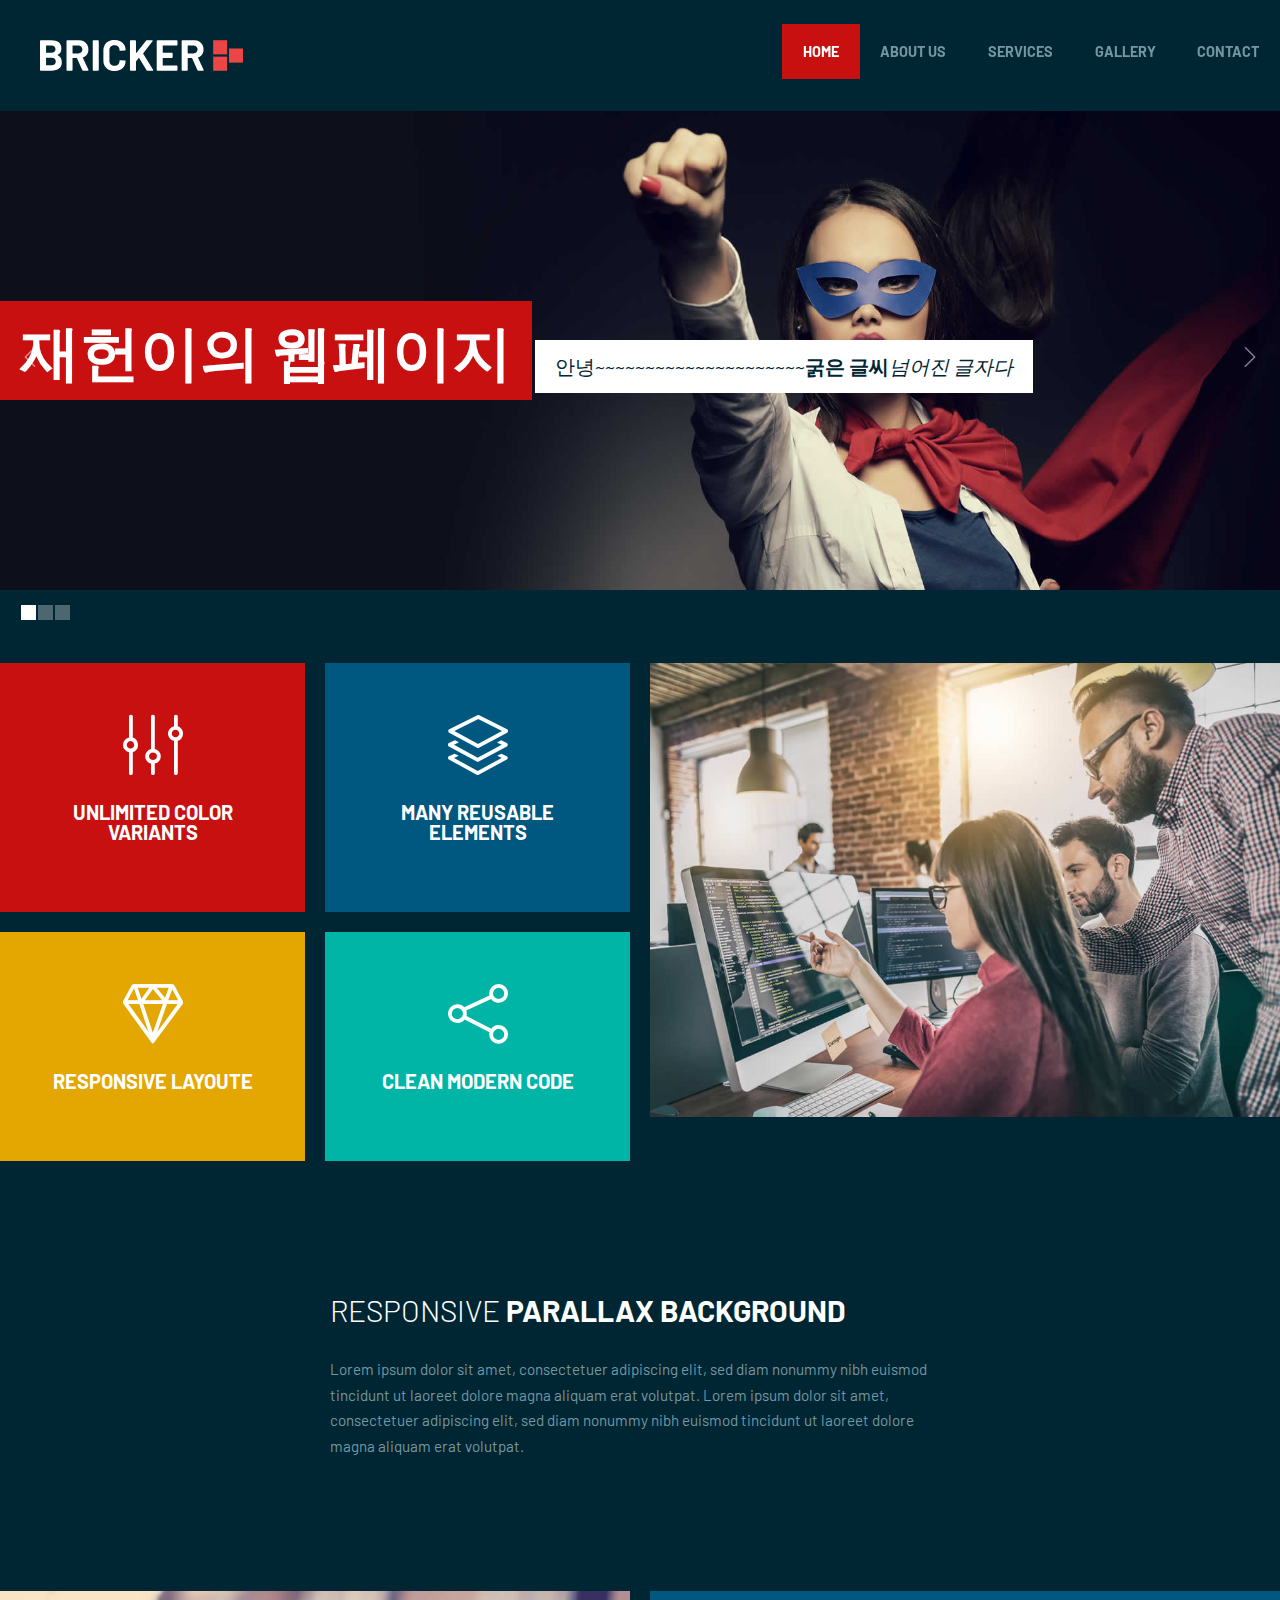
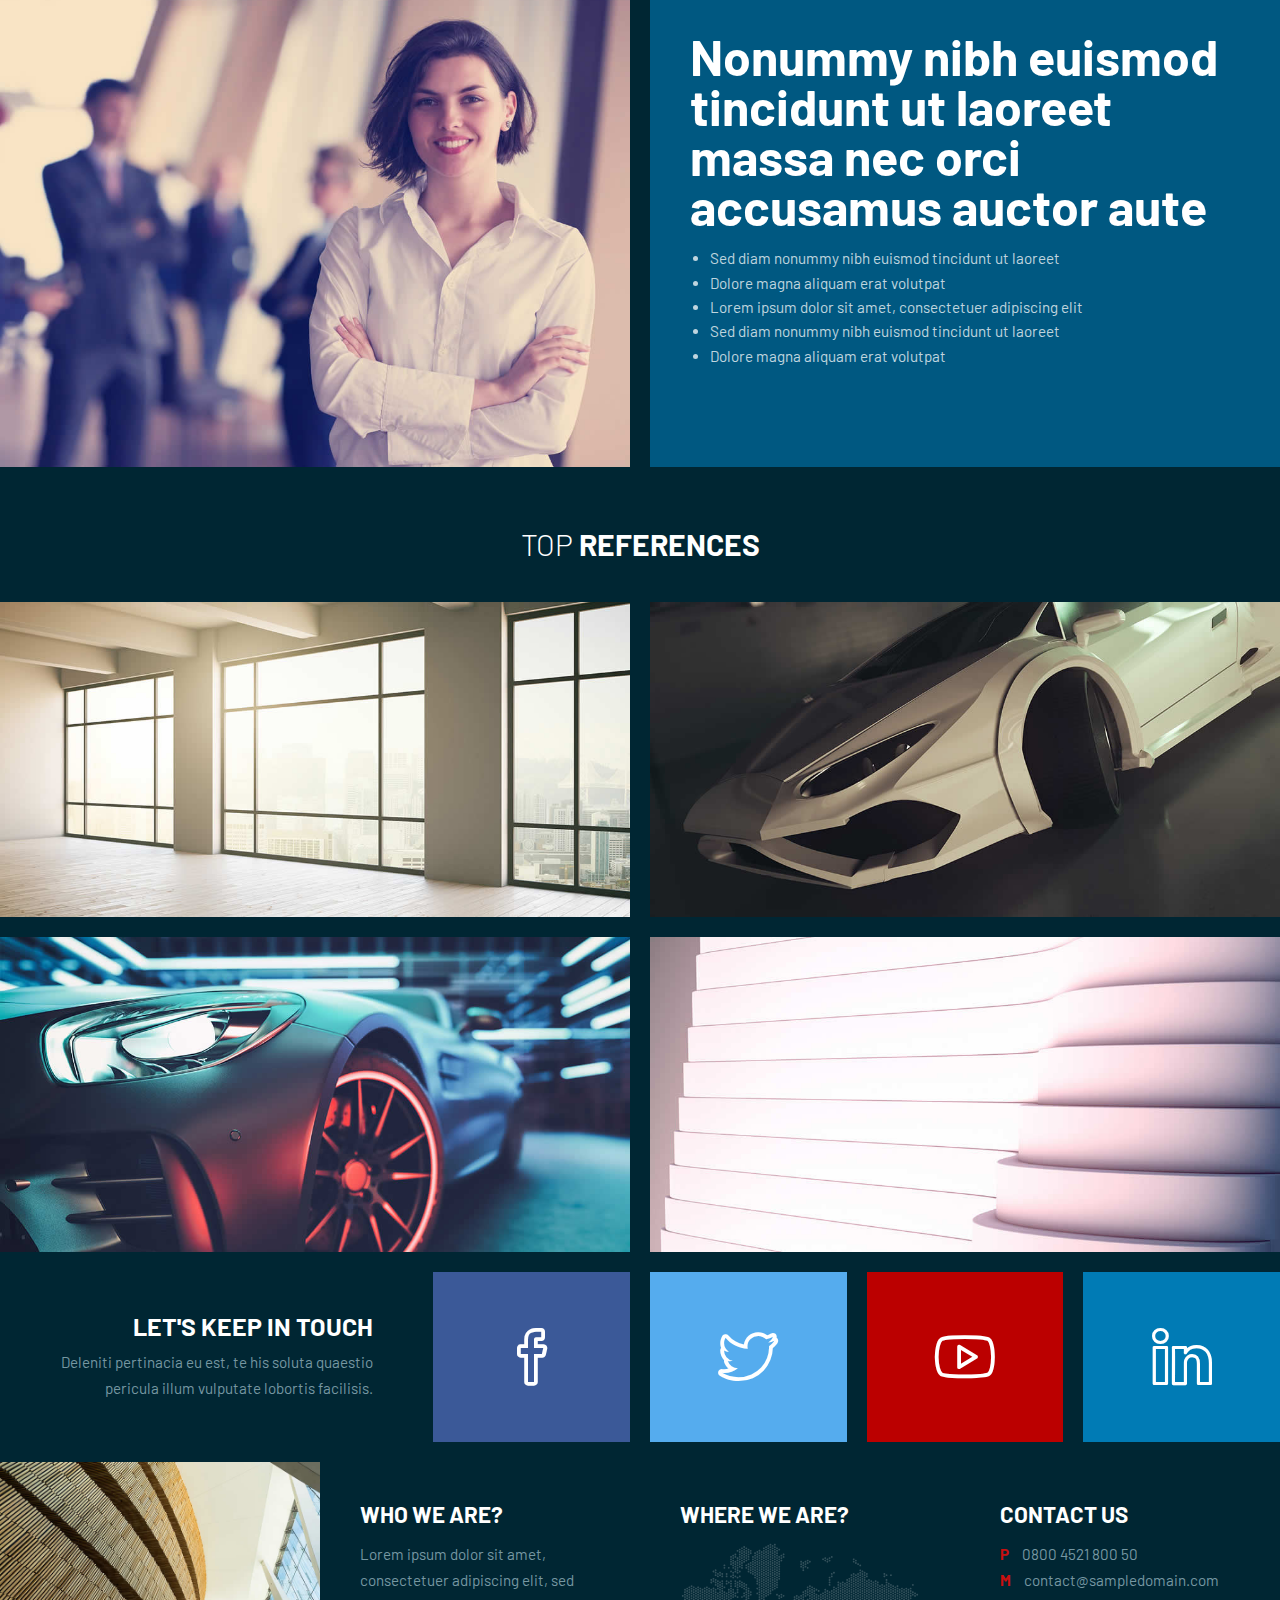
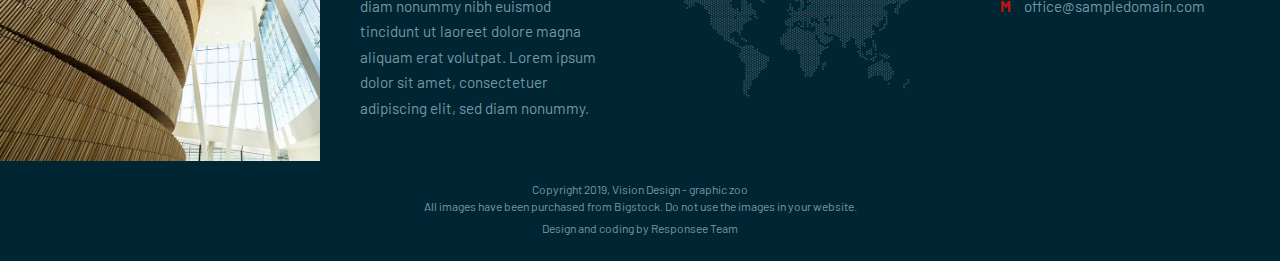
<file: index.html>
<!DOCTYPE html>
<html lang="en-US">
   <head>
      <meta charset="UTF-8">
      <meta name="viewport" content="width=device-width, initial-scale=1.0" />
      <title>Free responsive business website template</title>
      <link rel="stylesheet" href="css/components.css">
      <link rel="stylesheet" href="css/icons.css">
      <link rel="stylesheet" href="css/responsee.css">
      <link rel="stylesheet" href="owl-carousel/owl.carousel.css">
      <link rel="stylesheet" href="owl-carousel/owl.theme.css">
      <!-- CUSTOM STYLE -->      
      <link rel="stylesheet" href="css/template-style.css">
      <link href="https://fonts.googleapis.com/css?family=Barlow:100,300,400,700,800&amp;subset=latin-ext" rel="stylesheet">  
      <script type="text/javascript" src="js/jquery-1.8.3.min.js"></script>
      <script type="text/javascript" src="js/jquery-ui.min.js"></script>   
   </head>

   <!--
    You can change the color scheme of the page. Just change the class of the <body> tag. 
    You can use this class: "primary-color-white", "primary-color-red", "primary-color-orange", "primary-color-blue", "primary-color-aqua", "primary-color-dark" 
    -->
    
    <!--
    Each element is able to have its own background or text color. Just change the class of the element.  
    You can use this class: 
    "background-white", "background-red", "background-orange", "background-blue", "background-aqua", "background-primary" 
    "text-white", "text-red", "text-orange", "text-blue", "text-aqua", "text-primary"
    -->

   <body class="size-1520 primary-color-red background-dark">
      <!-- HEADER -->
      <header class="grid">
        <!-- Top Navigation -->
        <nav class="s-12 grid background-none background-primary-hightlight">
           <!-- logo -->
           <a href="index.html" class="m-12 l-3 padding-2x logo">
              <img src="img/logo.svg">
           </a>
           <div class="top-nav s-12 l-9"> 
              <ul class="top-ul right chevron">
                <li><a href="index.html">Home</a></li>
                <li><a href="about-us.html">About Us</a></li>
                <li><a href="services.html">Services</a></li>
                <li><a href="gallery.html">Gallery</a></li>
                <li><a href="contact.html">Contact</a></li>
              </ul>
           </div>
        </nav>
      </header>
      
      <!-- MAIN -->
      <main role="main">
        <!-- TOP SECTION -->
        <section class="grid">
          <!-- Main Carousel -->
          <div class="s-12 margin-bottom carousel-fade-transition owl-carousel carousel-main carousel-nav-white carousel-hide-arrows background-dark">
          	<div class="item background-image" style="background-image:url(img/carousel-01.jpg)">
              <p class="text-padding text-strong text-white text-s-size-30 text-size-60 text-uppercase background-primary">재헌이의 웹페이지</p>
              <p class="text-padding text-size-20 text-dark text-uppercase background-white">안녕~~~~~~~~~~~~~~~~~~~~~<strong>굵은 글씨</strong><em>넘어진 글자다</em></p>
            </div>
          	<div class="item background-image" style="background-image:url(img/carousel-02.jpg)">
              <p class="text-padding text-strong text-white text-s-size-30 text-size-60 text-uppercase background-primary">여기도 쓸 수 있고</p>
              <p class="text-padding text-size-20 text-dark text-uppercase background-white">이제부터 웹 공부를 해보기로 했지. 이게 좀 기초가 되어야 다른 것도 할 수 있을 것 같아</p>
            </div>
            <div class="item background-image" style="background-image:url(img/carousel-03.jpg)">
              <p class="text-padding text-strong text-white text-s-size-30 text-size-60 text-uppercase background-primary">CSS도 배우고 HTML도 배우고</p>
              <p class="text-padding text-size-20 text-dark text-uppercase background-white">그리고 자바스크립트? 그것도 하면 언젠가 완전한 홈페이지를 만들 수 있겠지.</p>
            </div>
          </div>  
        </section>
        
        <!-- SECTION 1 --> 
        <section class="grid margin text-center">
          <a href="/" class="s-12 m-6 l-3 padding-2x vertical-center margin-bottom background-red">
            <i class="icon-sli-equalizer text-size-60 text-white center margin-bottom-15"></i>
            <h3 class="text-strong text-size-20 text-line-height-1 margin-bottom-30 text-uppercase">Unlimited Color Variants</h3>
          </a>
          <a href="/" class="s-12 m-6 l-3 padding-2x vertical-center margin-bottom background-blue">
            <i class="icon-sli-layers text-size-60 text-white center margin-bottom-15"></i>
            <h3 class="text-strong text-size-20 text-line-height-1 margin-bottom-30 text-uppercase">Many Reusable Elements</h3>
          </a>
          
          <!-- Image-->
          <img class="m-12 l-6 l-row-2 margin-bottom" src="img/img-06.jpg">
          
          <a href="/" class="s-12 m-6 l-3 padding-2x vertical-center margin-bottom background-orange">
            <i class="icon-sli-diamond text-size-60 text-white center margin-bottom-15"></i>
            <h3 class="text-strong text-size-20 text-line-height-1 margin-bottom-30 text-uppercase">Responsive Layoute</h3>
          </a>
          <a href="/" class="s-12 m-6 l-3 padding-2x vertical-center margin-bottom background-aqua">
            <i class="icon-sli-share text-size-60 text-white center margin-bottom-15"></i>
            <h3 class="text-strong text-size-20 text-line-height-1 margin-bottom-30 text-uppercase">Clean Modern Code</h3>
          </a>
        </section>
        
        <!-- SECTION 2 -->
        <section class="grid section margin-bottom background-dark">
          <h2 class="s-12 l-6 center text-thin text-size-30 text-white text-uppercase margin-bottom-30">Responsive <b>Parallax Background</b></h2>
          <p class="s-12 l-6 center">Lorem ipsum dolor sit amet, consectetuer adipiscing elit, sed diam nonummy nibh euismod tincidunt ut laoreet dolore magna aliquam erat volutpat. Lorem ipsum dolor sit amet, consectetuer adipiscing elit, sed diam nonummy nibh euismod tincidunt ut laoreet dolore magna aliquam erat volutpat.</p>
        </section>
        
        <!-- SECTION 3 --> 
        <section class="grid margin">
          <!-- Image-->
          <img class="s-12 m-6 margin-bottom" src="img/img-01.jpg">
        
          <div class="s-12 m-6 padding-2x margin-bottom background-blue">
            <h2 class="text-strong text-size-50 text-line-height-1">Nonummy nibh euismod tincidunt ut laoreet<br> massa nec orci accusamus auctor aute</h2>
            <ul>
              <li>Sed diam nonummy nibh euismod tincidunt ut laoreet</li> 
              <li>Dolore magna aliquam erat volutpat</li>
              <li>Lorem ipsum dolor sit amet, consectetuer adipiscing elit</li>
              <li>Sed diam nonummy nibh euismod tincidunt ut laoreet</li>
              <li>Dolore magna aliquam erat volutpat</li>
            </ul>
          </div>
        </section>
        
        <!-- SECTION 4 -->
        <h2 class="s-12 text-white text-thin text-size-30 text-white text-uppercase margin-top-bottom-40 center text-center">Top <b>References</b></h2>
        <section class="grid margin">
          <a class="s-12 m-6 margin-bottom" href="gallery.html">
            <img class="full-img" src="img/portfolio/thumb-01.jpg" alt=""/>
          </a>	
          <a class="s-12 m-6 margin-bottom" href="gallery.html">
            <img class="full-img" src="img/portfolio/thumb-02.jpg" alt=""/>
          </a>	
          <a class="s-12 m-6 margin-bottom" href="gallery.html">
            <img class="full-img" src="img/portfolio/thumb-03.jpg" alt=""/>
          </a>	
          <a class="s-12 m-6 margin-bottom" href="gallery.html">
            <img class="full-img" src="img/portfolio/thumb-04.jpg" alt=""/>
          </a>	
        </section>
        
        <!-- SECTION 5 -->
        <section class="grid margin text-center">
          <div class="m-12 l-4 padding-2x background-dark margin-bottom text-right">
            <h3 class="text-strong text-size-25 text-uppercase margin-bottom-10">Let's keep in touch</h3>
            <p>Deleniti pertinacia eu est, te his soluta quaestio pericula illum vulputate lobortis facilisis.</p>
          </div>
          <a href="/" class="s-12 m-6 l-2 padding vertical-center margin-bottom facebook hover-zoom">
             <i class="icon-sli-social-facebook text-size-60 text-white center"></i>
          </a>
          <a href="/" class="s-12 m-6 l-2 padding vertical-center margin-bottom twitter hover-zoom">
            <i class="icon-sli-social-twitter text-size-60 text-white center"></i>
          </a>
          <a href="/" class="s-12 m-6 l-2 padding vertical-center margin-bottom youtube hover-zoom">
            <i class="icon-sli-social-youtube text-size-60 text-white center"></i>
          </a>
          <a href="/" class="s-12 m-6 l-2 padding vertical-center margin-bottom linkedin hover-zoom">
            <i class="icon-sli-social-linkedin text-size-60 text-white center"></i>
          </a>
        </section>
                
      </main>
      
       
      <!-- FOOTER -->
      <footer class="grid">
        <!-- Footer - top -->
        <!-- Image-->
        <div class="s-12 l-3 m-row-3 margin-bottom background-image" style="background-image:url(img/img-04.jpg)"></div>
        
        <div class="s-12 m-9 l-3 padding-2x margin-bottom background-dark">
           <h2 class="text-strong text-uppercase">Who We Are?</h2>
           <p>Lorem ipsum dolor sit amet, consectetuer adipiscing elit, sed diam nonummy nibh euismod tincidunt ut laoreet dolore magna aliquam erat volutpat. Lorem ipsum dolor sit amet, consectetuer adipiscing elit, sed diam nonummy.</p>
        </div>
        
        <div class="s-12 m-9 l-3 padding-2x margin-bottom background-dark">
           <h2 class="text-strong text-uppercase">Where We Are?</h2>
           <img class="full-img" src="img/map.svg" alt=""/>
        </div>
        
        <div class="s-12 m-9 l-3 padding-2x margin-bottom background-dark">
           <h2 class="text-strong text-uppercase">Contact Us</h2>
           <p><b class="text-primary margin-right-10">P</b> 0800 4521 800 50</p>
           <p><b class="text-primary margin-right-10">M</b> <a class="text-primary-hover" href="mailto:contact@sampledomain.com">contact@sampledomain.com</a></p>
           <p><b class="text-primary margin-right-10">M</b> <a class="text-primary-hover" href="mailto:office@sampledomain.com">office@sampledomain.com</a></p>
        </div>
        
        <!-- Footer - bottom -->
        <div class="s-12 text-center margin-bottom">
          <p class="text-size-12">Copyright 2019, Vision Design - graphic zoo</p>
          <p class="text-size-12">All images have been purchased from Bigstock. Do not use the images in your website.</p>
          <p><a class="text-size-12 text-primary-hover" href="http://www.myresponsee.com" title="Responsee - lightweight responsive framework">Design and coding by Responsee Team</a></p>
        </div>
      </footer>                                                                    
      <script type="text/javascript" src="js/responsee.js"></script>
      <script type="text/javascript" src="owl-carousel/owl.carousel.js"></script>
      <script type="text/javascript" src="js/template-scripts.js"></script>

   </body>
</html>
</file>
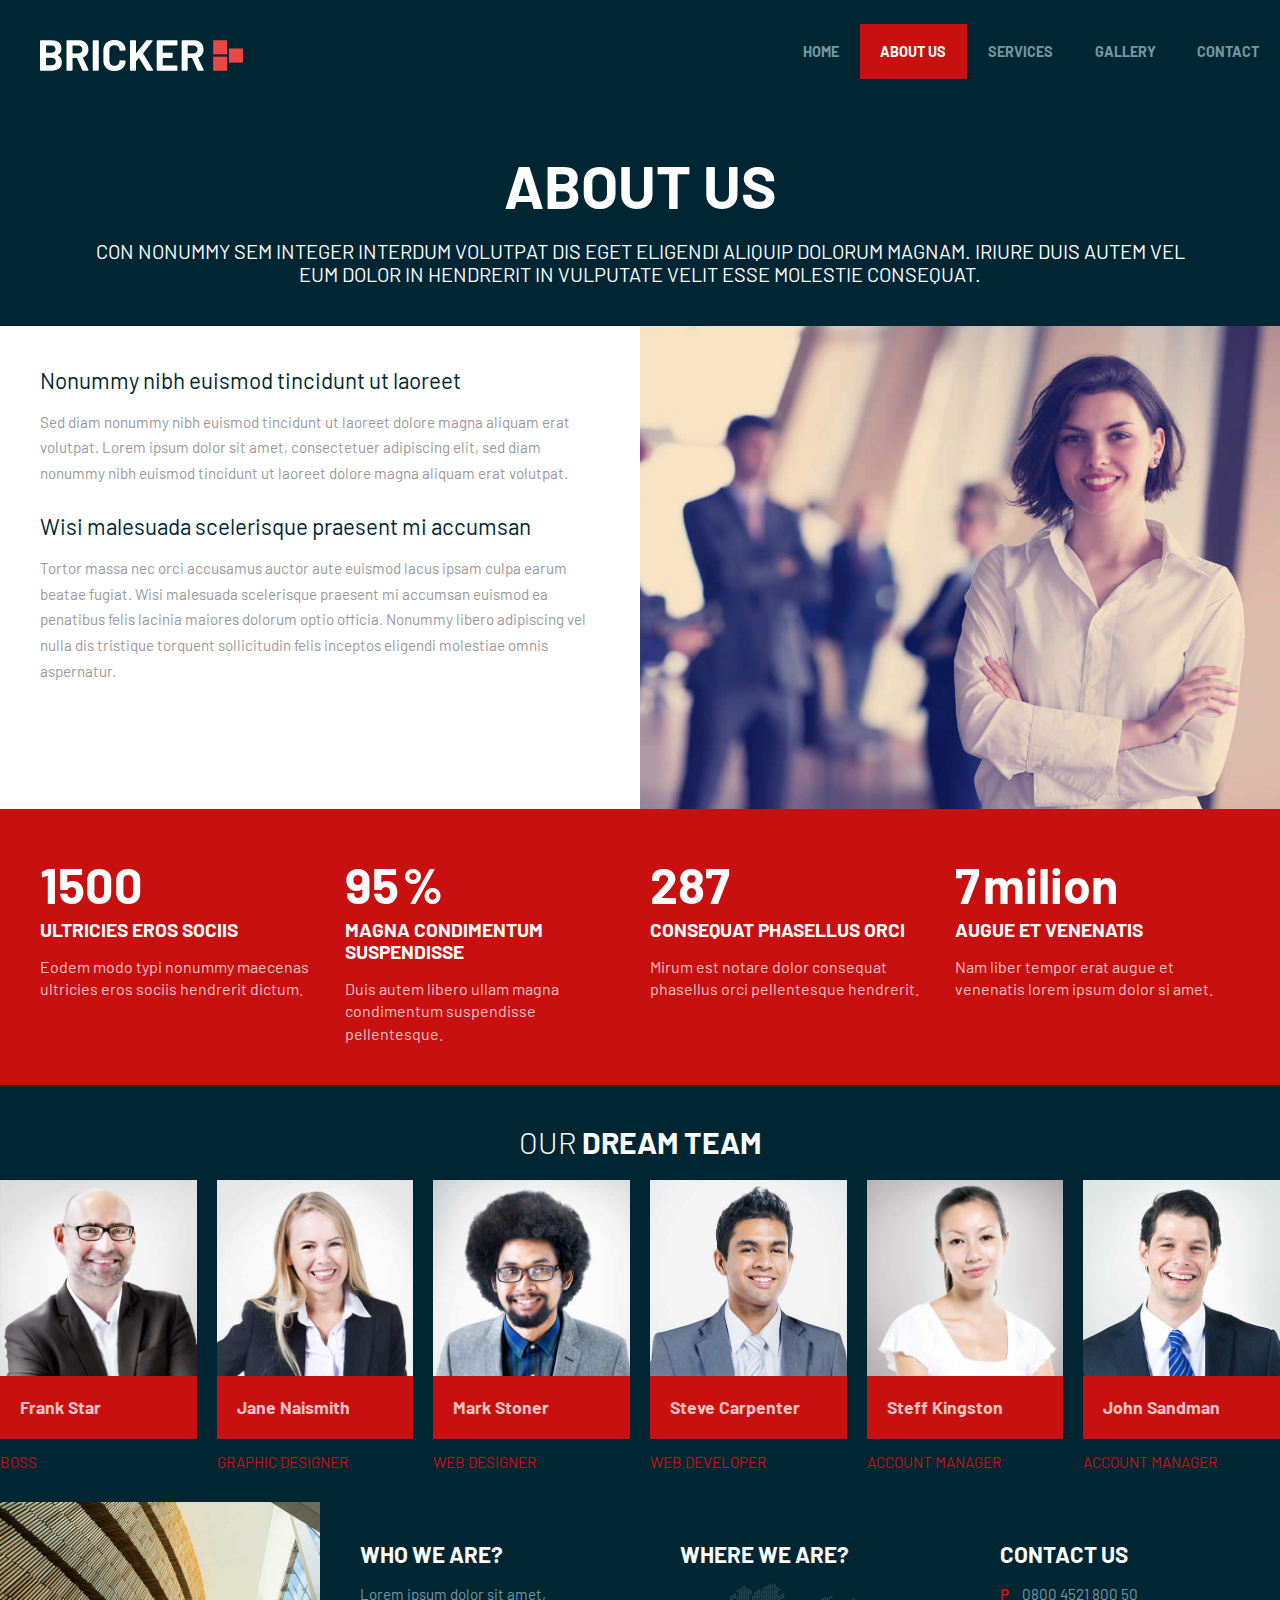
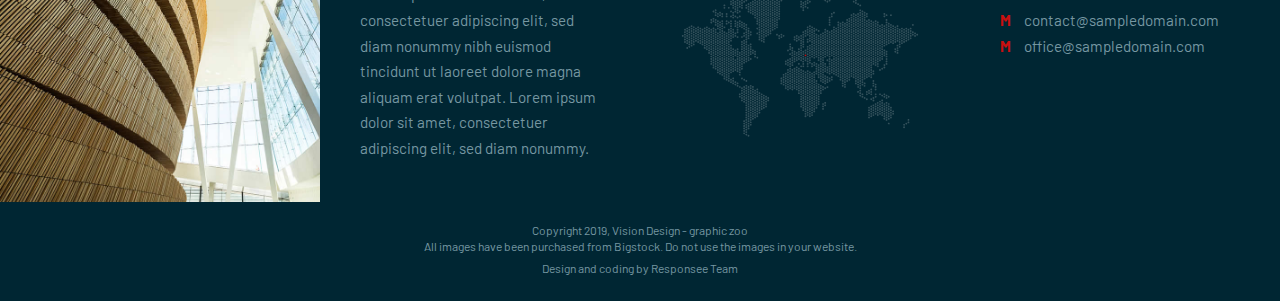
<file: about-us.html>
<!DOCTYPE html>
<html lang="en-US">
 <head>
    <meta charset="UTF-8">
    <meta name="viewport" content="width=device-width, initial-scale=1.0" />
    <title>Free responsive business website template</title>
    <link rel="stylesheet" href="css/components.css">
    <link rel="stylesheet" href="css/icons.css">
    <link rel="stylesheet" href="css/responsee.css">
    <link rel="stylesheet" href="owl-carousel/owl.carousel.css">
    <link rel="stylesheet" href="owl-carousel/owl.theme.css">
    <!-- CUSTOM STYLE -->      
    <link rel="stylesheet" href="css/template-style.css">
    <link href="https://fonts.googleapis.com/css?family=Barlow:100,300,400,700,800&amp;subset=latin-ext" rel="stylesheet">  
    <script type="text/javascript" src="js/jquery-1.8.3.min.js"></script>
    <script type="text/javascript" src="js/jquery-ui.min.js"></script>    
 </head>

 <!--
    You can change the color scheme of the page. Just change the class of the <body> tag. 
    You can use this class: "primary-color-white", "primary-color-red", "primary-color-orange", "primary-color-blue", "primary-color-aqua", "primary-color-dark" 
    -->
    
    <!--
    Each element is able to have its own background or text color. Just change the class of the element.  
    You can use this class: 
    "background-white", "background-red", "background-orange", "background-blue", "background-aqua", "background-primary" 
    "text-white", "text-red", "text-orange", "text-blue", "text-aqua", "text-primary"
    -->

   <body class="size-1520 primary-color-red background-dark">
      <!-- HEADER -->
      <header class="grid">
        <!-- Top Navigation -->
        <nav class="s-12 grid background-none background-primary-hightlight">
           <!-- logo -->
           <a href="index.html" class="m-12 l-3 padding-2x logo">
              <img src="img/logo.svg">
           </a>
           <div class="top-nav s-12 l-9"> 
              <ul class="top-ul right chevron">
                <li><a href="index.html">Home</a></li>
                <li><a href="about-us.html">About Us</a></li>
                <li><a href="services.html">Services</a></li>
                <li><a href="gallery.html">Gallery</a></li>
                <li><a href="contact.html">Contact</a></li>
              </ul>
           </div>
        </nav>
      </header>
      
      <!-- MAIN -->
      <main role="main">
        <!-- TOP SECTION -->
        <header class="grid">
        	<div class="s-12 padding-2x">
            <h1 class="text-strong text-white text-center center text-size-60 text-uppercase margin-bottom-20">About Us</h1>
            <p class="text-size-20 text-white text-center center text-uppercase">Con nonummy sem integer interdum volutpat dis eget eligendi aliquip dolorum magnam. Iriure duis autem vel<br> eum dolor in hendrerit in vulputate velit esse molestie consequat.</p>
          </div>
        </header>
  
        
        <!-- SECTION 1 -->
        <section class="grid">        
          <div class="m-12 l-6 padding-2x background-white">
            <h2 class="text-dark">Nonummy nibh euismod tincidunt ut laoreet</h2>
            <p>Sed diam nonummy nibh euismod tincidunt ut laoreet dolore magna aliquam erat volutpat. Lorem ipsum dolor sit amet, consectetuer adipiscing elit, sed diam nonummy nibh euismod tincidunt ut laoreet dolore magna aliquam erat volutpat.<br><br></p>
            <h2 class="text-dark">Wisi malesuada scelerisque praesent mi accumsan</h2>
            <p>Tortor massa nec orci accusamus auctor aute euismod lacus ipsam culpa earum beatae fugiat. Wisi malesuada scelerisque praesent mi accumsan euismod ea penatibus felis lacinia maiores dolorum optio officia. Nonummy libero adipiscing vel nulla dis tristique torquent sollicitudin felis inceptos eligendi molestiae omnis aspernatur.<p>
          </div>
          
          <!-- Image-->
          <img class="l-6 hide-s hide-m" src="img/img-01.jpg">
        </section>
        
        <!-- SECTION 2 -->
        <section class="grid margin margin-bottom padding-2x background-primary">
          <div class="s-12 m-6 l-3">
            <span class="timer text-size-50 text-white text-strong">1500</span>
            <h3 class="text-uppercase text-strong">Ultricies eros sociis</h3>
            <p class="text-size-16 margin-m-bottom-20">Eodem modo typi nonummy maecenas ultricies eros sociis hendrerit dictum.</p> 
          </div>

          <div class="s-12 m-6 l-3">
            <span class="timer text-size-50 text-white text-strong">95</span> <span class="text-size-50 text-white text-strong">%</span>
            <h3 class="text-uppercase text-strong">Magna condimentum suspendisse</h3>
            <p class="text-size-16 margin-m-bottom-20">Duis autem libero ullam magna condimentum suspendisse pellentesque.</p> 
          </div>

          <div class="s-12 m-6 l-3">
            <span class="timer text-size-50 text-white text-strong">287</span>
            <h3 class="text-uppercase text-strong">Consequat phasellus orci</h3>
            <p class="text-size-16 margin-m-bottom-20">Mirum est notare dolor consequat phasellus orci pellentesque hendrerit.</p> 
          </div>

          <div class="s-12 m-6 l-3">
            <span class="timer text-size-50 text-white text-strong">7</span> <span class="text-size-50 text-white text-strong">milion</span>
            <h3 class="text-uppercase text-strong">Augue et venenatis</h3>
            <p class="text-size-16 margin-m-bottom-20">Nam liber tempor erat augue et venenatis lorem ipsum dolor si amet.</p> 
          </div>
        </section>
        
        <!-- SECTION 3 -->
        <section class="grid margin">
          <h2 class="s-12 text-white text-thin text-size-30 text-white text-uppercase margin-top-bottom-20 center text-center">Our <b>Dream Team</b></h2> 
          <div class="s-12 m-6 l-2 margin-bottom">
            <img src="img/team-01.jpg"/>
            <h4 class="background-primary padding text-strong">Frank Star</h4>
            <p class="margin-bottom-10 text-primary text-uppercase">Boss</p>                                                                                                                                          
          </div>
          <div class="s-12 m-6 l-2 margin-bottom">
            <img src="img/team-02.jpg"/>
            <h4 class="background-primary padding text-strong">Jane Naismith</h4>
            <p class="margin-bottom-10 text-primary text-uppercase">Graphic Designer</p>                                                                                                                                          
          </div>
          <div class="s-12 m-6 l-2 margin-bottom"> 
            <img src="img/team-03.jpg"/>
            <h4 class="background-primary padding text-strong">Mark Stoner</h4>
            <p class="margin-bottom-10 text-primary text-uppercase">Web Designer</p>                                                                                                                                          
          </div>
          <div class="s-12 m-6 l-2 margin-bottom"> 
            <img src="img/team-04.jpg"/>
            <h4 class="background-primary padding text-strong">Steve Carpenter</h4>
            <p class="margin-bottom-10 text-primary text-uppercase">Web Developer</p>                                                                                                                                          
          </div>
          <div class="s-12 m-6 l-2 margin-bottom"> 
            <img src="img/team-05.jpg"/>
            <h4 class="background-primary padding text-strong">Steff Kingston</h4>
            <p class="margin-bottom-10 text-primary text-uppercase">Account Manager</p>                                                                                                                                          
          </div>
          <div class="s-12 m-6 l-2 margin-bottom"> 
            <img src="img/team-06.jpg"/>
            <h4 class="background-primary padding text-strong">John Sandman</h4>
            <p class="margin-bottom-10 text-primary text-uppercase">Account Manager</p>                                                                                                                                          
          </div>   
        </section>
                 
      </main>
      
       
      <!-- FOOTER -->
      <footer class="grid">
        <!-- Footer - top -->
        <!-- Image-->
        <div class="s-12 l-3 m-row-3 margin-bottom background-image" style="background-image:url(img/img-04.jpg)"></div>
        
        <div class="s-12 m-9 l-3 padding-2x margin-bottom background-dark">
           <h2 class="text-strong text-uppercase">Who We Are?</h2>
           <p>Lorem ipsum dolor sit amet, consectetuer adipiscing elit, sed diam nonummy nibh euismod tincidunt ut laoreet dolore magna aliquam erat volutpat. Lorem ipsum dolor sit amet, consectetuer adipiscing elit, sed diam nonummy.</p>
        </div>
        
        <div class="s-12 m-9 l-3 padding-2x margin-bottom background-dark">
           <h2 class="text-strong text-uppercase">Where We Are?</h2>
           <img class="full-img" src="img/map.svg" alt=""/>
        </div>
        
        <div class="s-12 m-9 l-3 padding-2x margin-bottom background-dark">
           <h2 class="text-strong text-uppercase">Contact Us</h2>
           <p><b class="text-primary margin-right-10">P</b> 0800 4521 800 50</p>
           <p><b class="text-primary margin-right-10">M</b> <a class="text-primary-hover" href="mailto:contact@sampledomain.com">contact@sampledomain.com</a></p>
           <p><b class="text-primary margin-right-10">M</b> <a class="text-primary-hover" href="mailto:office@sampledomain.com">office@sampledomain.com</a></p>
        </div>
        
        <!-- Footer - bottom -->
        <div class="s-12 text-center margin-bottom">
          <p class="text-size-12">Copyright 2019, Vision Design - graphic zoo</p>
          <p class="text-size-12">All images have been purchased from Bigstock. Do not use the images in your website.</p>
          <p><a class="text-size-12 text-primary-hover" href="http://www.myresponsee.com" title="Responsee - lightweight responsive framework">Design and coding by Responsee Team</a></p>
        </div>
      </footer>                                                                    
      <script type="text/javascript" src="js/responsee.js"></script>
      <script type="text/javascript" src="owl-carousel/owl.carousel.js"></script>
      <script type="text/javascript" src="js/template-scripts.js"></script>

   </body>
</html>
</file>
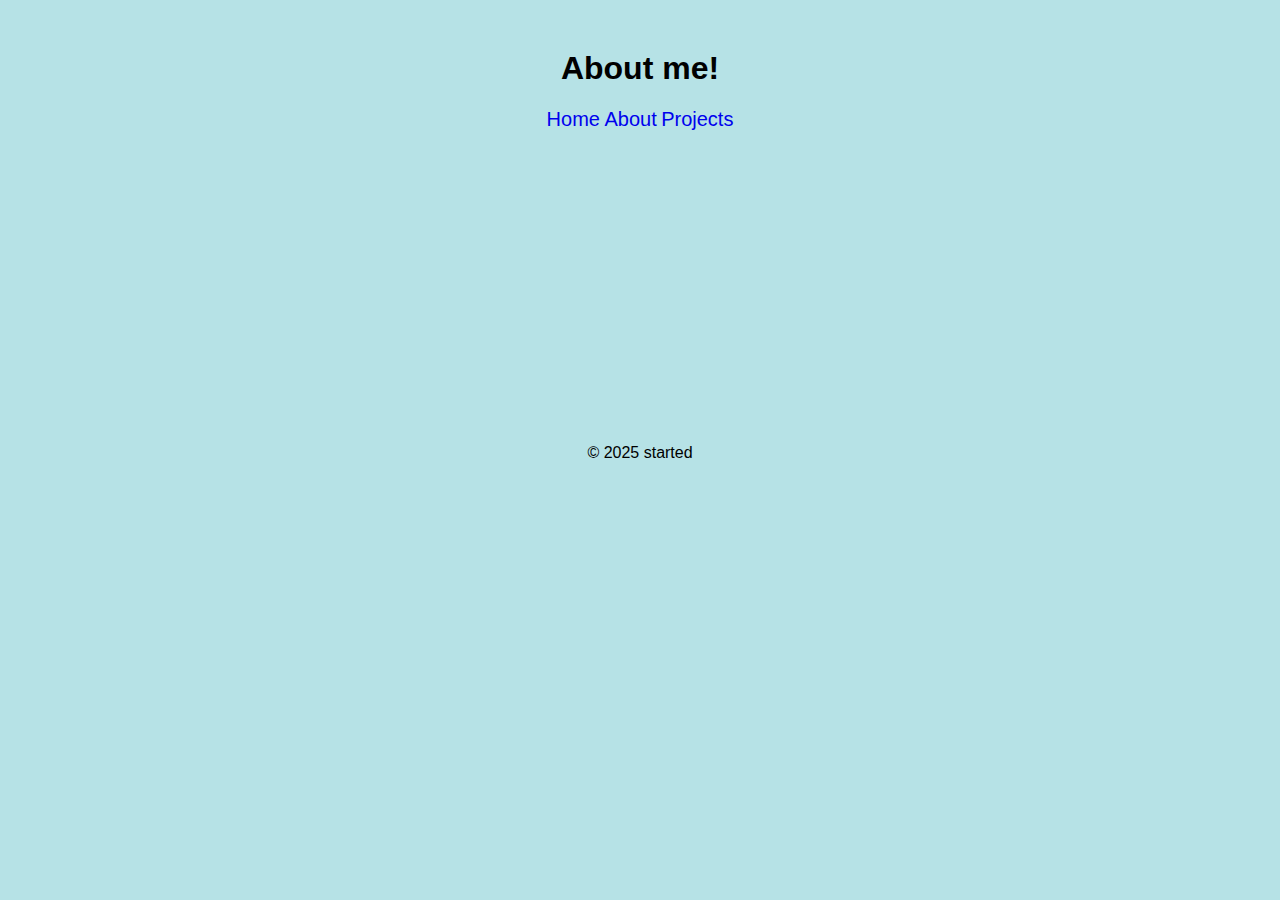
<file: about.html>
<!DOCTYPE html>
<html lang="ko">

<head>
    <meta charset="UTF-8">
    <meta name="viewport" content="width=device-width, initial-scale=1.0">
    <title>about_jaeheon</title>
    <link rel="stylesheet" href="css/style.css">
</head>

<body>
    <header>
        <h1>About me!</h1>
        <nav>
            <a href="index.html">Home</a>
            <a href="about.html">About</a>
            <a href="projects.html">Projects</a>
        </nav>
    </header>

    <main>
        <img id="profile" src="img/seatedkirby.jpg" alt="kirby_simple" width="200" height="200"
            style="border-radius: 50%;">
        <h2>취미</h2>
        <p>코딩, 게임 만들기</p>
    </main>

    <footer>
        <p>&copy; 2025 started</p>
    </footer>

    <script>
        const profile = document.getElementById("profile");
        profile.addEventListener("mouseenter", () => {
            profile.src = "img/hokirby.jpg";
        });
        profile.addEventListener("mouseleave", () => {
            profile.src = "img/seatedkirby.jpg";
        });
        

    </script>
</body>

</html>
</file>
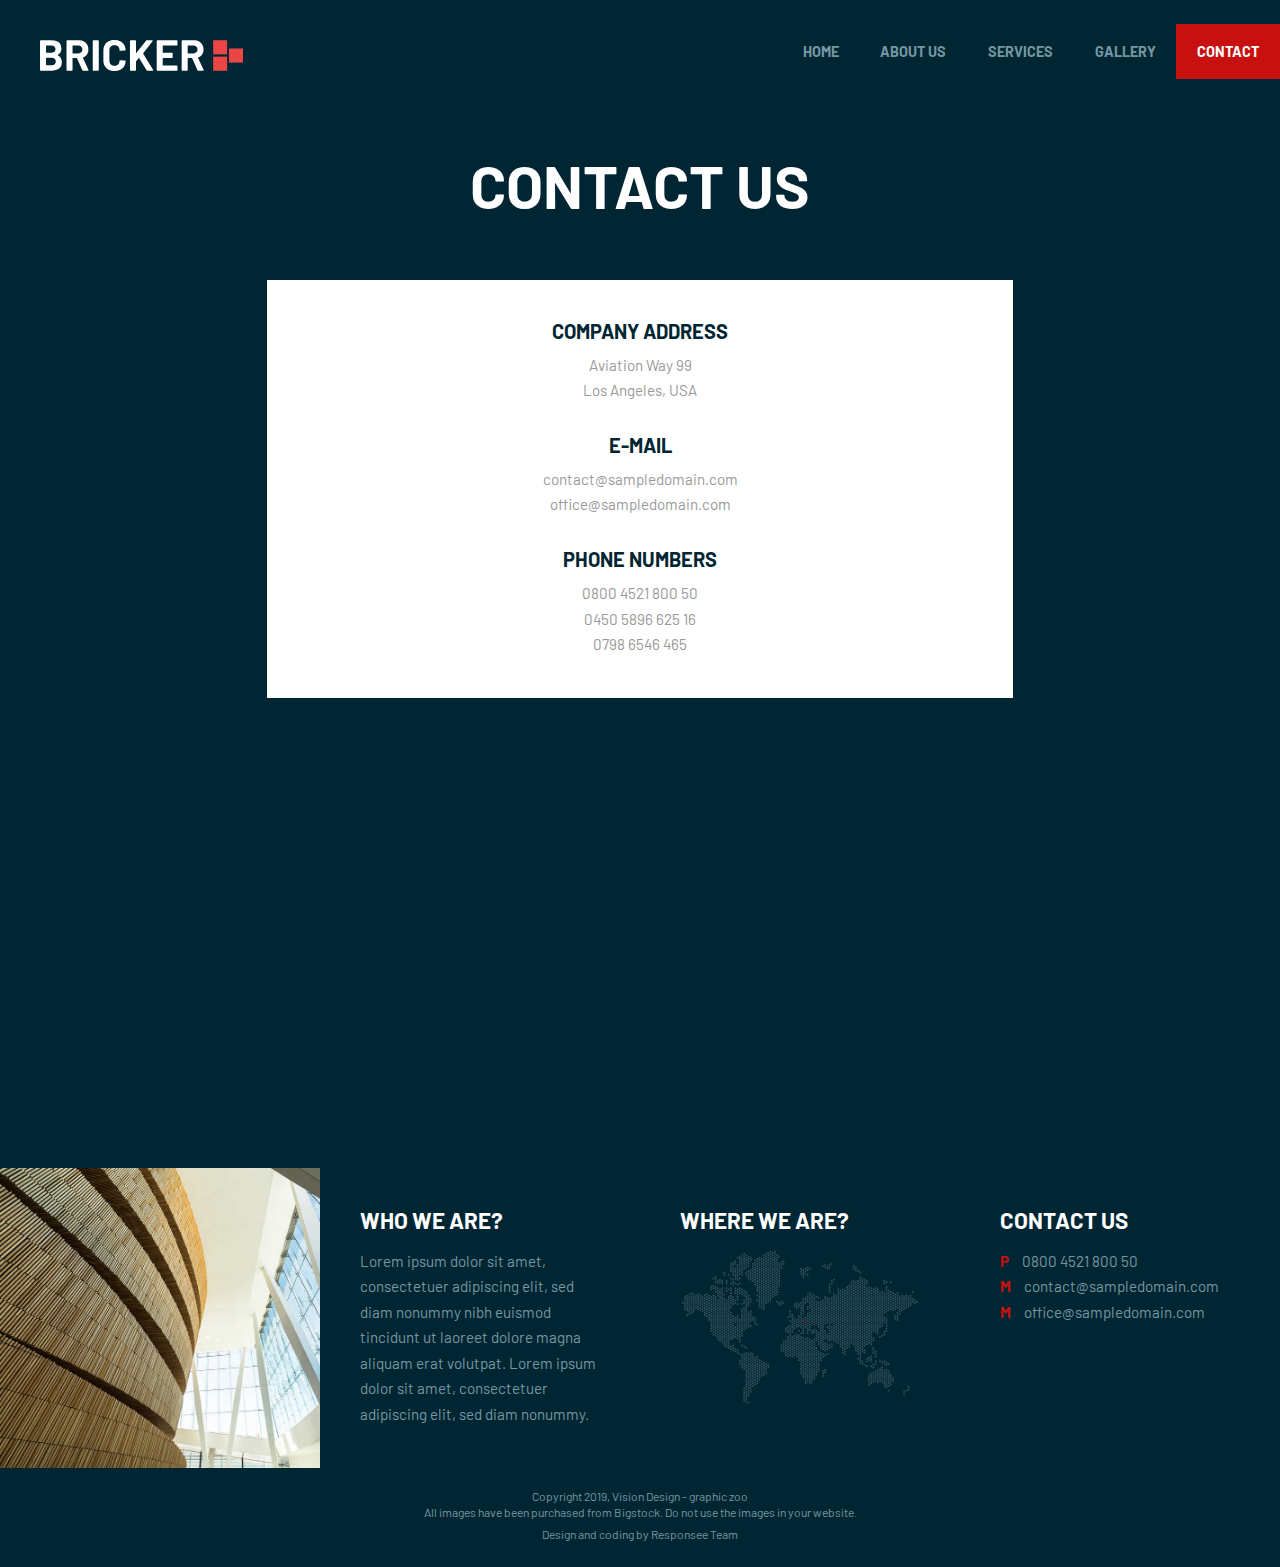
<file: contact.html>
<!DOCTYPE html>
<html lang="en-US">
 <head>
    <meta charset="UTF-8">
    <meta name="viewport" content="width=device-width, initial-scale=1.0" />
    <title>Free responsive business website template</title>
    <link rel="stylesheet" href="css/components.css">
    <link rel="stylesheet" href="css/icons.css">
    <link rel="stylesheet" href="css/responsee.css">
    <link rel="stylesheet" href="owl-carousel/owl.carousel.css">
    <link rel="stylesheet" href="owl-carousel/owl.theme.css">
    <!-- CUSTOM STYLE -->      
    <link rel="stylesheet" href="css/template-style.css">
    <link href="https://fonts.googleapis.com/css?family=Barlow:100,300,400,700,800&amp;subset=latin-ext" rel="stylesheet">  
    <script type="text/javascript" src="js/jquery-1.8.3.min.js"></script>
    <script type="text/javascript" src="js/jquery-ui.min.js"></script>    
 </head>

 <!--
  You can change the color scheme of the page. Just change the class of the <body> tag. 
  You can use this class: "primary-color-white", "primary-color-red", "primary-color-orange", "primary-color-blue", "primary-color-aqua", "primary-color-dark" 
  -->
  
  <!--
  Each element is able to have its own background or text color. Just change the class of the element.  
  You can use this class: 
  "background-white", "background-red", "background-orange", "background-blue", "background-aqua", "background-primary" 
  "text-white", "text-red", "text-orange", "text-blue", "text-aqua", "text-primary"
  -->

 <body class="size-1520 primary-color-red background-dark">
    <!-- HEADER -->
    <header class="grid">
      <!-- Top Navigation -->
      <nav class="s-12 grid background-none background-primary-hightlight">
         <!-- logo -->
         <a href="index.html" class="m-12 l-3 padding-2x logo">
            <img src="img/logo.svg">
         </a>
         <div class="top-nav s-12 l-9"> 
            <ul class="top-ul right chevron">
              <li><a href="index.html">Home</a></li>
              <li><a href="about-us.html">About Us</a></li>
              <li><a href="services.html">Services</a></li>
              <li><a href="gallery.html">Gallery</a></li>
              <li><a href="contact.html">Contact</a></li>
            </ul>
         </div>
      </nav>
    </header>
      
      <!-- MAIN -->
      <main role="main">
        <!-- TOP SECTION -->
        <header class="grid">
        	<div class="s-12 padding-2x">
            <h1 class="text-strong text-white text-center center text-size-60 text-uppercase margin-bottom-20">Contact Us</h1>
          </div>
        </header>
        
        <!-- SECTION 1 -->
        <section class="grid margin-bottom-20">
          <div class="m-12 l-7 center">
            <!-- Contact Information-->
            <div class="s-12 padding-2x background-white text-center">                  
              <h2 class="text-size-20 margin-bottom-10 text-strong text-uppercase text-dark">Company Address</h2>                
              <p>Aviation Way 99</p>
              <p>Los Angeles, USA</p>             

              <h2 class="text-size-20 margin-top-30 margin-bottom-10 text-strong text-uppercase text-dark">E-mail</h2>                
              <p><a class="text-primary-hover" href="mailto:contact@sampledomain.com">contact@sampledomain.com</a></p>
              <p><a class="text-primary-hover" href="mailto:office@sampledomain.com">office@sampledomain.com</a></p>               

              <h2 class="text-size-20 margin-top-30 margin-bottom-10 text-strong text-uppercase text-dark">Phone Numbers</h2>                
              <p>0800 4521 800 50</p>
              <p>0450 5896 625 16</p>
              <p>0798 6546 465 </p>               
            </div>

            <iframe class="s-12 center" src="https://www.google.com/maps/embed?pb=!1m18!1m12!1m3!1d408353.5714751251!2d-118.71693940358037!3d33.79914670853249!2m3!1f0!2f0!3f0!3m2!1i1024!2i768!4f13.1!3m3!1m2!1s0x80c2b4655ccd2001%3A0xa7f54b3bb5afde44!2s99+Aviation+Blvd%2C+Manhattan+Beach%2C+CA+90266%2C+Spojen%C3%A9+%C5%A1t%C3%A1ty+americk%C3%A9!5e0!3m2!1ssk!2ssk!4v1558635197012!5m2!1ssk!2ssk" height="450" frameborder="0" style="border:0" allowfullscreen></iframe>  
          </div>                  

        </section>
      </main>
      
       
      <!-- FOOTER -->
      <footer class="grid">
        <!-- Footer - top -->
        <!-- Image-->
        <div class="s-12 l-3 m-row-3 margin-bottom background-image" style="background-image:url(img/img-04.jpg)"></div>
        
        <div class="s-12 m-9 l-3 padding-2x margin-bottom background-dark">
           <h2 class="text-strong text-uppercase">Who We Are?</h2>
           <p>Lorem ipsum dolor sit amet, consectetuer adipiscing elit, sed diam nonummy nibh euismod tincidunt ut laoreet dolore magna aliquam erat volutpat. Lorem ipsum dolor sit amet, consectetuer adipiscing elit, sed diam nonummy.</p>
        </div>
        
        <div class="s-12 m-9 l-3 padding-2x margin-bottom background-dark">
           <h2 class="text-strong text-uppercase">Where We Are?</h2>
           <img class="full-img" src="img/map.svg" alt=""/>
        </div>
        
        <div class="s-12 m-9 l-3 padding-2x margin-bottom background-dark">
           <h2 class="text-strong text-uppercase">Contact Us</h2>
           <p><b class="text-primary margin-right-10">P</b> 0800 4521 800 50</p>
           <p><b class="text-primary margin-right-10">M</b> <a class="text-primary-hover" href="mailto:contact@sampledomain.com">contact@sampledomain.com</a></p>
           <p><b class="text-primary margin-right-10">M</b> <a class="text-primary-hover" href="mailto:office@sampledomain.com">office@sampledomain.com</a></p>
        </div>
        
        <!-- Footer - bottom -->
        <div class="s-12 text-center margin-bottom">
          <p class="text-size-12">Copyright 2019, Vision Design - graphic zoo</p>
          <p class="text-size-12">All images have been purchased from Bigstock. Do not use the images in your website.</p>
          <p><a class="text-size-12 text-primary-hover" href="http://www.myresponsee.com" title="Responsee - lightweight responsive framework">Design and coding by Responsee Team</a></p>
        </div>
      </footer>      
      <script type="text/javascript" src="js/responsee.js"></script>
      <script type="text/javascript" src="owl-carousel/owl.carousel.js"></script>
      <script type="text/javascript" src="js/template-scripts.js"></script>
      
   </body>
</html>
</file>
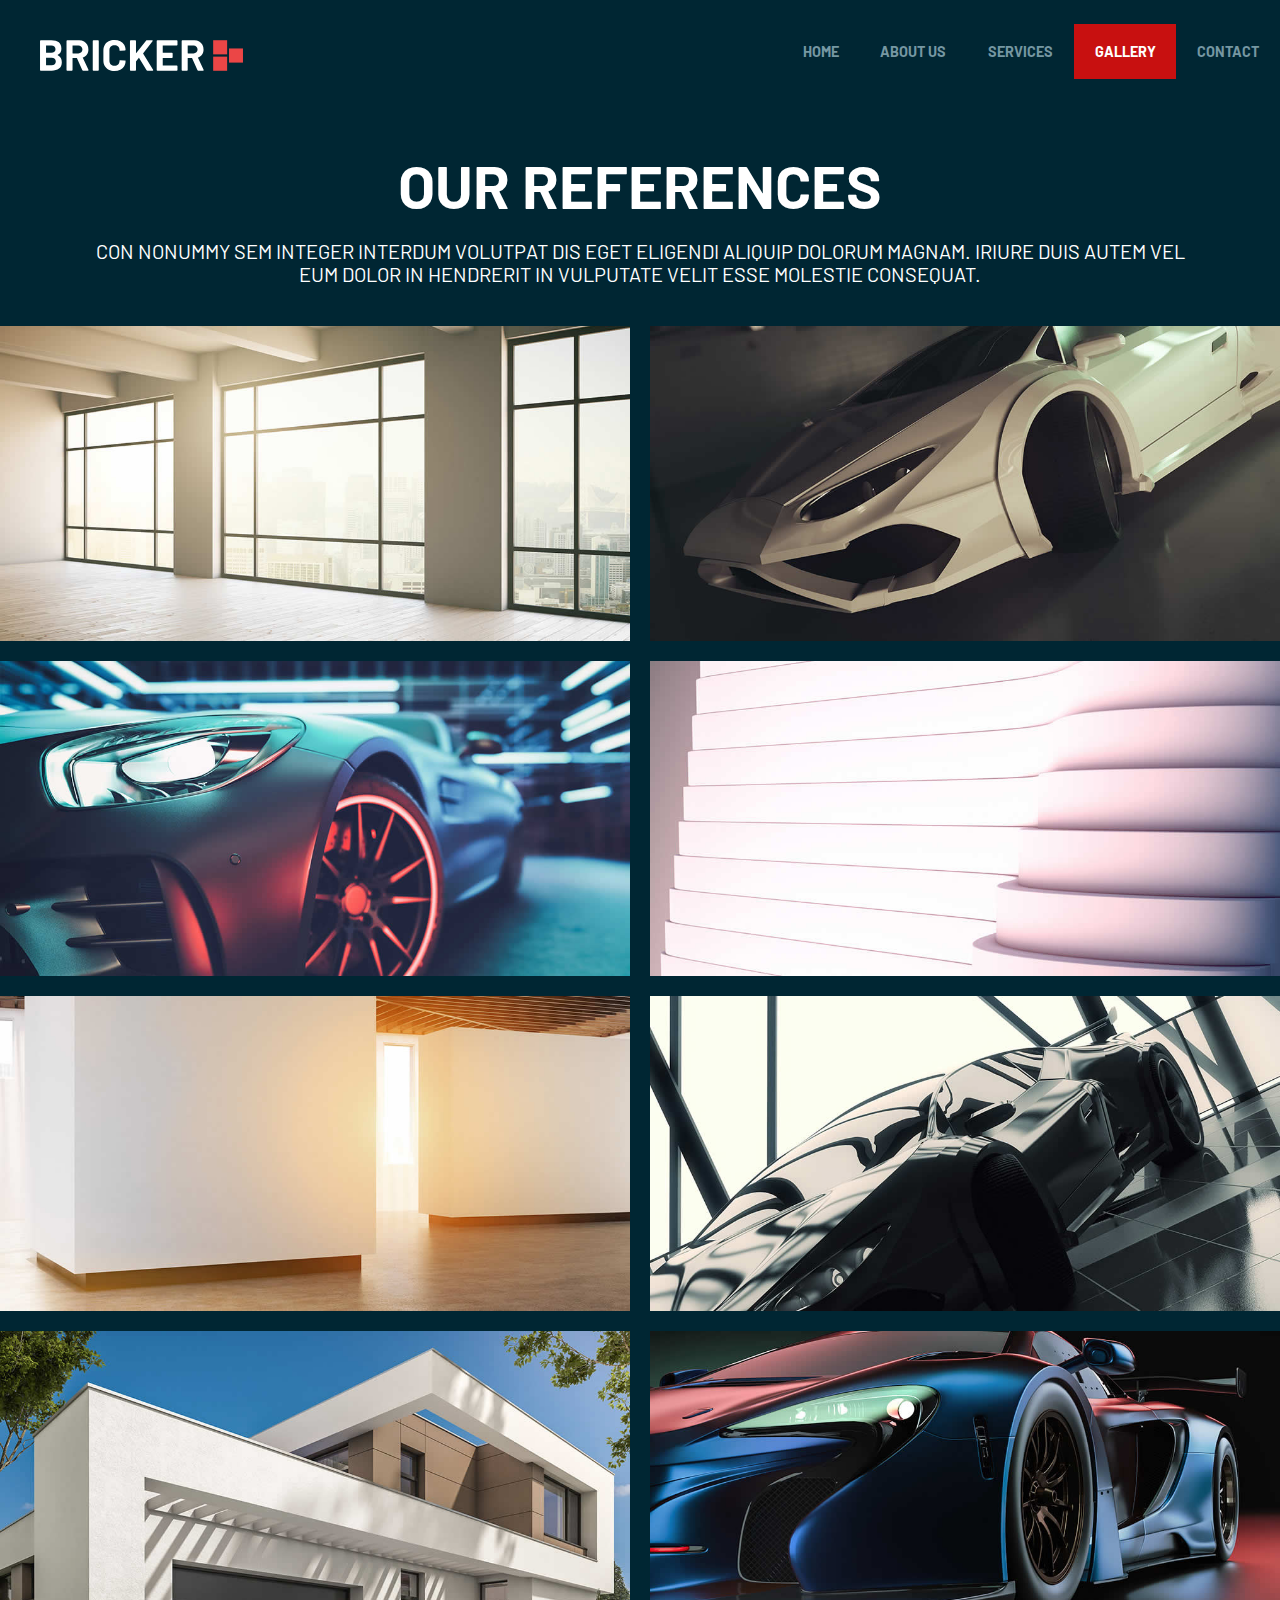
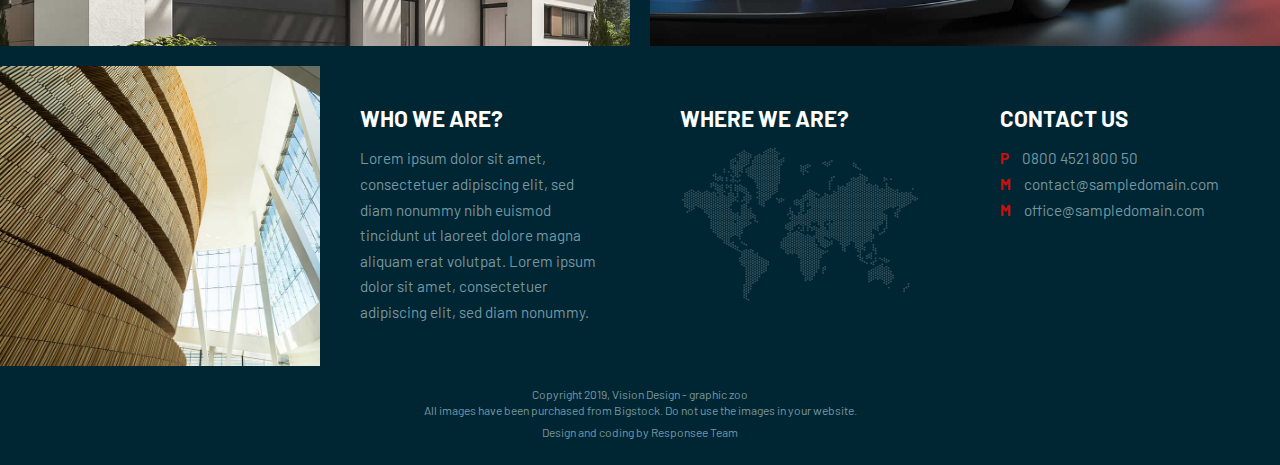
<file: gallery.html>
<!DOCTYPE html>
<html lang="en-US">
   <head>
      <meta charset="UTF-8">
      <meta name="viewport" content="width=device-width, initial-scale=1.0" />
      <title>Free responsive business website template</title>
      <link rel="stylesheet" href="css/components.css">
      <link rel="stylesheet" href="css/icons.css">
      <link rel="stylesheet" href="css/responsee.css">
      <link rel="stylesheet" href="owl-carousel/owl.carousel.css">
      <link rel="stylesheet" href="owl-carousel/owl.theme.css">
      <!-- CUSTOM STYLE -->      
      <link rel="stylesheet" href="css/template-style.css">
      <link href="https://fonts.googleapis.com/css?family=Barlow:100,300,400,700,800&amp;subset=latin-ext" rel="stylesheet">  
      <script type="text/javascript" src="js/jquery-1.8.3.min.js"></script>
      <script type="text/javascript" src="js/jquery-ui.min.js"></script>    
   </head>

   <!--
    You can change the color scheme of the page. Just change the class of the <body> tag. 
    You can use this class: "primary-color-white", "primary-color-red", "primary-color-orange", "primary-color-blue", "primary-color-aqua", "primary-color-dark" 
    -->
    
    <!--
    Each element is able to have its own background or text color. Just change the class of the element.  
    You can use this class: 
    "background-white", "background-red", "background-orange", "background-blue", "background-aqua", "background-primary" 
    "text-white", "text-red", "text-orange", "text-blue", "text-aqua", "text-primary"
    -->

   <body class="size-1520 primary-color-red background-dark">
      <!-- HEADER -->
      <header class="grid">
        <!-- Top Navigation -->
        <nav class="s-12 grid background-none background-primary-hightlight">
           <!-- logo -->
           <a href="index.html" class="m-12 l-3 padding-2x logo">
              <img src="img/logo.svg">
           </a>
           <div class="top-nav s-12 l-9"> 
              <ul class="top-ul right chevron">
                <li><a href="index.html">Home</a></li>
                <li><a href="about-us.html">About Us</a></li>
                <li><a href="services.html">Services</a></li>
                <li><a href="gallery.html">Gallery</a></li>
                <li><a href="contact.html">Contact</a></li>
              </ul>
           </div>
        </nav>
      </header>
      
      <!-- MAIN -->
      <main role="main">
        <!-- TOP SECTION -->
        <header class="grid">
        	<div class="s-12 padding-2x">
            <h1 class="text-strong text-white text-center center text-size-60 text-uppercase margin-bottom-20">Our References</h1>
            <p class="text-size-20 text-white text-center center text-uppercase">Con nonummy sem integer interdum volutpat dis eget eligendi aliquip dolorum magnam. Iriure duis autem vel<br> eum dolor in hendrerit in vulputate velit esse molestie consequat.</p>
          </div>
        </header>
      
        <section class="grid margin">
          <img class="s-12 m-6 margin-bottom" src="img/portfolio/thumb-01.jpg" alt=""/>
          <img class="s-12 m-6 margin-bottom" src="img/portfolio/thumb-02.jpg" alt=""/>
          <img class="s-12 m-6 margin-bottom" src="img/portfolio/thumb-03.jpg" alt=""/>
          <img class="s-12 m-6 margin-bottom" src="img/portfolio/thumb-04.jpg" alt=""/>
          <img class="s-12 m-6 margin-bottom" src="img/portfolio/thumb-05.jpg" alt=""/>
          <img class="s-12 m-6 margin-bottom" src="img/portfolio/thumb-06.jpg" alt=""/>
          <img class="s-12 m-6 margin-bottom" src="img/portfolio/thumb-07.jpg" alt=""/>
          <img class="s-12 m-6 margin-bottom" src="img/portfolio/thumb-08.jpg" alt=""/>
        </section>
        
      </main>
      
       
      <!-- FOOTER -->
      <footer class="grid">
        <!-- Footer - top -->
        <!-- Image-->
        <div class="s-12 l-3 m-row-3 margin-bottom background-image" style="background-image:url(img/img-04.jpg)"></div>
        
        <div class="s-12 m-9 l-3 padding-2x margin-bottom background-dark">
           <h2 class="text-strong text-uppercase">Who We Are?</h2>
           <p>Lorem ipsum dolor sit amet, consectetuer adipiscing elit, sed diam nonummy nibh euismod tincidunt ut laoreet dolore magna aliquam erat volutpat. Lorem ipsum dolor sit amet, consectetuer adipiscing elit, sed diam nonummy.</p>
        </div>
        
        <div class="s-12 m-9 l-3 padding-2x margin-bottom background-dark">
           <h2 class="text-strong text-uppercase">Where We Are?</h2>
           <img class="full-img" src="img/map.svg" alt=""/>
        </div>
        
        <div class="s-12 m-9 l-3 padding-2x margin-bottom background-dark">
           <h2 class="text-strong text-uppercase">Contact Us</h2>
           <p><b class="text-primary margin-right-10">P</b> 0800 4521 800 50</p>
           <p><b class="text-primary margin-right-10">M</b> <a class="text-primary-hover" href="mailto:contact@sampledomain.com">contact@sampledomain.com</a></p>
           <p><b class="text-primary margin-right-10">M</b> <a class="text-primary-hover" href="mailto:office@sampledomain.com">office@sampledomain.com</a></p>
        </div>
        
        <!-- Footer - bottom -->
        <div class="s-12 text-center margin-bottom">
          <p class="text-size-12">Copyright 2019, Vision Design - graphic zoo</p>
          <p class="text-size-12">All images have been purchased from Bigstock. Do not use the images in your website.</p>
          <p><a class="text-size-12 text-primary-hover" href="http://www.myresponsee.com" title="Responsee - lightweight responsive framework">Design and coding by Responsee Team</a></p>
        </div>
      </footer>                                                                    
      <script type="text/javascript" src="js/responsee.js"></script>
      <script type="text/javascript" src="owl-carousel/owl.carousel.js"></script>
      <script type="text/javascript" src="js/template-scripts.js"></script>

   </body>
</html>
</file>
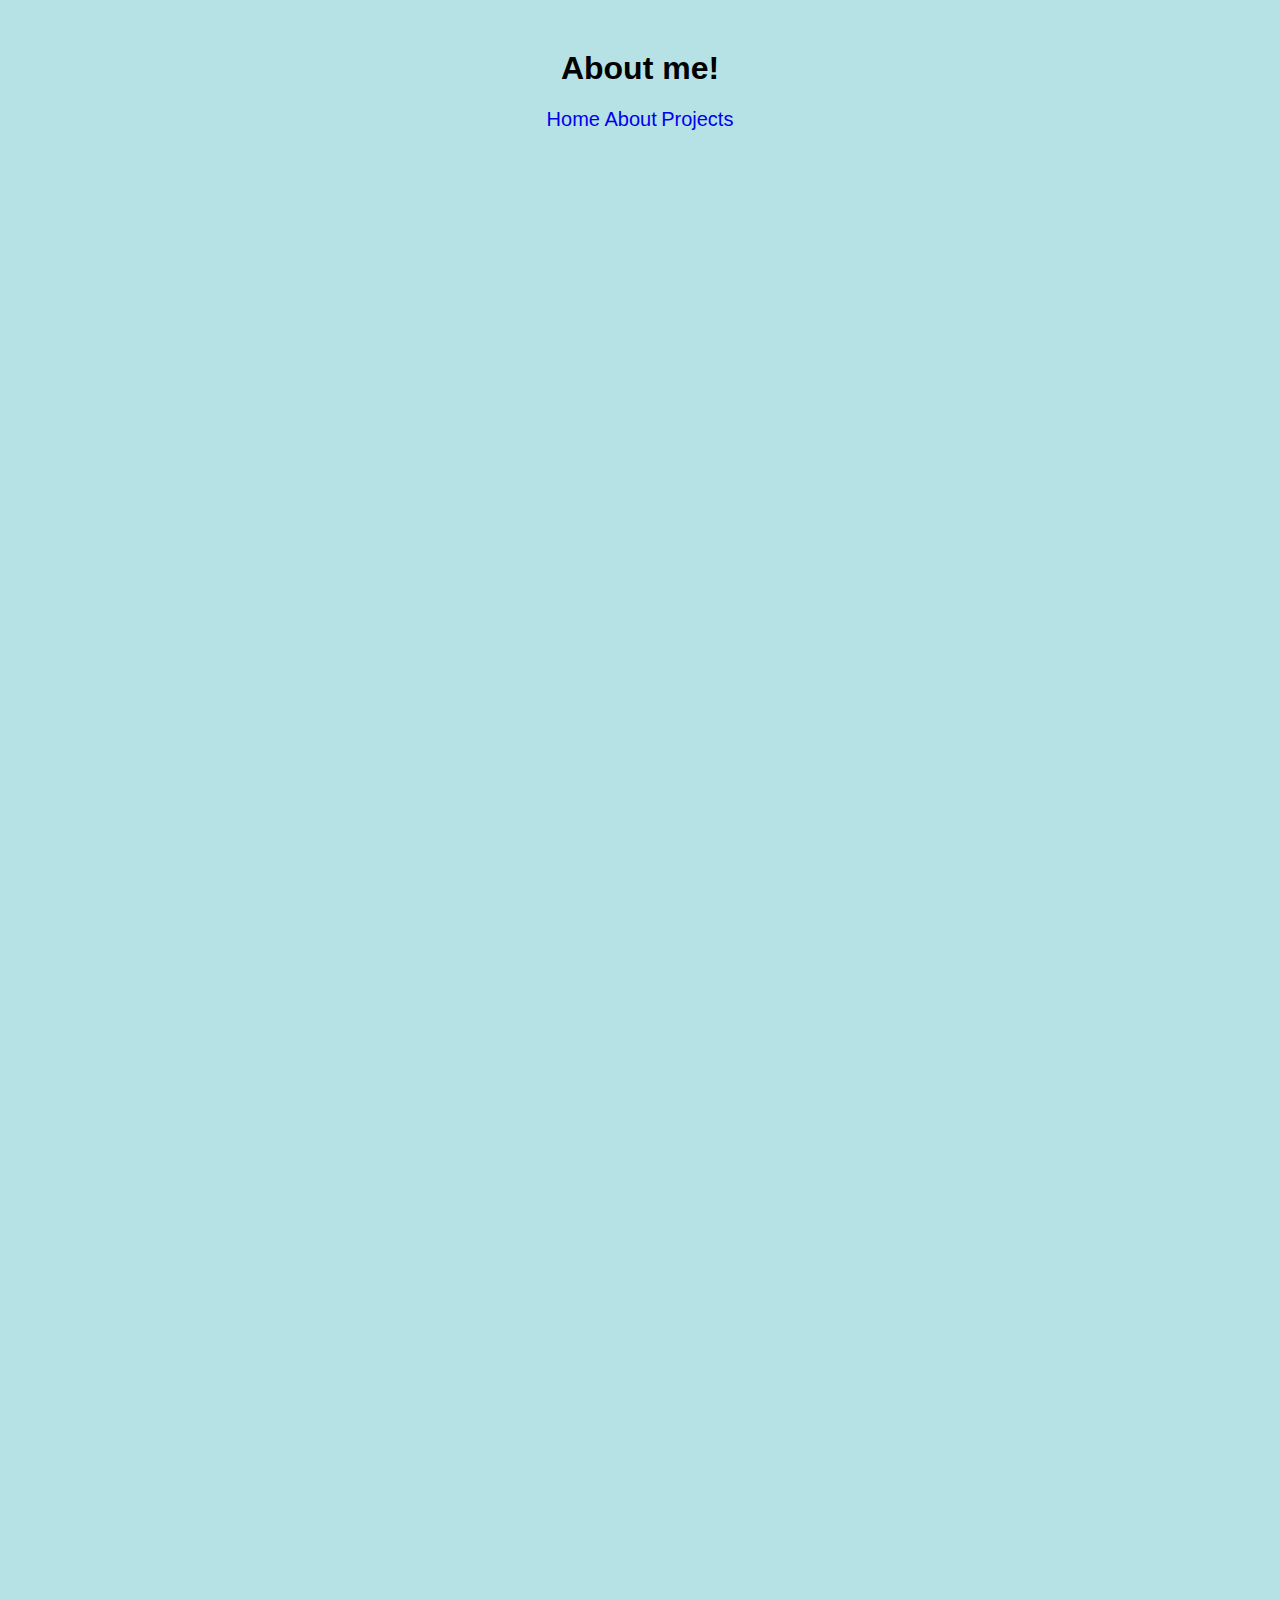
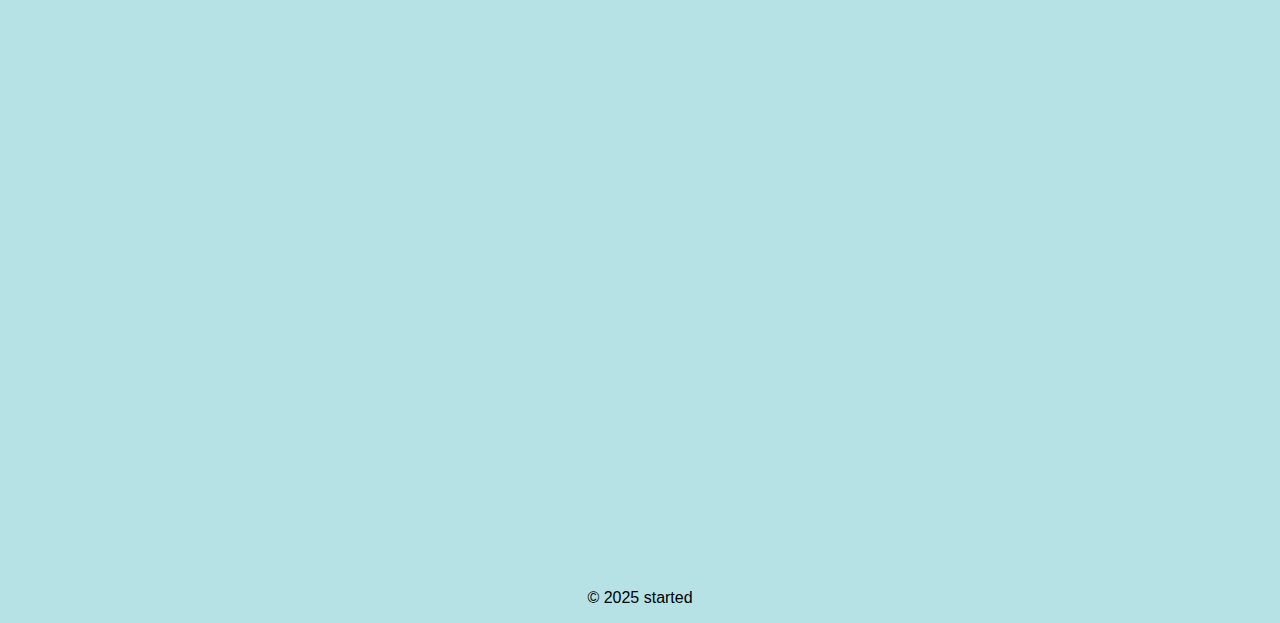
<file: projects.html>
<!DOCTYPE html>
<html lang="ko">

<head>
    <meta charset="UTF-8">
    <meta name="viewport" content="width=device-width, initial-scale=1.0">
    <title>Projects</title>
    <link rel="stylesheet" href="css/style.css">
</head>

<body>
    <header>
        <h1>About me!</h1>
        <nav>
            <a href="index.html">Home</a>
            <a href="about.html">About</a>
            <a href="projects.html">Projects</a>
        </nav>
    </header>

    <main>
        <h2>my projects</h2>
        <div class ="project-grid">
            <div class="project-card">
                <h3>이름 맞추기</h3>
                <a href="projects/whatisyourname.html"><button>체험하기</button></a>
                <img src="img/seatedkirby.jpg" alt="" width="500">
            </div>
            <div class="project-card">
                <h3>숫자 기억하기 게임</h3>
                <a href="projects/memory-game.html"><button>체험하기</button></a>
                <img src="img/hokirby.jpg" alt="" width="500">
            </div>
            <div class="project-card">
                <h3>TODO 리스트</h3>
                <a href=""><button>체험하기</button></a>
                <img src="img/seatedkirby.jpg" alt="" width="500">
            </div>
            <div class="project-card">
                <h3>랜덤 뽑기 게임</h3>
                <a href=""><button>체험하기</button><br></a>
                <img src="img/hokirby.jpg" alt="" width="500">
            </div>
        </div>

        <p>앞으로 추가될 예정입니다~</p>
    </main>
    <footer>
        <p>&copy; 2025 started</p>
    </footer>

    <script>
        const projects = document.querySelectorAll('.project-card');

        window.addEventListener('scroll', () => {
            projects.forEach(el => {
                const rect = el.getBoundingClientRect();
                if (rect.top < window.innerHeight - 500) {
                    el.classList.add('show');
                }
            });
        });
    </script>
</body>

</html>
</file>
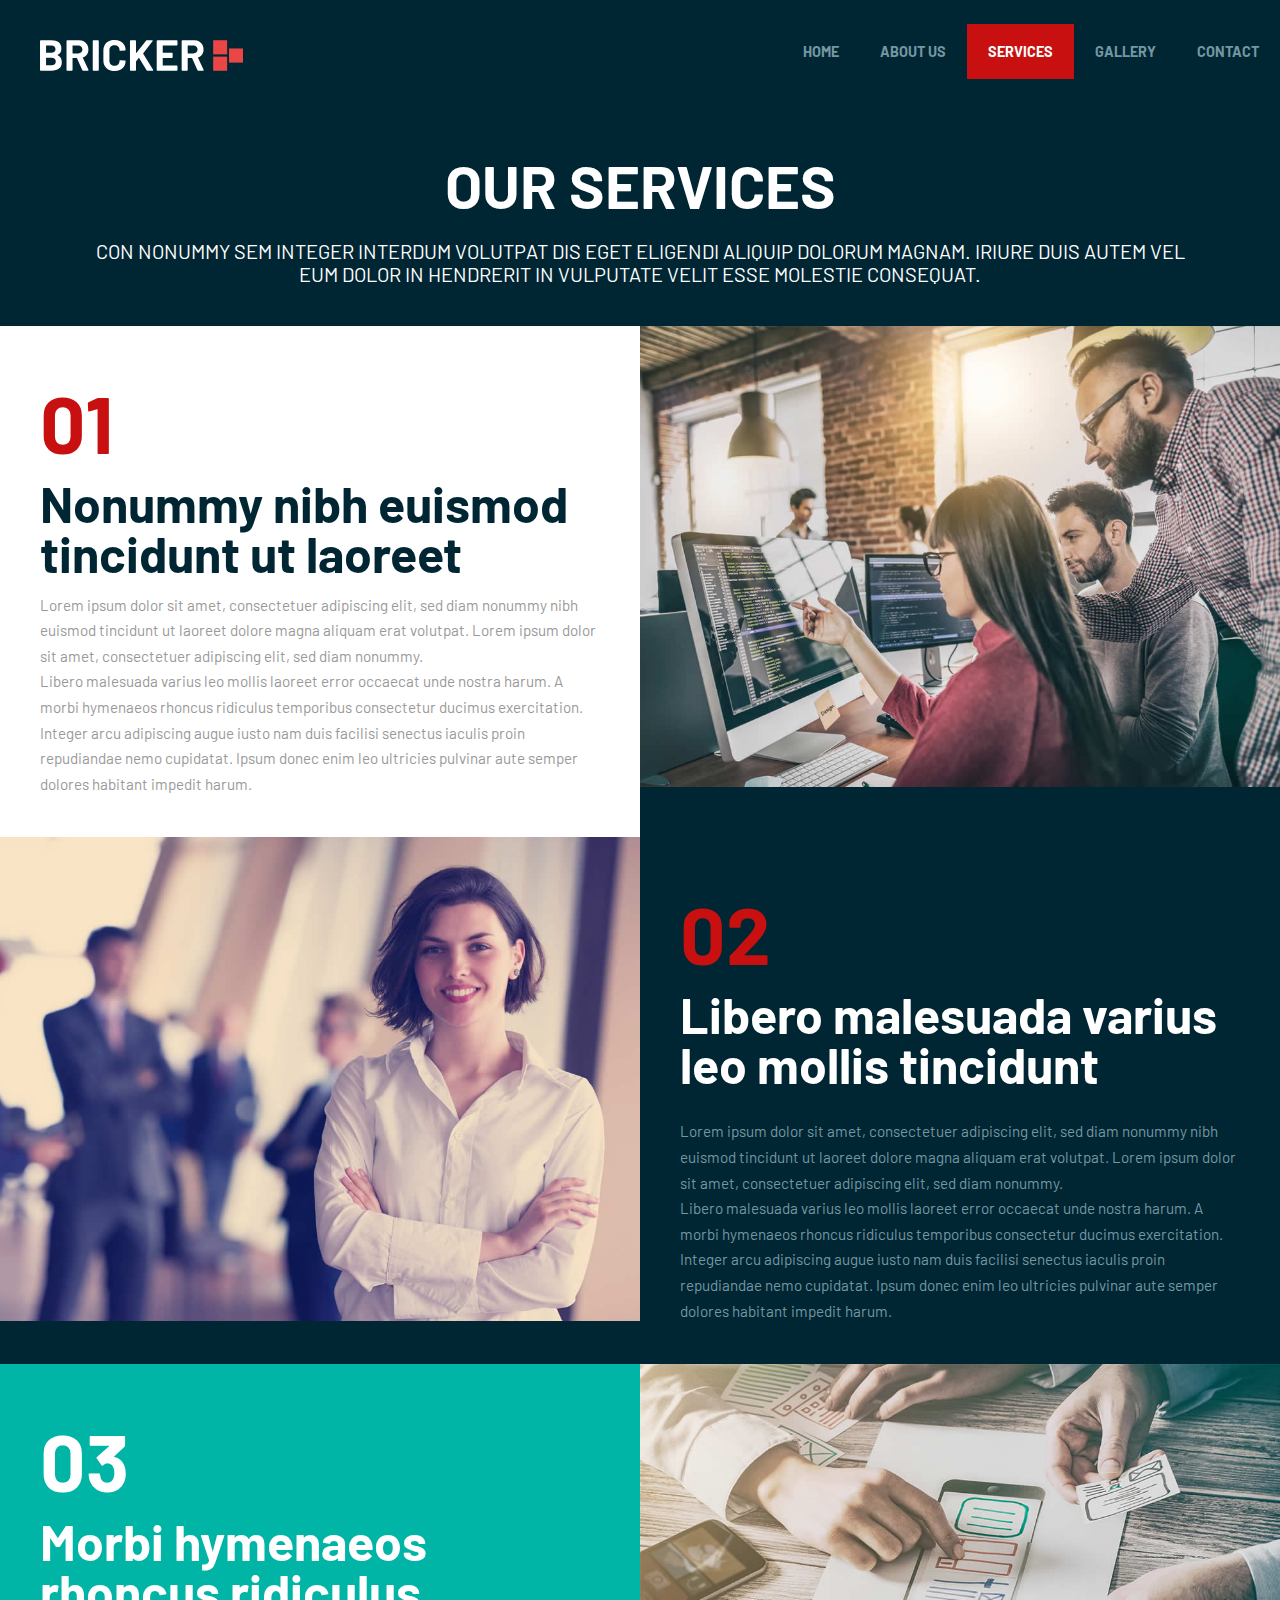
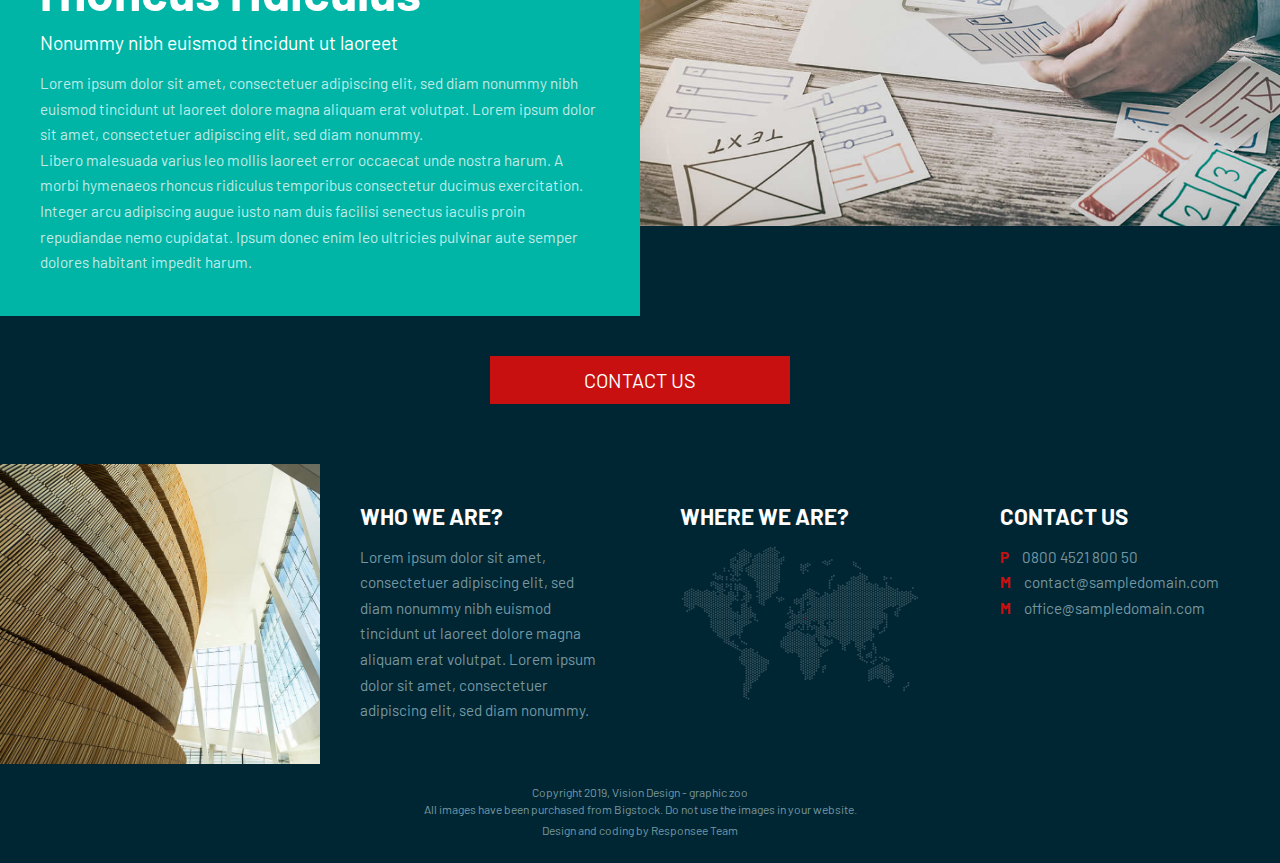
<file: services.html>
<!DOCTYPE html>
<html lang="en-US">
   <head>
      <meta charset="UTF-8">
      <meta name="viewport" content="width=device-width, initial-scale=1.0" />
      <title>Free responsive business website template</title>
      <link rel="stylesheet" href="css/components.css">
      <link rel="stylesheet" href="css/icons.css">
      <link rel="stylesheet" href="css/responsee.css">
      <link rel="stylesheet" href="owl-carousel/owl.carousel.css">
      <link rel="stylesheet" href="owl-carousel/owl.theme.css">
      <!-- CUSTOM STYLE -->      
      <link rel="stylesheet" href="css/template-style.css">
      <link href="https://fonts.googleapis.com/css?family=Barlow:100,300,400,700,800&amp;subset=latin-ext" rel="stylesheet">  
      <script type="text/javascript" src="js/jquery-1.8.3.min.js"></script>
      <script type="text/javascript" src="js/jquery-ui.min.js"></script>    
   </head>

   <!--
    You can change the color scheme of the page. Just change the class of the <body> tag. 
    You can use this class: "primary-color-white", "primary-color-red", "primary-color-orange", "primary-color-blue", "primary-color-aqua", "primary-color-dark" 
    -->
    
    <!--
    Each element is able to have its own background or text color. Just change the class of the element.  
    You can use this class: 
    "background-white", "background-red", "background-orange", "background-blue", "background-aqua", "background-primary" 
    "text-white", "text-red", "text-orange", "text-blue", "text-aqua", "text-primary"
    -->

   <body class="size-1520 primary-color-red background-dark">
      <!-- HEADER -->
      <header class="grid">
        <!-- Top Navigation -->
        <nav class="s-12 grid background-none background-primary-hightlight">
           <!-- logo -->
           <a href="index.html" class="m-12 l-3 padding-2x logo">
              <img src="img/logo.svg">
           </a>
           <div class="top-nav s-12 l-9"> 
              <ul class="top-ul right chevron">
                <li><a href="index.html">Home</a></li>
                <li><a href="about-us.html">About Us</a></li>
                <li><a href="services.html">Services</a></li>
                <li><a href="gallery.html">Gallery</a></li>
                <li><a href="contact.html">Contact</a></li>
              </ul>
           </div>
        </nav>
      </header>
      
      <!-- MAIN -->
      <main role="main">
        <!-- TOP SECTION -->
        <header class="grid">
        	<div class="s-12 padding-2x">
            <h1 class="text-strong text-white text-center center text-size-60 text-uppercase margin-bottom-20">Our Services</h1>
            <p class="text-size-20 text-white text-center center text-uppercase">Con nonummy sem integer interdum volutpat dis eget eligendi aliquip dolorum magnam. Iriure duis autem vel<br> eum dolor in hendrerit in vulputate velit esse molestie consequat.</p>
          </div>
        </header>
  
        
        <!-- SECTION 1 -->
        <section class="grid">
          <div class="m-12 l-6 padding-2x background-white">
            <p class="text-strong text-size-80 text-red">01</p>
            
            <h2 class="text-size-50 text-line-height-1 text-dark"><b>Nonummy nibh euismod tincidunt ut laoreet</b></h2>
            
            <p>Lorem ipsum dolor sit amet, consectetuer adipiscing elit, sed diam nonummy nibh euismod tincidunt ut laoreet dolore magna aliquam erat volutpat. Lorem ipsum dolor sit amet, consectetuer adipiscing elit, sed diam nonummy.</p>
            <p>Libero malesuada varius leo mollis laoreet error occaecat unde nostra harum. A morbi hymenaeos rhoncus ridiculus temporibus consectetur ducimus exercitation. Integer arcu adipiscing augue iusto nam duis facilisi senectus iaculis proin repudiandae nemo cupidatat. Ipsum donec enim leo ultricies pulvinar aute semper dolores habitant impedit harum. </p>
          </div>
          
          <!-- Image-->
          <img class="m-12 l-6" src="img/img-06.jpg">
        </section>
        
        <!-- SECTION 2 -->
        <section class="grid">
          <!-- Image-->
          <img class="m-12 l-6" src="img/img-01.jpg">
          
          <div class="m-12 l-6 padding-2x background-dark">
            <p class="text-strong text-size-80 text-red">02</p>
            
            <h2 class="text-size-50 text-line-height-1 margin-bottom-30 text-white"><b>Libero malesuada varius leo mollis tincidunt</b></h2>

            <p>Lorem ipsum dolor sit amet, consectetuer adipiscing elit, sed diam nonummy nibh euismod tincidunt ut laoreet dolore magna aliquam erat volutpat. Lorem ipsum dolor sit amet, consectetuer adipiscing elit, sed diam nonummy.</p>
            <p>Libero malesuada varius leo mollis laoreet error occaecat unde nostra harum. A morbi hymenaeos rhoncus ridiculus temporibus consectetur ducimus exercitation. Integer arcu adipiscing augue iusto nam duis facilisi senectus iaculis proin repudiandae nemo cupidatat. Ipsum donec enim leo ultricies pulvinar aute semper dolores habitant impedit harum. </p>
          </div>
        </section> 
        
        <!-- SECTION 3 -->
        <section class="grid">
          <div class="m-12 l-6 padding-2x background-aqua">
            <p class="text-strong text-size-80 text-white">03</p>
            
            <h2 class="text-size-50 text-line-height-1 text-white"><b>Morbi hymenaeos rhoncus ridiculus</b></h2>
            
            <h3>Nonummy nibh euismod tincidunt ut laoreet</h3>
            <p>Lorem ipsum dolor sit amet, consectetuer adipiscing elit, sed diam nonummy nibh euismod tincidunt ut laoreet dolore magna aliquam erat volutpat. Lorem ipsum dolor sit amet, consectetuer adipiscing elit, sed diam nonummy.</p>
            <p>Libero malesuada varius leo mollis laoreet error occaecat unde nostra harum. A morbi hymenaeos rhoncus ridiculus temporibus consectetur ducimus exercitation. Integer arcu adipiscing augue iusto nam duis facilisi senectus iaculis proin repudiandae nemo cupidatat. Ipsum donec enim leo ultricies pulvinar aute semper dolores habitant impedit harum. </p>
          </div>
          
          <!-- Image-->
          <img class="m-12 l-6" src="img/img-05.jpg">
        </section> 
        
        <!-- SECTION 6 -->
        <section class="grid margin-bottom">
          <div class="s-12 padding-2x background-dark">
            <a href="contact.html" class="s-12 m-9 l-3 center button text-size-20 text-white background-red">CONTACT US</a>
          </div>
        </section>      
      </main>
      
       
      <!-- FOOTER -->
      <footer class="grid">
        <!-- Footer - top -->
        <!-- Image-->
        <div class="s-12 l-3 m-row-3 margin-bottom background-image" style="background-image:url(img/img-04.jpg)"></div>
        
        <div class="s-12 m-9 l-3 padding-2x margin-bottom background-dark">
           <h2 class="text-strong text-uppercase">Who We Are?</h2>
           <p>Lorem ipsum dolor sit amet, consectetuer adipiscing elit, sed diam nonummy nibh euismod tincidunt ut laoreet dolore magna aliquam erat volutpat. Lorem ipsum dolor sit amet, consectetuer adipiscing elit, sed diam nonummy.</p>
        </div>
        
        <div class="s-12 m-9 l-3 padding-2x margin-bottom background-dark">
           <h2 class="text-strong text-uppercase">Where We Are?</h2>
           <img class="full-img" src="img/map.svg" alt=""/>
        </div>
        
        <div class="s-12 m-9 l-3 padding-2x margin-bottom background-dark">
           <h2 class="text-strong text-uppercase">Contact Us</h2>
           <p><b class="text-primary margin-right-10">P</b> 0800 4521 800 50</p>
           <p><b class="text-primary margin-right-10">M</b> <a class="text-primary-hover" href="mailto:contact@sampledomain.com">contact@sampledomain.com</a></p>
           <p><b class="text-primary margin-right-10">M</b> <a class="text-primary-hover" href="mailto:office@sampledomain.com">office@sampledomain.com</a></p>
        </div>
        
        <!-- Footer - bottom -->
        <div class="s-12 text-center margin-bottom">
          <p class="text-size-12">Copyright 2019, Vision Design - graphic zoo</p>
          <p class="text-size-12">All images have been purchased from Bigstock. Do not use the images in your website.</p>
          <p><a class="text-size-12 text-primary-hover" href="http://www.myresponsee.com" title="Responsee - lightweight responsive framework">Design and coding by Responsee Team</a></p>
        </div>
      </footer>                                                                    
      <script type="text/javascript" src="js/responsee.js"></script>
      <script type="text/javascript" src="owl-carousel/owl.carousel.js"></script>
      <script type="text/javascript" src="js/template-scripts.js"></script>
      
   </body>
</html>
</file>
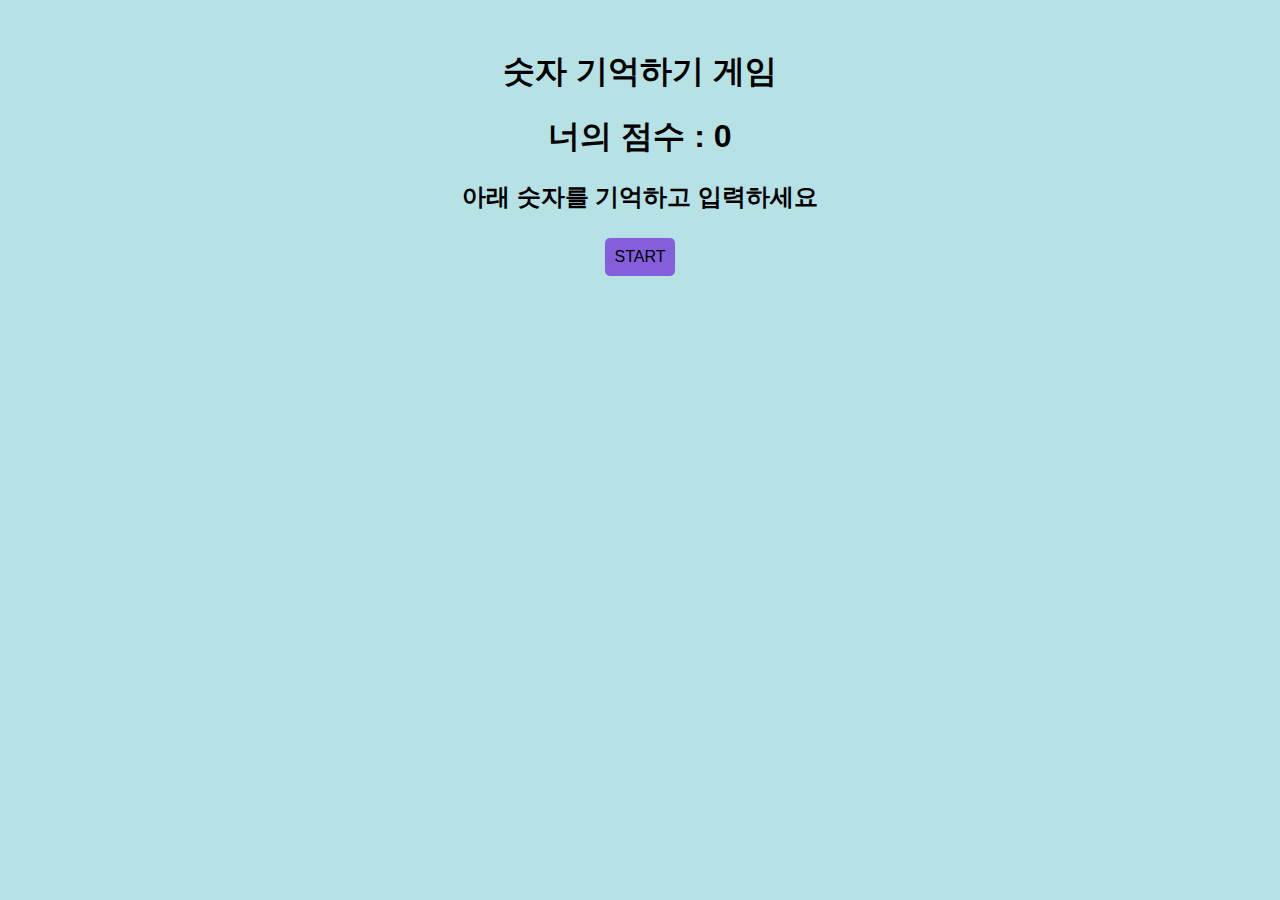
<file: projects/memory-game.html>
<!DOCTYPE html>
<html lang="ko">

<head>
    <meta charset="UTF-8">
    <meta name="viewport" content="width=device-width, initial-scale=1.0">
    <title>memory-game!!</title>
    <link rel="stylesheet" href="../css/style.css">
</head>

<body>
    <h1>숫자 기억하기 게임</h1>
    <h1 id = 'point'>너의 점수 : 0</h1>
    <h2>아래 숫자를 기억하고 입력하세요</h2>
    <button id="startbt">START</button>
    <div id="numberDisplay"></div>
    <div id="inputArea">
        숫자를 입력해주세요 :
        <input type="number" id="userAnswer">
        <button id="submitbt">제출</button>
    </div>

    <p id="result"></p>

    <script>
        const startbutton = document.getElementById("startbt");
        const inputarea = document.getElementById("inputArea");
        const useranswer = document.getElementById("userAnswer");
        const submitbutton = document.getElementById("submitbt");
        const result = document.getElementById("result");
        const numberDisplay = document.getElementById('numberDisplay');
        const point = document.getElementById("point");
        let number = [];
        let correctnumber = 0;
        let score = 0;
        inputarea.style.display = 'none'
        startbutton.addEventListener("click", () => {
            number = [];

            result.textContent = "";
            inputarea.style.display = "none";
            useranswer.value = '';
            numberDisplay.textContent = "숫자는 여기에 나옵니다."
            numberDisplay.style.display = 'block'

            let count = 0;
            const interval = setInterval(() => {
                const randomNum = Math.floor(Math.random() * 100);
                number.push(randomNum);
                numberDisplay.textContent = randomNum;
                count++;

                if (count === 4) {
                    clearInterval(interval);
                    setTimeout(() => {
                        correctnumber = Math.floor(Math.random() * 3) + 1;
                        numberDisplay.textContent = `이제 ${correctnumber}번째 숫자를 입력하세요!`;
                        inputarea.style.display = 'block'
                    }, 1000);
                }
            }, 1000);

        });

        submitbutton.addEventListener('click', () => {
            const answer = Number(useranswer.value);
            if(answer === number[correctnumber -1]){
                result.textContent = '정답~~~~~'
                score ++;
                point.textContent = `너의 점수 : ${score}`;
            }
            else{
                result.textContent = `오답~!!!!! 정답은 ${number[correctnumber -1]} 였어~~`
            }

            inputarea.style.display = 'none'
        });

    </script>
</body>

</html>
</file>
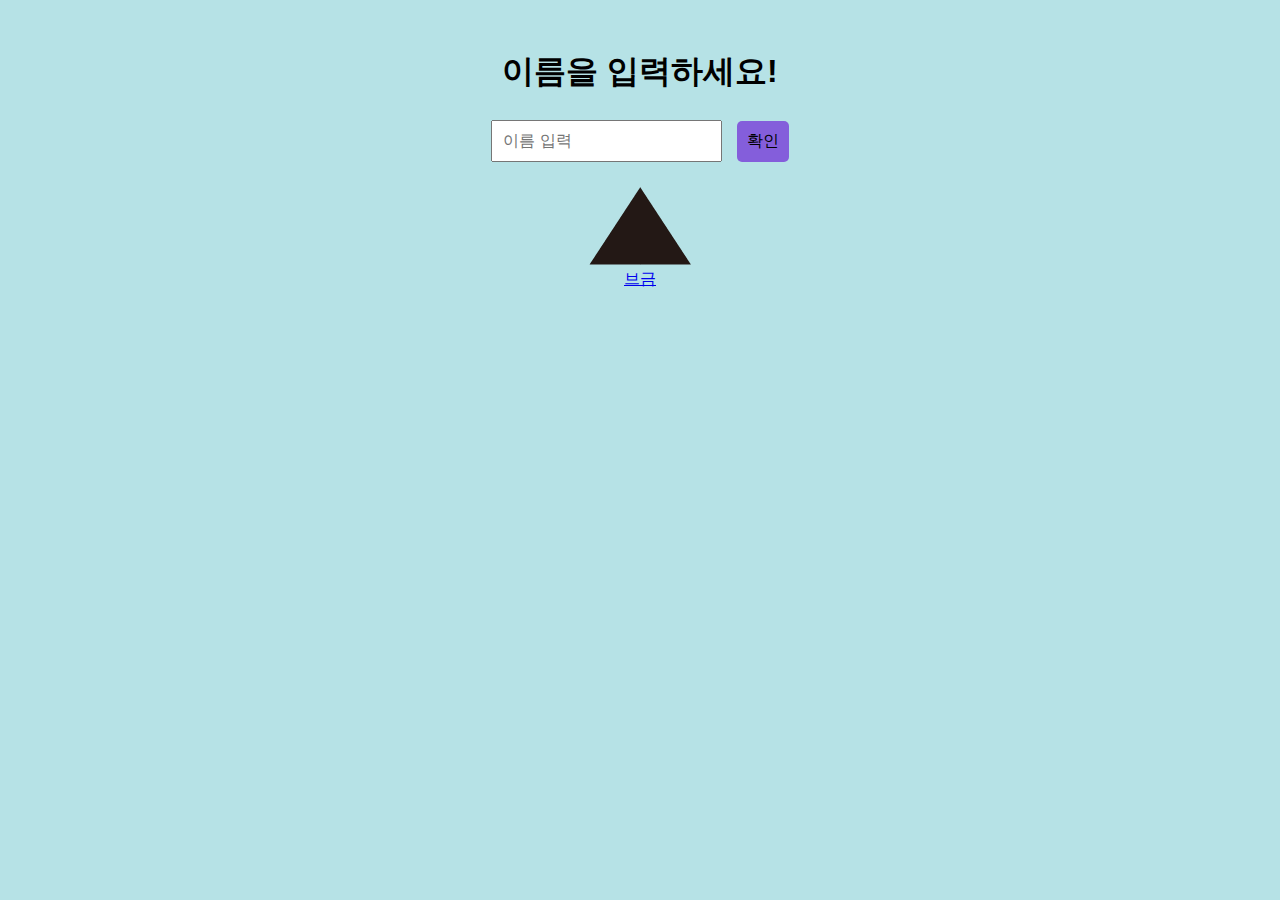
<file: projects/whatisyourname.html>
<!DOCTYPE html>
<html lang="ko">
<head>
    <meta charset="UTF-8">
    <title>이름 맞추기 게임</title>
    <link rel = "stylesheet" href = "../css/style.css">
</head>
<body>
    <h1>이름을 입력하세요!</h1>
    <input type="text" id = "nameInput" placeholder="이름 입력">
    <button id = "checkButton">확인</button>

    <p id = "result"></p>
    <script src="../js/script.js"></script>
    <a href="../about.html">
        <img src="../img/button.png" alt="어바웃이동">
    </a><br>
    <a href="https://www.youtube.com/embed/BcbmFxbdsJ0" target="_blank">브금</a><br>
    <iframe width="800" height="450" src="https://www.youtube.com/embed/BcbmFxbdsJ0" frameborder="0" allowfullscreen></iframe>
</body>
</html>
</file>
<file: css/components.css>
/*
 * Components CSS - v6 - 2016-07-08
 * https://www.myresponsee.com
 * Copyright 2019, Vision Design - graphic zoo
 * Free to use under the MIT license.
*/
/* Tabs */
.tab-item {
  background: none repeat scroll 0 0 #fff;
  display: none;
  padding: 1.25rem 0;
}
.tab-item.tab-active {
  display: block;
}
.tab-content > .tab-label {
  display: none;
}
.tab-nav > .tab-label {
  float:left;
}
a.tab-label, a.tab-label:link, a.tab-label:visited, a.tab-label:hover {
  background: none repeat scroll 0 0 #262626;
  color: #fff;
  margin-right: 1px;
  padding: 0.625rem 1.25rem;
  transition: background 0.20s linear 0s;
  -o-transition: background 0.20s linear 0s;
  -ms-transition: background 0.20s linear 0s;
  -moz-transition: background 0.20s linear 0s;
  -webkit-transition: background 0.20s linear 0s;
}
a.tab-label:hover,a.tab-label.active-btn {
  background: none repeat scroll 0 0 #999;
}
.tab-label.active-btn {
  cursor: default;
}
.tab-content {
  text-align: left;
}
@media screen and (max-width:768px) {    
  .tab-nav > .tab-label {
    margin: 0.5px 0;
    width: 100%;
  }
}
/* Custom forms */
form.customform input, form.customform select, form.customform textarea, form.customform button {
 font-size:0.9rem;
 font-family:inherit;
 margin-bottom:1.25rem;
} 
form.customform input, form.customform select {height: 2.7rem;}
form.customform input, form.customform textarea, form.customform select { 
 background: none repeat scroll 0 0 #F5F5F5;
 transition: background 0.20s linear 0s;
 -o-transition: background 0.20s linear 0s;
 -ms-transition: background 0.20s linear 0s;
 -moz-transition: background 0.20s linear 0s;
 -webkit-transition: background 0.20s linear 0s;
}
form.customform input:hover, form.customform textarea:hover, form.customform select:hover, form.customform input:focus, form.customform textarea:focus, form.customform select:focus {background: none repeat scroll 0 0 #fff;}
form.customform input, form.customform textarea, form.customform select {
 background: none repeat scroll 0 0 #F5F5F5;
 border: 1px solid #E0E0E0;
 padding: 0.625rem;
 width: 100%;
}
form.customform input[type="file"] {
 border: 1px solid #E0E0E0;
 height: auto;
 max-height: 2.7rem;
 min-height: 2.7rem;
 padding: 0.4rem;
 width: 100%;
}
form.customform input[type="radio"], form.customform input[type="checkbox"] {
 margin-right: 0.625rem;
 width:auto;
 padding:0;
 height:auto;
}
form.customform option {padding: 0.625rem;}
form.customform select[multiple="multiple"] {height: auto;}
form.customform button {
 width: 100%;
 background: none repeat scroll 0 0 #152732;
 border: 0 none;
 color: #fff;
 height: 2.7rem;
 padding: 0.625rem;
 cursor:pointer;
 width: 100%;
 transition: background 0.20s linear 0s;
 -o-transition: background 0.20s linear 0s;
 -ms-transition: background 0.20s linear 0s;
 -moz-transition: background 0.20s linear 0s;
 -webkit-transition: background 0.20s linear 0s;
}
/* Tooltip */
a.tooltip-container,.tooltip-container {
  border-bottom:1px dotted;
  border-bottom-color: color;
  cursor: help;
  font-weight: 600;
}
a .tooltip-content,.tooltip-content {
  background: #152732 none repeat scroll 0 0;
  color: #fff!important;
  border-radius: 3px;
  display: none;
  font-size: 0.8rem;
  font-weight: normal;
  line-height: 1.3rem;
  margin-top: -1.25rem;
  max-width: 300px;
  padding: 0.625rem;
  position: absolute;
  z-index: 10;
}
.tooltip-content::after {
  border-left: 9px solid transparent;
  border-right: 9px solid transparent;
  border-top: 7px solid #152732;
  bottom: -5px;
  clear: both;
  content: "";
  height: 0;
  left: 50%;
  margin-left: -5px;
  position: absolute;
  width: 0;
}
a.tooltip-content.tooltip-bottom,.tooltip-content.tooltip-bottom {
  margin-top: 1.25rem;
}
.tooltip-content.tooltip-bottom::after {
  border-left: 9px solid transparent;
  border-right: 9px solid transparent;
  border-top: 0;
  border-bottom: 7px solid #152732;
  top: -5px;
}
/* Buttons */
.button,a.button,a.button:link,a.button:active,a.button:visited {
  background: #777 none repeat scroll 0 0;
  border: 0;
  color: #fff;
  cursor: pointer;
  display: inline-block;
  font-size: 0.85rem;
  padding: 0.825rem 1rem;
  text-align: center;
  transition: all 0.20s linear 0s;
  -o-transition: all 0.20s linear 0s;
  -ms-transition: all 0.20s linear 0s;
  -moz-transition: all 0.20s linear 0s;
  -webkit-transition: all 0.20s linear 0s;
}
.button.rounded-btn {
  border-radius: 4px;
}
.button.rounded-full-btn {
  border-radius: 100px;
}
.button:hover {box-shadow: 0 0 10px 100px rgba(255,255,255,0.15) inset;}
.button.secondary-btn,a.button.secondary-btn,a.button.secondary-btn:link,a.button.secondary-btn:active,a.button.secondary-btn:visited {
  background: #444 none repeat scroll 0 0;
}
.button.cancel-btn,a.button.cancel-btn,a.button.cancel-btn:link,a.button.cancel-btn:active,a.button.cancel-btn:visited {
  background: #dc003a none repeat scroll 0 0;
}
.button.submit-btn,a.button.submit-btn,a.button.submit-btn:link,a.button.submit-btn:active,a.button.submit-btn:visited {
  background: #b4bf04 none repeat scroll 0 0;
}
.button.reload-btn,a.button.reload-btn,a.button.reload-btn:link,a.button.reload-btn:active,a.button.reload-btn:visited {
  background: #ff9800 none repeat scroll 0 0;
}
.button.disabled-btn {
  cursor: not-allowed!important;
  opacity: 0.2;
}
.button i {
  background: rgba(0, 0, 0, 0.1) none repeat scroll 0 0;
  border-radius: 27px;
  color: #fff!important;
  display: inline-block;
  font-size: 0.8rem;
  height: 27px;
  line-height: 27px;
  margin-right: 5px;
  width: 27px;
  transition: all 0.20s linear 0s;
  -o-transition: all 0.20s linear 0s;
  -ms-transition: all 0.20s linear 0s;
  -moz-transition: all 0.20s linear 0s;
  -webkit-transition: all 0.20s linear 0s;
}
.button:hover > i {
  background: rgba(0, 0, 0, 0.06) none repeat scroll 0 0;
}
.grid .button {
    width: 100%;
}
</file>
<file: css/icons.css>
/* Icon font - MFG labs */
@font-face {
  font-family: 'mfg';
    src: url('../font/mfglabsiconset-webfont.eot');
    src: url('../font/mfglabsiconset-webfont.svg#mfg_labs_iconsetregular') format('svg'),
   		   url('../font/mfglabsiconset-webfont.eot?#iefix') format('embedded-opentype'),
         url('../font/mfglabsiconset-webfont.woff') format('woff'),
         url('../font/mfglabsiconset-webfont.ttf') format('truetype');
    font-weight: normal;
    font-style: normal;
}

.icon-cloud,
.icon-at,
.icon-plus,
.icon-minus,
.icon-arrow_up,
.icon-arrow_down,
.icon-arrow_right,
.icon-arrow_left,
.icon-chevron_down,
.icon-chevron_up,
.icon-chevron_right,
.icon-chevron_left,
.icon-reorder,
.icon-list,
.icon-reorder_square,
.icon-reorder_square_line,
.icon-coverflow,
.icon-coverflow_line,
.icon-pause,
.icon-play,
.icon-step_forward,
.icon-step_backward,
.icon-fast_forward,
.icon-fast_backward,
.icon-cloud_upload,
.icon-cloud_download,
.icon-data_science,
.icon-data_science_black,
.icon-globe,
.icon-globe_black,
.icon-math_ico,
.icon-math,
.icon-math_black,
.icon-paperplane_ico,
.icon-paperplane,
.icon-paperplane_black,
.icon-color_balance,
.icon-star,
.icon-star_half,
.icon-star_empty,
.icon-star_half_empty,
.icon-reload,
.icon-heart,
.icon-heart_broken,
.icon-hashtag,
.icon-reply,
.icon-retweet,
.icon-signin,
.icon-signout,
.icon-download,
.icon-upload,
.icon-placepin,
.icon-display_screen,
.icon-tablet,
.icon-smartphone,
.icon-connected_object,
.icon-lock,
.icon-unlock,
.icon-camera,
.icon-isight,
.icon-video_camera,
.icon-random,
.icon-message,
.icon-discussion,
.icon-calendar,
.icon-ringbell,
.icon-movie,
.icon-mail,
.icon-pen,
.icon-settings,
.icon-measure,
.icon-vector,
.icon-vector_pen,
.icon-mute_on,
.icon-mute_off,
.icon-home,
.icon-sheet,
.icon-arrow_big_right,
.icon-arrow_big_left,
.icon-arrow_big_down,
.icon-arrow_big_up,
.icon-dribbble_circle,
.icon-dribbble,
.icon-facebook_circle,
.icon-facebook,
.icon-git_circle_alt,
.icon-git_circle,
.icon-git,
.icon-octopus,
.icon-twitter_circle,
.icon-twitter,
.icon-google_plus_circle,
.icon-google_plus,
.icon-linked_in_circle,
.icon-linked_in,
.icon-instagram,
.icon-instagram_circle,
.icon-mfg_icon,
.icon-xing,
.icon-xing_circle,
.icon-mfg_icon_circle,
.icon-user,
.icon-user_male,
.icon-user_female,
.icon-users,
.icon-file_open,
.icon-file_close,
.icon-file_alt,
.icon-file_close_alt,
.icon-attachment,
.icon-check,
.icon-cross_mark,
.icon-cancel_circle,
.icon-check_circle,
.icon-magnifying,
.icon-inbox,
.icon-clock,
.icon-stopwatch,
.icon-hourglass,
.icon-trophy,
.icon-unlock_alt,
.icon-lock_alt,
.icon-arrow_doubled_right,
.icon-arrow_doubled_left,
.icon-arrow_doubled_down,
.icon-arrow_doubled_up,
.icon-link,
.icon-warning,
.icon-warning_alt,
.icon-magnifying_plus,
.icon-magnifying_minus,
.icon-white_question,
.icon-black_question,
.icon-stop,
.icon-share,
.icon-eye,
.icon-trash_can,
.icon-hard_drive,
.icon-information_black,
.icon-information_white,
.icon-printer,
.icon-letter,
.icon-soundcloud,
.icon-soundcloud_circle,
.icon-anchor,
.icon-female_sign,
.icon-male_sign,
.icon-joystick,
.icon-high_voltage,
.icon-fire,
.icon-newspaper,
.icon-chart,
.icon-spread,
.icon-spinner_1,
.icon-spinner_2,
.icon-chart_alt,
.icon-label,
.icon-brush,
.icon-refresh,
.icon-node,
.icon-node_2,
.icon-node_3,
.icon-link_2_nodes,
.icon-link_3_nodes,
.icon-link_loop_nodes,
.icon-node_size,
.icon-node_color,
.icon-layout_directed,
.icon-layout_radial,
.icon-layout_hierarchical,
.icon-node_link_direction,
.icon-node_link_short_path,
.icon-node_cluster,
.icon-display_graph,
.icon-node_link_weight,
.icon-more_node_links,
.icon-node_shape,
.icon-node_icon,
.icon-node_text,
.icon-node_link_text,
.icon-node_link_color,
.icon-node_link_shape,
.icon-credit_card,
.icon-disconnect,
.icon-graph,
.icon-new_user {
  font-family: 'mfg';
  font-style: normal;
  font-variant: normal;
  font-weight: normal;
  color:#e3e3e3;
  speak: none; 
  text-transform: none;
  /* Better Font Rendering =========== */
  -webkit-font-smoothing: antialiased;
  -moz-osx-font-smoothing: grayscale;
}
.icon2x {font-size: 2rem;}
.icon3x {font-size: 3rem;}

.icon-cloud:before { content: "\2601"; }
.icon-at:before { content: "\0040"; }
.icon-plus:before { content: "\002B"; }
.icon-minus:before { content: "\2212"; }
.icon-arrow_up:before { content: "\2191"; }
.icon-arrow_down:before { content: "\2193"; }
.icon-arrow_right:before { content: "\2192"; }
.icon-arrow_left:before { content: "\2190"; }
.icon-chevron_down:before { content: "\f004"; }
.icon-chevron_up:before { content: "\f005"; }
.icon-chevron_right:before { content: "\f006"; }
.icon-chevron_left:before { content: "\f007"; }
.icon-reorder:before { content: "\f008"; }
.icon-list:before { content: "\f009"; }
.icon-reorder_square:before { content: "\f00a"; }
.icon-reorder_square_line:before { content: "\f00b"; }
.icon-coverflow:before { content: "\f00c"; }
.icon-coverflow_line:before { content: "\f00d"; }
.icon-pause:before { content: "\f00e"; }
.icon-play:before { content: "\f00f"; }
.icon-step_forward:before { content: "\f010"; }
.icon-step_backward:before { content: "\f011"; }
.icon-fast_forward:before { content: "\f012"; }
.icon-fast_backward:before { content: "\f013"; }
.icon-cloud_upload:before { content: "\f014"; }
.icon-cloud_download:before { content: "\f015"; }
.icon-data_science:before { content: "\f016"; }
.icon-data_science_black:before { content: "\f017"; }
.icon-globe:before { content: "\f018"; }
.icon-globe_black:before { content: "\f019"; }
.icon-math_ico:before { content: "\f01a"; }
.icon-math:before { content: "\f01b"; }
.icon-math_black:before { content: "\f01c"; }
.icon-paperplane_ico:before { content: "\f01d"; }
.icon-paperplane:before { content: "\f01e"; }
.icon-paperplane_black:before { content: "\f01f"; }
.icon-color_balance:before { content: "\f020"; }
.icon-star:before { content: "\2605"; }
.icon-star_half:before { content: "\f022"; }
.icon-star_empty:before { content: "\2606"; }
.icon-star_half_empty:before { content: "\f024"; }
.icon-reload:before { content: "\f025"; }
.icon-heart:before { content: "\2665"; }
.icon-heart_broken:before { content: "\f028"; }
.icon-hashtag:before { content: "\f029"; }
.icon-reply:before { content: "\f02a"; }
.icon-retweet:before { content: "\f02b"; }
.icon-signin:before { content: "\f02c"; }
.icon-signout:before { content: "\f02d"; }
.icon-download:before { content: "\f02e"; }
.icon-upload:before { content: "\f02f"; }
.icon-placepin:before { content: "\f031"; }
.icon-display_screen:before { content: "\f032"; }
.icon-tablet:before { content: "\f033"; }
.icon-smartphone:before { content: "\f034"; }
.icon-connected_object:before { content: "\f035"; }
.icon-lock:before { content: "\F512"; }
.icon-unlock:before { content: "\F513"; }
.icon-camera:before { content: "\F4F7"; }
.icon-isight:before { content: "\f039"; }
.icon-video_camera:before { content: "\f03a"; }
.icon-random:before { content: "\f03b"; }
.icon-message:before { content: "\F4AC"; }
.icon-discussion:before { content: "\f03d"; }
.icon-calendar:before { content: "\F4C5"; }
.icon-ringbell:before { content: "\f03f"; }
.icon-movie:before { content: "\f040"; }
.icon-mail:before { content: "\2709"; }
.icon-pen:before { content: "\270F"; }
.icon-settings:before { content: "\9881"; }
.icon-measure:before { content: "\f044"; }
.icon-vector:before { content: "\f045"; }
.icon-vector_pen:before { content: "\2712"; }
.icon-mute_on:before { content: "\f047"; }
.icon-mute_off:before { content: "\f048"; }
.icon-home:before { content: "\2302"; }
.icon-sheet:before { content: "\f04a"; }
.icon-arrow_big_right:before { content: "\21C9"; }
.icon-arrow_big_left:before { content: "\21C7"; }
.icon-arrow_big_down:before { content: "\21CA"; }
.icon-arrow_big_up:before { content: "\21C8"; }
.icon-dribbble_circle:before { content: "\f04f"; }
.icon-dribbble:before { content: "\f050"; }
.icon-facebook_circle:before { content: "\f051"; }
.icon-facebook:before { content: "\f052"; }
.icon-git_circle_alt:before { content: "\f053"; }
.icon-git_circle:before { content: "\f054"; }
.icon-git:before { content: "\f055"; }
.icon-octopus:before { content: "\f056"; }
.icon-twitter_circle:before { content: "\f057"; }
.icon-twitter:before { content: "\f058"; }
.icon-google_plus_circle:before { content: "\f059"; }
.icon-google_plus:before { content: "\f05a"; }
.icon-linked_in_circle:before { content: "\f05b"; }
.icon-linked_in:before { content: "\f05c"; }
.icon-instagram:before { content: "\f05d"; }
.icon-instagram_circle:before { content: "\f05e"; }
.icon-mfg_icon:before { content: "\f05f"; }
.icon-xing:before { content: "\F532"; }
.icon-xing_circle:before { content: "\F533"; }
.icon-mfg_icon_circle:before { content: "\f060"; }
.icon-user:before { content: "\f061"; }
.icon-user_male:before { content: "\f062"; }
.icon-user_female:before { content: "\f063"; }
.icon-users:before { content: "\f064"; }
.icon-file_open:before { content: "\F4C2"; }
.icon-file_close:before { content: "\f067"; }
.icon-file_alt:before { content: "\f068"; }
.icon-file_close_alt:before { content: "\f069"; }
.icon-attachment:before { content: "\f06a"; }
.icon-check:before { content: "\2713"; }
.icon-cross_mark:before { content: "\274C"; }
.icon-cancel_circle:before { content: "\F06E"; }
.icon-check_circle:before { content: "\f06d"; }
.icon-magnifying:before { content: "\F50D"; }
.icon-inbox:before { content: "\f070"; }
.icon-clock:before { content: "\23F2"; }
.icon-stopwatch:before { content: "\23F1"; }
.icon-hourglass:before { content: "\231B"; }
.icon-trophy:before { content: "\f074"; }
.icon-unlock_alt:before { content: "\F075"; }
.icon-lock_alt:before { content: "\F510"; }
.icon-arrow_doubled_right:before { content: "\21D2"; }
.icon-arrow_doubled_left:before { content: "\21D0"; }
.icon-arrow_doubled_down:before { content: "\21D3"; }
.icon-arrow_doubled_up:before { content: "\21D1"; }
.icon-link:before { content: "\f07B"; }
.icon-warning:before { content: "\2757"; }
.icon-warning_alt:before { content: "\2755"; }
.icon-magnifying_plus:before { content: "\f07E"; }
.icon-magnifying_minus:before { content: "\f07F"; }
.icon-white_question:before { content: "\2754"; }
.icon-black_question:before { content: "\2753"; }
.icon-stop:before { content: "\f080"; }
.icon-share:before { content: "\f081"; }
.icon-eye:before { content: "\f082"; }
.icon-trash_can:before { content: "\f083"; }
.icon-hard_drive:before { content: "\f084"; }
.icon-information_black:before { content: "\f085"; }
.icon-information_white:before { content: "\f086"; }
.icon-printer:before { content: "\f087"; }
.icon-letter:before { content: "\f088"; }
.icon-soundcloud:before { content: "\f089"; }
.icon-soundcloud_circle:before { content: "\f08A"; }
.icon-anchor:before { content: "\2693"; }
.icon-female_sign:before { content: "\2640"; }
.icon-male_sign:before { content: "\2642"; }
.icon-joystick:before { content: "\F514"; }
.icon-high_voltage:before { content: "\26A1"; }
.icon-fire:before { content: "\F525"; }
.icon-newspaper:before { content: "\F4F0"; }
.icon-chart:before { content: "\F526"; }
.icon-spread:before { content: "\F527"; }
.icon-spinner_1:before { content: "\F528"; }
.icon-spinner_2:before { content: "\F529"; }
.icon-chart_alt:before { content: "\F530"; }
.icon-label:before { content: "\F531"; }
.icon-brush:before { content: "\E000"; }
.icon-refresh:before { content: "\E001"; }
.icon-node:before { content: "\E002"; }
.icon-node_2:before { content: "\E003"; }
.icon-node_3:before { content: "\E004"; }
.icon-link_2_nodes:before { content: "\E005"; }
.icon-link_3_nodes:before { content: "\E006"; }
.icon-link_loop_nodes:before { content: "\E007"; }
.icon-node_size:before { content: "\E008"; }
.icon-node_color:before { content: "\E009"; }
.icon-layout_directed:before { content: "\E010"; }
.icon-layout_radial:before { content: "\E011"; }
.icon-layout_hierarchical:before { content: "\E012"; }
.icon-node_link_direction:before { content: "\E013"; }
.icon-node_link_short_path:before { content: "\E014"; }
.icon-node_cluster:before { content: "\E015"; }
.icon-display_graph:before { content: "\E016"; }
.icon-node_link_weight:before { content: "\E017"; }
.icon-more_node_links:before { content: "\E018"; }
.icon-node_shape:before { content: "\E00A"; }
.icon-node_icon:before { content: "\E00B"; }
.icon-node_text:before { content: "\E00C"; }
.icon-node_link_text:before { content: "\E00D"; }
.icon-node_link_color:before { content: "\E00E"; }
.icon-node_link_shape:before { content: "\E00F"; }
.icon-credit_card:before { content: "\F4B3"; }
.icon-disconnect:before { content: "\F534"; }
.icon-graph:before { content: "\F535"; }
.icon-new_user:before { content: "\F536"; }


/* Icon font - Simple Line Icons */
@font-face {
  font-family: 'sli';
  src: url('../font/Simple-Line-Icons.eot?v=2.2.2');
  src: url('../font/Simple-Line-Icons.eot?v=2.2.2#iefix') format('embedded-opentype'), url('../font/Simple-Line-Icons.ttf?v=2.2.2') format('truetype'), url('../font/Simple-Line-Icons.woff2?v=2.2.2') format('woff2'), url('../font/Simple-Line-Icons.woff?v=2.2.2') format('woff'), url('../font/Simple-Line-Icons.svg?v=2.2.2#simple-line-icons') format('svg');
  font-weight: normal;
  font-style: normal;
}

.icon-sli-user,
.icon-sli-people,
.icon-sli-user-female,
.icon-sli-user-follow,
.icon-sli-user-following,
.icon-sli-user-unfollow,
.icon-sli-login,
.icon-sli-logout,
.icon-sli-emotsmile,
.icon-sli-phone,
.icon-sli-call-end,
.icon-sli-call-in,
.icon-sli-call-out,
.icon-sli-map,
.icon-sli-location-pin,
.icon-sli-direction,
.icon-sli-directions,
.icon-sli-compass,
.icon-sli-layers,
.icon-sli-menu,
.icon-sli-list,
.icon-sli-options-vertical,
.icon-sli-options,
.icon-sli-arrow-down,
.icon-sli-arrow-left,
.icon-sli-arrow-right,
.icon-sli-arrow-up,
.icon-sli-arrow-up-circle,
.icon-sli-arrow-left-circle,
.icon-sli-arrow-right-circle,
.icon-sli-arrow-down-circle,
.icon-sli-check,
.icon-sli-clock,
.icon-sli-plus,
.icon-sli-minus,
.icon-sli-close,
.icon-sli-organization,
.icon-sli-trophy,
.icon-sli-screen-smartphone,
.icon-sli-screen-desktop,
.icon-sli-plane,
.icon-sli-notebook,
.icon-sli-mustache,
.icon-sli-mouse,
.icon-sli-magnet,
.icon-sli-energy,
.icon-sli-disc,
.icon-sli-cursor,
.icon-sli-cursor-move,
.icon-sli-crop,
.icon-sli-chemistry,
.icon-sli-speedometer,
.icon-sli-shield,
.icon-sli-screen-tablet,
.icon-sli-magic-wand,
.icon-sli-hourglass,
.icon-sli-graduation,
.icon-sli-ghost,
.icon-sli-game-controller,
.icon-sli-fire,
.icon-sli-eyeglass,
.icon-sli-envelope-open,
.icon-sli-envelope-letter,
.icon-sli-bell,
.icon-sli-badge,
.icon-sli-anchor,
.icon-sli-wallet,
.icon-sli-vector,
.icon-sli-speech,
.icon-sli-puzzle,
.icon-sli-printer,
.icon-sli-present,
.icon-sli-playlist,
.icon-sli-pin,
.icon-sli-picture,
.icon-sli-handbag,
.icon-sli-globe-alt,
.icon-sli-globe,
.icon-sli-folder-alt,
.icon-sli-folder,
.icon-sli-film,
.icon-sli-feed,
.icon-sli-drop,
.icon-sli-drawer,
.icon-sli-docs,
.icon-sli-doc,
.icon-sli-diamond,
.icon-sli-cup,
.icon-sli-calculator,
.icon-sli-bubbles,
.icon-sli-briefcase,
.icon-sli-book-open,
.icon-sli-basket-loaded,
.icon-sli-basket,
.icon-sli-bag,
.icon-sli-action-undo,
.icon-sli-action-redo,
.icon-sli-wrench,
.icon-sli-umbrella,
.icon-sli-trash,
.icon-sli-tag,
.icon-sli-support,
.icon-sli-frame,
.icon-sli-size-fullscreen,
.icon-sli-size-actual,
.icon-sli-shuffle,
.icon-sli-share-alt,
.icon-sli-share,
.icon-sli-rocket,
.icon-sli-question,
.icon-sli-pie-chart,
.icon-sli-pencil,
.icon-sli-note,
.icon-sli-loop,
.icon-sli-home,
.icon-sli-grid,
.icon-sli-graph,
.icon-sli-microphone,
.icon-sli-music-tone-alt,
.icon-sli-music-tone,
.icon-sli-earphones-alt,
.icon-sli-earphones,
.icon-sli-equalizer,
.icon-sli-like,
.icon-sli-dislike,
.icon-sli-control-start,
.icon-sli-control-rewind,
.icon-sli-control-play,
.icon-sli-control-pause,
.icon-sli-control-forward,
.icon-sli-control-end,
.icon-sli-volume-1,
.icon-sli-volume-2,
.icon-sli-volume-off,
.icon-sli-calendar,
.icon-sli-bulb,
.icon-sli-chart,
.icon-sli-ban,
.icon-sli-bubble,
.icon-sli-camrecorder,
.icon-sli-camera,
.icon-sli-cloud-download,
.icon-sli-cloud-upload,
.icon-sli-envelope,
.icon-sli-eye,
.icon-sli-flag,
.icon-sli-heart,
.icon-sli-info,
.icon-sli-key,
.icon-sli-link,
.icon-sli-lock,
.icon-sli-lock-open,
.icon-sli-magnifier,
.icon-sli-magnifier-add,
.icon-sli-magnifier-remove,
.icon-sli-paper-clip,
.icon-sli-paper-plane,
.icon-sli-power,
.icon-sli-refresh,
.icon-sli-reload,
.icon-sli-settings,
.icon-sli-star,
.icon-sli-symbol-female,
.icon-sli-symbol-male,
.icon-sli-target,
.icon-sli-credit-card,
.icon-sli-paypal,
.icon-sli-social-tumblr,
.icon-sli-social-twitter,
.icon-sli-social-facebook,
.icon-sli-social-instagram,
.icon-sli-social-linkedin,
.icon-sli-social-pinterest,
.icon-sli-social-github,
.icon-sli-social-google,
.icon-sli-social-reddit,
.icon-sli-social-skype,
.icon-sli-social-dribbble,
.icon-sli-social-behance,
.icon-sli-social-foursqare,
.icon-sli-social-soundcloud,
.icon-sli-social-spotify,
.icon-sli-social-stumbleupon,
.icon-sli-social-youtube,
.icon-sli-social-dropbox {
  font-family: 'sli';
  font-style: normal;  
  font-variant: normal;
  font-weight: normal;
  color:#e3e3e3;
  speak: none;
  text-transform: none;
  /* Better Font Rendering =========== */
  -webkit-font-smoothing: antialiased;
  -moz-osx-font-smoothing: grayscale;
}
.icon-sli-user:before { content: "\e005"; }
.icon-sli-people:before { content: "\e001"; }
.icon-sli-user-female:before { content: "\e000"; }
.icon-sli-user-follow:before { content: "\e002"; }
.icon-sli-user-following:before { content: "\e003"; }
.icon-sli-user-unfollow:before { content: "\e004"; }
.icon-sli-login:before { content: "\e066"; }
.icon-sli-logout:before { content: "\e065"; }
.icon-sli-emotsmile:before { content: "\e021"; }
.icon-sli-phone:before { content: "\e600"; }
.icon-sli-call-end:before { content: "\e048"; }
.icon-sli-call-in:before { content: "\e047"; }
.icon-sli-call-out:before { content: "\e046"; }
.icon-sli-map:before { content: "\e033"; }
.icon-sli-location-pin:before { content: "\e096"; }
.icon-sli-direction:before { content: "\e042"; }
.icon-sli-directions:before { content: "\e041"; }
.icon-sli-compass:before { content: "\e045"; }
.icon-sli-layers:before { content: "\e034"; }
.icon-sli-menu:before { content: "\e601"; }
.icon-sli-list:before { content: "\e067"; }
.icon-sli-options-vertical:before { content: "\e602"; }
.icon-sli-options:before { content: "\e603"; }
.icon-sli-arrow-down:before { content: "\e604"; }
.icon-sli-arrow-left:before { content: "\e605"; }
.icon-sli-arrow-right:before { content: "\e606"; }
.icon-sli-arrow-up:before { content: "\e607"; }
.icon-sli-arrow-up-circle:before { content: "\e078"; }
.icon-sli-arrow-left-circle:before { content: "\e07a"; }
.icon-sli-arrow-right-circle:before { content: "\e079"; }
.icon-sli-arrow-down-circle:before { content: "\e07b"; }
.icon-sli-check:before { content: "\e080"; }
.icon-sli-clock:before { content: "\e081"; }
.icon-sli-plus:before { content: "\e095"; }
.icon-sli-minus:before { content: "\e615"; }
.icon-sli-close:before { content: "\e082"; }
.icon-sli-organization:before { content: "\e616"; }

.icon-sli-trophy:before { content: "\e006"; }
.icon-sli-screen-smartphone:before { content: "\e010"; }
.icon-sli-screen-desktop:before { content: "\e011"; }
.icon-sli-plane:before { content: "\e012"; }
.icon-sli-notebook:before { content: "\e013"; }
.icon-sli-mustache:before { content: "\e014"; }
.icon-sli-mouse:before { content: "\e015"; }
.icon-sli-magnet:before { content: "\e016"; }
.icon-sli-energy:before { content: "\e020"; }
.icon-sli-disc:before { content: "\e022"; }
.icon-sli-cursor:before { content: "\e06e"; }
.icon-sli-cursor-move:before { content: "\e023"; }
.icon-sli-crop:before { content: "\e024"; }
.icon-sli-chemistry:before { content: "\e026"; }
.icon-sli-speedometer:before { content: "\e007"; }
.icon-sli-shield:before { content: "\e00e"; }
.icon-sli-screen-tablet:before { content: "\e00f"; }
.icon-sli-magic-wand:before { content: "\e017"; }
.icon-sli-hourglass:before { content: "\e018"; }
.icon-sli-graduation:before { content: "\e019"; }
.icon-sli-ghost:before { content: "\e01a"; }
.icon-sli-game-controller:before { content: "\e01b"; }
.icon-sli-fire:before { content: "\e01c"; }
.icon-sli-eyeglass:before { content: "\e01d"; }
.icon-sli-envelope-open:before { content: "\e01e"; }
.icon-sli-envelope-letter:before { content: "\e01f"; }
.icon-sli-bell:before { content: "\e027"; }
.icon-sli-badge:before { content: "\e028"; }
.icon-sli-anchor:before { content: "\e029"; }
.icon-sli-wallet:before { content: "\e02a"; }
.icon-sli-vector:before { content: "\e02b"; }
.icon-sli-speech:before { content: "\e02c"; }
.icon-sli-puzzle:before { content: "\e02d"; }
.icon-sli-printer:before { content: "\e02e"; }
.icon-sli-present:before { content: "\e02f"; }
.icon-sli-playlist:before { content: "\e030"; }
.icon-sli-pin:before { content: "\e031"; }
.icon-sli-picture:before { content: "\e032"; }
.icon-sli-handbag:before { content: "\e035"; }
.icon-sli-globe-alt:before { content: "\e036"; }
.icon-sli-globe:before { content: "\e037"; }
.icon-sli-folder-alt:before { content: "\e039"; }
.icon-sli-folder:before { content: "\e089"; }
.icon-sli-film:before { content: "\e03a"; }
.icon-sli-feed:before { content: "\e03b"; }
.icon-sli-drop:before { content: "\e03e"; }
.icon-sli-drawer:before { content: "\e03f"; }
.icon-sli-docs:before { content: "\e040"; }
.icon-sli-doc:before { content: "\e085"; }
.icon-sli-diamond:before { content: "\e043"; }
.icon-sli-cup:before { content: "\e044"; }
.icon-sli-calculator:before { content: "\e049"; }
.icon-sli-bubbles:before { content: "\e04a"; }
.icon-sli-briefcase:before { content: "\e04b"; }
.icon-sli-book-open:before { content: "\e04c"; }
.icon-sli-basket-loaded:before { content: "\e04d"; }
.icon-sli-basket:before { content: "\e04e"; }
.icon-sli-bag:before { content: "\e04f"; }
.icon-sli-action-undo:before { content: "\e050"; }
.icon-sli-action-redo:before { content: "\e051"; }
.icon-sli-wrench:before { content: "\e052"; }
.icon-sli-umbrella:before { content: "\e053"; }
.icon-sli-trash:before { content: "\e054"; }
.icon-sli-tag:before { content: "\e055"; }
.icon-sli-support:before { content: "\e056"; }
.icon-sli-frame:before { content: "\e038"; }
.icon-sli-size-fullscreen:before { content: "\e057"; }
.icon-sli-size-actual:before { content: "\e058"; }
.icon-sli-shuffle:before { content: "\e059"; }
.icon-sli-share-alt:before { content: "\e05a"; }
.icon-sli-share:before { content: "\e05b"; }
.icon-sli-rocket:before { content: "\e05c"; }
.icon-sli-question:before { content: "\e05d"; }
.icon-sli-pie-chart:before { content: "\e05e"; }
.icon-sli-pencil:before { content: "\e05f"; }
.icon-sli-note:before { content: "\e060"; }
.icon-sli-loop:before { content: "\e064"; }
.icon-sli-home:before { content: "\e069"; }
.icon-sli-grid:before { content: "\e06a"; }
.icon-sli-graph:before { content: "\e06b"; }
.icon-sli-microphone:before { content: "\e063"; }
.icon-sli-music-tone-alt:before { content: "\e061"; }
.icon-sli-music-tone:before { content: "\e062"; }
.icon-sli-earphones-alt:before { content: "\e03c"; }
.icon-sli-earphones:before { content: "\e03d"; }
.icon-sli-equalizer:before { content: "\e06c"; }
.icon-sli-like:before { content: "\e068"; }
.icon-sli-dislike:before { content: "\e06d"; }
.icon-sli-control-start:before { content: "\e06f"; }
.icon-sli-control-rewind:before { content: "\e070"; }
.icon-sli-control-play:before { content: "\e071"; }
.icon-sli-control-pause:before { content: "\e072"; }
.icon-sli-control-forward:before { content: "\e073"; }
.icon-sli-control-end:before { content: "\e074"; }
.icon-sli-volume-1:before { content: "\e09f"; }
.icon-sli-volume-2:before { content: "\e0a0"; }
.icon-sli-volume-off:before { content: "\e0a1"; }
.icon-sli-calendar:before { content: "\e075"; }
.icon-sli-bulb:before { content: "\e076"; }
.icon-sli-chart:before { content: "\e077"; }
.icon-sli-ban:before { content: "\e07c"; }
.icon-sli-bubble:before { content: "\e07d"; }
.icon-sli-camrecorder:before { content: "\e07e"; }
.icon-sli-camera:before { content: "\e07f"; }
.icon-sli-cloud-download:before { content: "\e083"; }
.icon-sli-cloud-upload:before { content: "\e084"; }
.icon-sli-envelope:before { content: "\e086"; }
.icon-sli-eye:before { content: "\e087"; }
.icon-sli-flag:before { content: "\e088"; }
.icon-sli-heart:before { content: "\e08a"; }
.icon-sli-info:before { content: "\e08b"; }
.icon-sli-key:before { content: "\e08c"; }
.icon-sli-link:before { content: "\e08d"; }
.icon-sli-lock:before { content: "\e08e"; }
.icon-sli-lock-open:before { content: "\e08f"; }
.icon-sli-magnifier:before { content: "\e090"; }
.icon-sli-magnifier-add:before { content: "\e091"; }
.icon-sli-magnifier-remove:before { content: "\e092"; }
.icon-sli-paper-clip:before { content: "\e093"; }
.icon-sli-paper-plane:before { content: "\e094"; }
.icon-sli-power:before { content: "\e097"; }
.icon-sli-refresh:before { content: "\e098"; }
.icon-sli-reload:before { content: "\e099"; }
.icon-sli-settings:before { content: "\e09a"; }
.icon-sli-star:before { content: "\e09b"; }
.icon-sli-symbol-female:before { content: "\e09c"; }
.icon-sli-symbol-male:before { content: "\e09d"; }
.icon-sli-target:before { content: "\e09e"; }
.icon-sli-credit-card:before { content: "\e025"; }
.icon-sli-paypal:before { content: "\e608"; }
.icon-sli-social-tumblr:before { content: "\e00a"; }
.icon-sli-social-twitter:before { content: "\e009"; }
.icon-sli-social-facebook:before { content: "\e00b"; }
.icon-sli-social-instagram:before { content: "\e609"; }
.icon-sli-social-linkedin:before { content: "\e60a"; }
.icon-sli-social-pinterest:before { content: "\e60b"; }
.icon-sli-social-github:before { content: "\e60c"; }
.icon-sli-social-google:before { content: "\e60d"; }
.icon-sli-social-reddit:before { content: "\e60e"; }
.icon-sli-social-skype:before { content: "\e60f"; }
.icon-sli-social-dribbble:before { content: "\e00d"; }
.icon-sli-social-behance:before { content: "\e610"; }
.icon-sli-social-foursqare:before { content: "\e611"; }
.icon-sli-social-soundcloud:before { content: "\e612"; }
.icon-sli-social-spotify:before { content: "\e613"; }
.icon-sli-social-stumbleupon:before { content: "\e614"; }
.icon-sli-social-youtube:before { content: "\e008"; }
.icon-sli-social-dropbox:before { content: "\e00c"; }
</file>
<file: css/responsee.css>
/*
 * Responsee CSS - v6 - 2019-06-22
 * https://www.myresponsee.com
 * Copyright 2019, Vision Design - graphic zoo
 * Free to use under the MIT license.
*/
* {  
  -webkit-box-sizing:border-box;
  -moz-box-sizing:border-box;
  box-sizing:border-box;
  margin:0;	
}
body {
  background:none repeat scroll 0 0 #eeeeee;
  font-size:16px;
  font-family:"Open Sans",Arial,sans-serif;
  color:#444;
}
h1,h2,h3,h4,h5,h6 {
  color:#152732;
  font-weight: normal;
  line-height: 1.3;
  margin:0.5rem 0;  
}
h1 {font-size:2.7rem;}
h2 {font-size:2.2rem;}  
h3 {font-size:1.8rem;}  
h4 {font-size:1.4rem;}  
h5 {font-size:1.1rem;}  
h6 {font-size:0.9rem;}    
a, a:link, a:visited, a:hover, a:active {
  text-decoration:none;
  color:#9BB800;
  transition:color 0.20s linear 0s;
  -o-transition:color 0.20s linear 0s;
  -ms-transition:color 0.20s linear 0s;
  -moz-transition:color 0.20s linear 0s;
  -webkit-transition:color 0.20s linear 0s;
}  
a:hover {color:#B6C900;}
p,li,dl,blockquote,table,kbd {
  font-size: 0.85rem;
  line-height: 1.6;
}
b,strong {font-weight:700;}
.text-center {text-align:center!important;}
.text-right {text-align:right!important;}
img {
  border:0;
  display:block;
  height:auto;
  max-width:100%;
  width:auto;
}
.owl-item img, .full-img {
  max-width:none;
  width:100%;
}
.owl-nav div {font-family:"mfg";}
.grid .owl-carousel {
  width:100% !important;
}  
table {
  background:none repeat scroll 0 0 #fff;
  border:1px solid #f0f0f0;
  border-collapse:collapse;
  border-spacing:0;
  text-align:left;
  width:100%;
}
table tr td, table tr th {padding:0.625rem;}
table tfoot, table thead,table tr:nth-of-type(2n) {background:none repeat scroll 0 0 #f0f0f0;}
th,table tr:nth-of-type(2n) td {border-right:1px solid #fff;}
td {border-right:1px solid #f0f0f0;}
.size-960 .line,.size-1140 .line,.size-1280 .line,.size-1520 .line {
  margin:0 auto;
  padding:0 0.625rem;
}
.grid {
  display:grid;
  grid-template-columns:repeat(12, 1fr);
  width:100%;
  margin:0 auto;
} 
hr {
  border: 0;
  border-top: 1px solid #e5e5e5;
  clear:both;  
  height:0; 
  margin:2.5rem auto;
}
li {padding:0;}
ul,ol {padding-left:1.25rem;}
blockquote {
  border:2px solid #f0f0f0;
  padding:1.25rem;
}
cite {
  color:#999;
  display:block;
  font-size:0.8rem;
}
cite:before {content:"— ";}
dl dt {font-weight:700;}
dl dd {margin-bottom:0.625rem;}
dl dd:last-child {margin-bottom:0;}
abbr {cursor:help;}
abbr[title] {border-bottom:1px dotted;}
kbd {
  background: #152732 none repeat scroll 0 0;
  color: #fff;
  padding: 0.125rem 0.3125rem;
}
code, kbd, pre, samp {font-family: Menlo,Monaco,Consolas,"Courier New",monospace;}
mark {
  background: #F3F8A9 none repeat scroll 0 0;
  padding: 0.125rem 0.3125rem;
}
.size-960 .line,.size-960 .grid {max-width:59.75rem;}
.size-1140 .line,.size-1140 .grid {max-width:71rem;}
.size-1280 .line,.size-1280 .grid {max-width:80rem;}
.size-1520 .line,.size-1520 .grid {max-width:95rem;}
.grid.full {
  max-width:100%!important;
  padding: 0;
}
.vertical-center {display: inline-grid!important;}
.vertical-center * {
    align-items: center;
    display: flex!important;
}
.text-center .vertical-center * {justify-content: center;}

.size-960.align-content-left .line,.size-1140.align-content-left .line,.size-1280.align-content-left .line,.size-1520.align-content-left .line {margin-left:0;}
form {line-height:1.4;}
nav {
  display:block;
  width:100%;
  background:#152732;
}
.line::after, nav::after, .center::after, .box::after, .margin::after, .margin2x::after, .grid.full::after {
  clear:both;
  content: ".";
  display:block;
  height:0;
  line-height:0;
  overflow:hidden;
  visibility:hidden;
}
.grid.margin::after, .grid.margin2x::after {
  content: "";
  display:none;
}
.nav-text:after,.nav-text:before,.nav-text span {
  background-color:#fff;
  border-radius:3px;
  content:'';
  display:block;
  height:3px;
  margin:6px auto;
  width: 30px;
  transition:all 0.2s ease-in-out;
  -moz-transition:all 0.2s ease-in-out;
  -webkit-transition:all 0.2s ease-in-out;
}
.show-menu .nav-text:before {
  transform:translateY(9px) rotate(135deg);
  -moz-transform:translateY(9px) rotate(135deg);
  -webkit-transform:translateY(9px) rotate(135deg);
}
.show-menu .nav-text:after {
  transform:translateY(-9px) rotate(-135deg);
  -moz-transform:translateY(-9px) rotate(-135deg);
  -webkit-transform:translateY(-9px) rotate(-135deg);
}
.show-menu .nav-text span {
  transform:scale(0);
  -moz-transform:scale(0);
  -webkit-transform:scale(0);  
}
.top-nav ul {padding:0;}
.top-nav ul ul {
  position:absolute;
  background:#152732;
}
.top-nav li {
  float:left;
  list-style:none outside none;
  cursor:pointer;
}
.top-nav li a {
  color:#fff; 
  display:block;
  font-size:1rem;
  padding:1.25rem; 
}
.top-nav li ul li a {
  background:none repeat scroll 0 0 #152732;
  min-width:100%;
  padding:0.625rem;
}
.top-nav li a:hover, .aside-nav li a:hover {background:#2b4c61;}
.top-nav li ul {display:none;}
.top-nav li ul li,.top-nav li ul li ul li {
  float:none;
  list-style:none outside none;
  min-width:100%;
  padding:0;
}
.count-number {
  background: rgba(153, 153, 153, 0.25) none repeat scroll 0 0;
  border-radius: 10rem;
  color: #fff;
  display: inline-block;
  font-size: 0.7rem;
  height: 1.3rem;
  line-height: 1.3rem; 
  margin: 0 0 -0.3125rem 0.3125rem;
  text-align: center;
  width: 1.3rem;
}
ul.chevron .count-number {display:none;}
ul.chevron .submenu > a:after, ul.chevron .sub-submenu > a:after,ul.chevron .aside-submenu > a:after, ul.chevron .aside-sub-submenu > a:after {
  content:"\f004";
  display:inline-block;
  font-family:"mfg";
  font-size:0.7rem;
  margin:0 0.625rem;
}
.top-nav .active-item a {background:#2b4c61;}
.aside-nav > ul > li.active-item > a:link,.aside-nav > ul > li.active-item > a:visited {
  background:#2b4c61;
  color:#fff;
}
@media screen and (min-width:769px) {
  .aside-nav .count-number {
	  margin-left:-1.25rem;	
	  float:right;	
  }
  .top-nav li:hover > ul {
	  display:block;
	  z-index:10;
  }  
  .top-nav li:hover > ul ul {
    left:100%;
    margin:-2.5rem 0;
    width:100%;
  } 
}
.nav-text,.aside-nav-text {display:none;}
.aside-nav a,.aside-nav a:link,.aside-nav a:visited,.aside-nav li > ul,.top-nav a,.top-nav a:link,.top-nav a:visited {
  transition:background 0.20s linear 0s;
  -o-transition:background 0.20s linear 0s;
  -ms-transition:background 0.20s linear 0s;
  -moz-transition:background 0.20s linear 0s;
  -webkit-transition:background 0.20s linear 0s;
}
.aside-nav ul {
  background:#e8e8e8; 
  padding:0;
}
.aside-nav li {
  list-style:none outside none;
  cursor:pointer;
}
.aside-nav li a,.aside-nav li a:link,.aside-nav li a:visited {
  color:#444;
  display:block;
  font-size:1rem;
  padding:1.25rem;
}
.aside-nav > ul > li:last-child a {border-bottom:0 none;}
.aside-nav li > ul {
  height:0;
  display:block;
  position:relative;
  background:#f4f4f4;
  border-left:solid 1px #f2f2f2;
  border-right:solid 1px #f2f2f2;
  overflow:hidden;
}
.aside-nav li ul ul {
  border:0;
  background:#fff;
}
.aside-nav ul ul a {padding:0.625rem 1.25rem;}
.aside-nav li a:link, .aside-nav li a:visited {color:#333;}
.aside-nav li li a:hover, .aside-nav li li.active-item > a, .aside-nav li li.aside-sub-submenu li a:hover {
  color:#fff;
  background:#2b4c61;
}
.aside-nav > ul > li > a:hover {color:#fff;}
.aside-nav li li a:link, .aside-nav li li a:visited {background:none;}
.aside-nav .show-aside-ul, .aside-nav .active-aside-item {height:auto;} 
nav.breadcrumb-nav {
  background:#fff;
  margin:0.625rem 0;
}
nav.breadcrumb-nav ul {
  list-style:none;
  padding:0;
}
nav.breadcrumb-nav ul li {float:left;}
nav.breadcrumb-nav ul li a:hover {text-decoration:underline;}
.breadcrumb-nav i {color:#B6C900;}
nav.breadcrumb-nav ul li:after {
  content:"/";
  margin:0 9px;
  color:#c8c7c7;
}
nav.breadcrumb-nav ul li:last-child:after {content:"";}
.slide-content, .slide-nav {
  transition:all 0.10s linear 0s;
  -o-transition:all 0.10s linear 0s;
  -ms-transition:all 0.10s linear 0s;
  -moz-transition:all 0.10s linear 0s;
  -webkit-transition:all 0.10s linear 0s;
}
.slide-content {
  float:left;
  width:calc(100% - 60px);  
}
.aside-nav.slide-nav {
  background:#1c3849;
  bottom:0; 
  right:0;
  top:0;
  margin-right:-180px;     
  overflow-y:auto;
  padding-top:0.625rem;
  position:fixed;
  width:240px;
  z-index:2;
}
.aside-nav.slide-nav > ul {
  background:#1c3849;
  opacity:0;
  transition:all 0.20s linear 0s;
  -o-transition:all 0.20s linear 0s;
  -ms-transition:all 0.20s linear 0s;
  -moz-transition:all 0.20s linear 0s;
  -webkit-transition:all 0.20s linear 0s;
}
.aside-nav.slide-nav li a, .aside-nav.slide-nav li a:link, .aside-nav.slide-nav li a:visited {
  color:#fff;
  display:block;
  font-size:0.9rem;
  padding:0.625rem 1.25rem;
  border-bottom:0;
}
.aside-nav.slide-nav li a:hover {
  background:#152732!important;
  color:#fff!important;
}
.aside-nav.slide-nav li > ul {
  background:#2b4c61;
  border-left:0;
  border-right:0;
}
.aside-nav.slide-nav li > ul ul {
  background:#456274;
  border-left:0;
  border-right:0;
}
.slide-nav-button {
  background:#152732;
  cursor:pointer;
  position:fixed;
  top:0;
  right:0;
  bottom:0;
  width:60px;
  z-index:3;
}
.active-slide-nav .slide-content {margin-left:-240px;}
.active-slide-nav .slide-nav {margin-right:60px;}
.slide-to-left .slide-content {float:right;}
.slide-to-left .slide-nav {
  left:0;
  margin-right:0; 
  margin-left:-180px;    
}
.slide-to-left .slide-nav-button {left:0;}
.slide-to-left.active-slide-nav .slide-content {
  margin-right:-240px;
  margin-left:0;
}
.slide-to-left.active-slide-nav .slide-nav {
  margin-right:0;
  margin-left:60px;
}
.active-slide-nav .slide-nav ul {opacity:1;}
.nav-icon {
  padding:0.9rem;
  width:100%;
}
.nav-icon:after,.nav-icon:before,.nav-icon div {
  background-color:#fff;
  border-radius:3px;
  content:"";
  display:block;
  height:3px;
  margin:6px 0;
  transition:all 0.2s ease-in-out;
  -moz-transition:all 0.2s ease-in-out;
  -webkit-transition:all 0.2s ease-in-out;
}
.active-slide-nav .nav-icon:before {
  transform:translateY(9px) rotate(135deg);
  -moz-transform:translateY(9px) rotate(135deg);
  -webkit-transform:translateY(9px) rotate(135deg);
}
.active-slide-nav .nav-icon:after {
  transform:translateY(-9px) rotate(-135deg);
  -moz-transform:translateY(-9px) rotate(-135deg);
  -webkit-transform:translateY(-9px) rotate(-135deg);
}
.active-slide-nav .nav-icon div {
  transform:scale(0);
  -moz-transform:scale(0);
  -webkit-transform:scale(0);  
}
.active-slide-nav {overflow-x:hidden;} 
.padding {
  display:list-item;
  list-style:none outside none;
  padding:0.625rem;
}
.margin,.margin2x {display: block;}
.margin {margin:0 -0.625rem;}
.margin2x {margin:0 -1.25rem;}
.grid.margin {
  display: grid;
  grid-column-gap:20px;
  margin:0 auto;	
}
.grid.margin2x {
  display: grid;
  grid-column-gap:40px;
  margin:0 auto;	
}
.line {clear:left;}
.line .line {padding:0;}
.hide-xxl {display:none!important;}
.box {
  background:none repeat scroll 0 0 #fff;
  display:block;
  padding:1.25rem;
  width:100%;
}
.margin-bottom {margin-bottom:1.25rem!important;}
.margin-bottom2x {margin-bottom:2.5rem!important;}
.s-1,.s-2,.s-five,.s-3,.s-4,.s-5,.s-6,.s-7,.s-8,.s-9,.s-10,.s-11,.s-12,.m-1,.m-2,.m-five,.m-3,.m-4,.m-5,.m-6,.m-7,.m-8,.m-9,.m-10,.m-11,.m-12,.l-1,.l-2,.l-five,.l-3,.l-4,.l-5,.l-6,.l-7,.l-8,.l-9,.l-10,.l-11,.l-12,.xl-1,.xl-2,.xl-five,.xl-3,.xl-4,.xl-5,.xl-6,.xl-7,.xl-8,.xl-9,.xl-10,.xl-11,.xl-12,.xxl-1,.xxl-2,.xxl-five,.xxl-3,.xxl-4,.xxl-5,.xxl-6,.xxl-7,.xxl-8,.xxl-9,.xxl-10,.xxl-11,.xxl-12 {
  float:left;
  position:static;
}
.xxl-offset-1 {margin-left:8.3333%;}
.xxl-offset-2 {margin-left:16.6666%;}
.xxl-offset-five {margin-left:20%;}
.xxl-offset-3 {margin-left:25%;}
.xxl-offset-4 {margin-left:33.3333%;}
.xxl-offset-5 {margin-left:41.6666%;}
.xxl-offset-6 {margin-left:50%;}
.xxl-offset-7 {margin-left:58.3333%;}
.xxl-offset-8 {margin-left:66.6666%;}
.xxl-offset-9 {margin-left:75%;}
.xxl-offset-10 {margin-left:83.3333%;}
.xxl-offset-11 {margin-left:91.6666%;}
.xxl-offset-12 {margin-left:100%;}
.xxl-order-1 {order:-1;}
.xxl-order-2 {order:2;}
.xxl-order-3 {order:3;}
.xxl-order-4 {order:4;}
.xxl-order-5 {order:5;}
.xxl-order-6 {order:6;}
.xxl-order-7 {order:7;}
.xxl-order-8 {order:8;}
.xxl-order-9 {order:9;}
.xxl-order-10 {order:10;}
.xxl-order-11 {order:11;}
.xxl-order-12 {order:12;} 
.xxl-order-last {order:99999999;} 
.line .margin > .s-1,.line .margin > .s-2,.line .margin > .s-five,.line .margin > .s-3,.line .margin > .s-4,.line .margin > .s-5,.line .margin > .s-6,.line .margin > .s-7,.line .margin > .s-8,.line .margin > .s-9,.line .margin > .s-10,.line .margin > .s-11,.line .margin > .s-12,
.line .margin > .m-1,.line .margin > .m-2,.line .margin > .m-five,.line .margin > .m-3,.line .margin > .m-4,.line .margin > .m-5,.line .margin > .m-6,.line .margin > .m-7,.line .margin > .m-8,.line .margin > .m-9,.line .margin > .m-10,.line .margin > .m-11,.line .margin > .m-12,
.line .margin > .l-1,.line .margin > .l-2,.line .margin > .l-five,.line .margin > .l-3,.line .margin > .l-4,.line .margin > .l-5,.line .margin > .l-6,.line .margin > .l-7,.line .margin > .l-8,.line .margin > .l-9,.line .margin > .l-10,.line .margin > .l-11,.line .margin > .l-12,
.line .margin > .xl-1,.line .margin > .xl-2,.line .margin > .xl-five,.line .margin > .xl-3,.line .margin > .xl-4,.line .margin > .xl-5,.line .margin > .xl-6,.line .margin > .xl-7,.line .margin > .xl-8,.line .margin > .xl-9,.line .margin > .xl-10,.line .margin > .xl-11,.line .margin > .xl-12,
.line .margin > .xxl-1,.line .margin > .xxl-2,.line .margin > .xxl-five,.line .margin > .xxl-3,.line .margin > .xxl-4,.line .margin > .xxl-5,.line .margin > .xxl-6,.line .margin > .xxl-7,.line .margin > .xxl-8,.line .margin > .xxl-9,.line .margin > .xxl-10,.line .margin > .xxl-11,.line .margin > .xxl-12 {padding:0 0.625rem;}
.line .margin2x > .s-1,.line .margin2x > .s-2,.line .margin2x > .s-five,.line .margin2x > .s-3,.line .margin2x > .s-4,.line .margin2x > .s-5,.line .margin2x > .s-6,.line .margin2x > .s-7,.line .margin2x > .s-8,.line .margin2x > .s-9,.line .margin2x > .s-10,.line .margin2x > .s-11,.line .margin2x > .s-12,
.line .margin2x > .m-1,.line .margin2x > .m-2,.line .margin2x > .m-five,.line .margin2x > .m-3,.line .margin2x > .m-4,.line .margin2x > .m-5,.line .margin2x > .m-6,.line .margin2x > .m-7,.line .margin2x > .m-8,.line .margin2x > .m-9,.line .margin2x > .m-10,.line .margin2x > .m-11,.line .margin2x > .m-12,
.line .margin2x > .l-1,.line .margin2x > .l-2,.line .margin2x > .l-five,.line .margin2x > .l-3,.line .margin2x > .l-4,.line .margin2x > .l-5,.line .margin2x > .l-6,.line .margin2x > .l-7,.line .margin2x > .l-8,.line .margin2x > .l-9,.line .margin2x > .l-10,.line .margin2x > .l-11,.line .margin2x > .l-12,
.line .margin2x > .xl-1,.line .margin2x > .xl-2,.line .margin2x > .xl-five,.line .margin2x > .xl-3,.line .margin2x > .xl-4,.line .margin2x > .xl-5,.line .margin2x > .xl-6,.line .margin2x > .xl-7,.line .margin2x > .xl-8,.line .margin2x > .xl-9,.line .margin2x > .xl-10,.line .margin2x > .xl-11,.line .margin2x > .xl-12,
.line .margin2x > .xxl-1,.line .margin2x > .xxl-2,.line .margin2x > .xxl-five,.line .margin2x > .xxl-3,.line .margin2x > .xxl-4,.line .margin2x > .xxl-5,.line .margin2x > .xxl-6,.line .margin2x > .xxl-7,.line .margin2x > .xxl-8,.line .margin2x > .xxl-9,.line .margin2x > .xxl-10,.line .margin2x > .xxl-11,.line .margin2x > .xxl-12 {padding:0 1.25rem;}
.line-full-width .margin > .s-1,.line-full-width .margin > .s-2,.line-full-width .margin > .s-five,.line-full-width .margin > .s-3,.line-full-width .margin > .s-4,.line-full-width .margin > .s-5,.line-full-width .margin > .s-6,.line-full-width .margin > .s-7,.line-full-width .margin > .s-8,.line-full-width .margin > .s-9,.line-full-width .margin > .s-10,.line-full-width .margin > .s-11,.line-full-width .margin > .s-12,
.line-full-width .margin > .m-1,.line-full-width .margin > .m-2,.line-full-width .margin > .m-five,.line-full-width .margin > .m-3,.line-full-width .margin > .m-4,.line-full-width .margin > .m-5,.line-full-width .margin > .m-6,.line-full-width .margin > .m-7,.line-full-width .margin > .m-8,.line-full-width .margin > .m-9,.line-full-width .margin > .m-10,.line-full-width .margin > .m-11,.line-full-width .margin > .m-12,
.line-full-width .margin > .l-1,.line-full-width .margin > .l-2,.line-full-width .margin > .l-five,.line-full-width .margin > .l-3,.line-full-width .margin > .l-4,.line-full-width .margin > .l-5,.line-full-width .margin > .l-6,.line-full-width .margin > .l-7,.line-full-width .margin > .l-8,.line-full-width .margin > .l-9,.line-full-width .margin > .l-10,.line-full-width .margin > .l-11,.line-full-width .margin > .l-12,
.line-full-width .margin > .xl-1,.line-full-width .margin > .xl-2,.line-full-width .margin > .xl-five,.line-full-width .margin > .xl-3,.line-full-width .margin > .xl-4,.line-full-width .margin > .xl-5,.line-full-width .margin > .xl-6,.line-full-width .margin > .xl-7,.line-full-width .margin > .xl-8,.line-full-width .margin > .xl-9,.line-full-width .margin > .xl-10,.line-full-width .margin > .xl-11,.line-full-width .margin > .xl-12,
.line-full-width .margin > .xxl-1,.line-full-width .margin > .xxl-2,.line-full-width .margin > .xxl-five,.line-full-width .margin > .xxl-3,.line-full-width .margin > .xxl-4,.line-full-width .margin > .xxl-5,.line-full-width .margin > .xxl-6,.line-full-width .margin > .xxl-7,.line-full-width .margin > .xxl-8,.line-full-width .margin > .xxl-9,.line-full-width .margin > .xxl-10,.line-full-width .margin > .xxl-11,.line-full-width .margin > .xxl-12 {padding:0 0.625rem;}
.line-full-width .margin2x > .s-1,.line-full-width .margin2x > .s-2,.line-full-width .margin2x > .s-five,.line-full-width .margin2x > .s-3,.line-full-width .margin2x > .s-4,.line-full-width .margin2x > .s-5,.line-full-width .margin2x > .s-6,.line-full-width .margin2x > .s-7,.line-full-width .margin2x > .s-8,.line-full-width .margin2x > .s-9,.line-full-width .margin2x > .s-10,.line-full-width .margin2x > .s-11,.line-full-width .margin2x > .s-12,
.line-full-width .margin2x > .m-1,.line-full-width .margin2x > .m-2,.line-full-width .margin2x > .m-five,.line-full-width .margin2x > .m-3,.line-full-width .margin2x > .m-4,.line-full-width .margin2x > .m-5,.line-full-width .margin2x > .m-6,.line-full-width .margin2x > .m-7,.line-full-width .margin2x > .m-8,.line-full-width .margin2x > .m-9,.line-full-width .margin2x > .m-10,.line-full-width .margin2x > .m-11,.line-full-width .margin2x > .m-12,
.line-full-width .margin2x > .l-1,.line-full-width .margin2x > .l-2,.line-full-width .margin2x > .l-five,.line-full-width .margin2x > .l-3,.line-full-width .margin2x > .l-4,.line-full-width .margin2x > .l-5,.line-full-width .margin2x > .l-6,.line-full-width .margin2x > .l-7,.line-full-width .margin2x > .l-8,.line-full-width .margin2x > .l-9,.line-full-width .margin2x > .l-10,.line-full-width .margin2x > .l-11,.line-full-width .margin2x > .l-12,
.line-full-width .margin2x > .xl-1,.line-full-width .margin2x > .xl-2,.line-full-width .margin2x > .xl-five,.line-full-width .margin2x > .xl-3,.line-full-width .margin2x > .xl-4,.line-full-width .margin2x > .xl-5,.line-full-width .margin2x > .xl-6,.line-full-width .margin2x > .xl-7,.line-full-width .margin2x > .xl-8,.line-full-width .margin2x > .xl-9,.line-full-width .margin2x > .xl-10,.line-full-width .margin2x > .xl-11,.line-full-width .margin2x > .xl-12,
.line-full-width .margin2x > .xxl-1,.line-full-width .margin2x > .xxl-2,.line-full-width .margin2x > .xxl-five,.line-full-width .margin2x > .xxl-3,.line-full-width .margin2x > .xxl-4,.line-full-width .margin2x > .xxl-5,.line-full-width .margin2x > .xxl-6,.line-full-width .margin2x > .xxl-7,.line-full-width .margin2x > .xxl-8,.line-full-width .margin2x > .xxl-9,.line-full-width .margin2x > .xxl-10,.line-full-width .margin2x > .xxl-11,.line-full-width .margin2x > .xxl-12 {padding:0 1.25rem;}
.s-1, .grid .s-1.center {width:8.3333%;}
.s-2, .grid .s-2.center {width:16.6666%;}
.s-five {width:20%;}
.s-3, .grid .s-3.center {width:25%;}
.s-4, .grid .s-4.center {width:33.3333%;}
.s-5, .grid .s-5.center {width:41.6666%;}
.s-6, .grid .s-6.center {width:50%;}
.s-7, .grid .s-7.center {width:58.3333%;}
.s-8, .grid .s-8.center {width:66.6666%;}
.s-9, .grid .s-9.center {width:75%;}
.s-10, .grid .s-10.center {width:83.3333%;}
.s-11, .grid .s-11.center {width:91.6666%;}
.s-12, .grid .s-12.center {width:100%}
.grid .s-1 {grid-column:span 1;}
.grid .s-2 {grid-column:span 2;}
.grid .s-3 {grid-column:span 3;}
.grid .s-4 {grid-column:span 4;}
.grid .s-5 {grid-column:span 5;}
.grid .s-6 {grid-column:span 6;}
.grid .s-7 {grid-column:span 7;}
.grid .s-8 {grid-column:span 8;}
.grid .s-9 {grid-column:span 9;}
.grid .s-10 {grid-column:span 10;}
.grid .s-11 {grid-column:span 11;}
.grid .s-12 {grid-column:span 12;}  
.grid .s-row-1 {grid-row:span 1;}
.grid .s-row-2 {grid-row:span 2;}
.grid .s-row-3 {grid-row:span 3;}
.grid .s-row-4 {grid-row:span 4;}
.grid .s-row-5 {grid-row:span 5;}
.grid .s-row-6 {grid-row:span 6;}
.grid .s-row-7 {grid-row:span 7;}
.grid .s-row-8 {grid-row:span 8;}
.grid .s-row-9 {grid-row:span 9;}
.grid .s-row-10 {grid-row:span 10;}
.grid .s-row-11 {grid-row:span 11;}
.grid .s-row-12 {grid-row:span 12;}
.m-1, .grid .m-1.center {width:8.3333%;}
.m-2, .grid .m-2.center {width:16.6666%;}
.m-five {width:20%;}
.m-3, .grid .m-3.center {width:25%;}
.m-4, .grid .m-4.center {width:33.3333%;}
.m-5, .grid .m-5.center {width:41.6666%;}
.m-6, .grid .m-6.center {width:50%;}
.m-7, .grid .m-7.center {width:58.3333%;}
.m-8, .grid .m-8.center {width:66.6666%;}
.m-9, .grid .m-9.center {width:75%;}
.m-10, .grid .m-10.center {width:83.3333%;}
.m-11, .grid .m-11.center {width:91.6666%;}
.m-12, .grid .m-12.center {width:100%}
.grid .m-1 {grid-column:span 1;}
.grid .m-2 {grid-column:span 2;}
.grid .m-3 {grid-column:span 3;}
.grid .m-4 {grid-column:span 4;}
.grid .m-5 {grid-column:span 5;}
.grid .m-6 {grid-column:span 6;}
.grid .m-7 {grid-column:span 7;}
.grid .m-8 {grid-column:span 8;}
.grid .m-9 {grid-column:span 9;}
.grid .m-10 {grid-column:span 10;}
.grid .m-11 {grid-column:span 11;}
.grid .m-12 {grid-column:span 12;} 
.grid .m-row-1 {grid-row:span 1;}
.grid .m-row-2 {grid-row:span 2;}
.grid .m-row-3 {grid-row:span 3;}
.grid .m-row-4 {grid-row:span 4;}
.grid .m-row-5 {grid-row:span 5;}
.grid .m-row-6 {grid-row:span 6;}
.grid .m-row-7 {grid-row:span 7;}
.grid .m-row-8 {grid-row:span 8;}
.grid .m-row-9 {grid-row:span 9;}
.grid .m-row-10 {grid-row:span 10;}
.grid .m-row-11 {grid-row:span 11;}
.grid .m-row-12 {grid-row:span 12;}
.l-1, .grid .l-1.center {width:8.3333%;}
.l-2, .grid .l-2.center {width:16.6666%;}
.l-five {width:20%;}
.l-3, .grid .l-3.center {width:25%;}
.l-4, .grid .l-4.center {width:33.3333%;}
.l-5, .grid .l-5.center {width:41.6666%;}
.l-6, .grid .l-6.center {width:50%;}
.l-7, .grid .l-7.center {width:58.3333%;}
.l-8, .grid .l-8.center {width:66.6666%;}
.l-9, .grid .l-9.center {width:75%;}
.l-10, .grid .l-10.center {width:83.3333%;}
.l-11, .grid .l-11.center {width:91.6666%;}
.l-12, .grid .l-12.center {width:100%}
.grid .l-1 {grid-column:span 1;}
.grid .l-2 {grid-column:span 2;}
.grid .l-3 {grid-column:span 3;}
.grid .l-4 {grid-column:span 4;}
.grid .l-5 {grid-column:span 5;}
.grid .l-6 {grid-column:span 6;}
.grid .l-7 {grid-column:span 7;}
.grid .l-8 {grid-column:span 8;}
.grid .l-9 {grid-column:span 9;}
.grid .l-10 {grid-column:span 10;}
.grid .l-11 {grid-column:span 11;}
.grid .l-12 {grid-column:span 12;} 
.grid .l-row-1 {grid-row:span 1;}
.grid .l-row-2 {grid-row:span 2;}
.grid .l-row-3 {grid-row:span 3;}
.grid .l-row-4 {grid-row:span 4;}
.grid .l-row-5 {grid-row:span 5;}
.grid .l-row-6 {grid-row:span 6;}
.grid .l-row-7 {grid-row:span 7;}
.grid .l-row-8 {grid-row:span 8;}
.grid .l-row-9 {grid-row:span 9;}
.grid .l-row-10 {grid-row:span 10;}
.grid .l-row-11 {grid-row:span 11;}
.grid .l-row-12 {grid-row:span 12;}
.xl-1, .grid .xl-1.center {width:8.3333%;}
.xl-2, .grid .xl-2.center {width:16.6666%;}
.xl-five {width:20%;}
.xl-3, .grid .xl-3.center {width:25%;}
.xl-4, .grid .xl-4.center {width:33.3333%;}
.xl-5, .grid .xl-5.center {width:41.6666%;}
.xl-6, .grid .xl-6.center {width:50%;}
.xl-7, .grid .xl-7.center {width:58.3333%;}
.xl-8, .grid .xl-8.center {width:66.6666%;}
.xl-9, .grid .xl-9.center {width:75%;}
.xl-10, .grid .xl-10.center {width:83.3333%;}
.xl-11, .grid .xl-11.center {width:91.6666%;}
.xl-12, .grid .xl-12.center {width:100%}
.grid .xl-1 {grid-column:span 1;}
.grid .xl-2 {grid-column:span 2;}
.grid .xl-3 {grid-column:span 3;}
.grid .xl-4 {grid-column:span 4;}
.grid .xl-5 {grid-column:span 5;}
.grid .xl-6 {grid-column:span 6;}
.grid .xl-7 {grid-column:span 7;}
.grid .xl-8 {grid-column:span 8;}
.grid .xl-9 {grid-column:span 9;}
.grid .xl-10 {grid-column:span 10;}
.grid .xl-11 {grid-column:span 11;}
.grid .xl-12 {grid-column:span 12;}   
.grid .xl-row-1 {grid-row:span 1;}
.grid .xl-row-2 {grid-row:span 2;}
.grid .xl-row-3 {grid-row:span 3;}
.grid .xl-row-4 {grid-row:span 4;}
.grid .xl-row-5 {grid-row:span 5;}
.grid .xl-row-6 {grid-row:span 6;}
.grid .xl-row-7 {grid-row:span 7;}
.grid .xl-row-8 {grid-row:span 8;}
.grid .xl-row-9 {grid-row:span 9;}
.grid .xl-row-10 {grid-row:span 10;}
.grid .xl-row-11 {grid-row:span 11;}
.grid .xl-row-12 {grid-row:span 12;}
.xxl-1, .grid .xxl-1.center {width:8.3333%;}
.xxl-2, .grid .xxl-2.center {width:16.6666%;}
.xxl-five {width:20%;}
.xxl-3, .grid .xxl-3.center {width:25%;}
.xxl-4, .grid .xxl-4.center {width:33.3333%;}
.xxl-5, .grid .xxl-5.center {width:41.6666%;}
.xxl-6, .grid .xxl-6.center {width:50%;}
.xxl-7, .grid .xxl-7.center {width:58.3333%;}
.xxl-8, .grid .xxl-8.center {width:66.6666%;}
.xxl-9, .grid .xxl-9.center {width:75%;}
.xxl-10, .grid .xxl-10.center {width:83.3333%;}
.xxl-11, .grid .xxl-11.center {width:91.6666%;}
.xxl-12, .grid .xxl-12.center {width:100%}
.grid .xxl-1 {grid-column:span 1;}
.grid .xxl-2 {grid-column:span 2;}
.grid .xxl-3 {grid-column:span 3;}
.grid .xxl-4 {grid-column:span 4;}
.grid .xxl-5 {grid-column:span 5;}
.grid .xxl-6 {grid-column:span 6;}
.grid .xxl-7 {grid-column:span 7;}
.grid .xxl-8 {grid-column:span 8;}
.grid .xxl-9 {grid-column:span 9;}
.grid .xxl-10 {grid-column:span 10;}
.grid .xxl-11 {grid-column:span 11;}
.grid .xxl-12 {grid-column:span 12;}
.grid .xxl-row-1 {grid-row:span 1;}
.grid .xxl-row-2 {grid-row:span 2;}
.grid .xxl-row-3 {grid-row:span 3;}
.grid .xxl-row-4 {grid-row:span 4;}
.grid .xxl-row-5 {grid-row:span 5;}
.grid .xxl-row-6 {grid-row:span 6;}
.grid .xxl-row-7 {grid-row:span 7;}
.grid .xxl-row-8 {grid-row:span 8;}
.grid .xxl-row-9 {grid-row:span 9;}
.grid .xxl-row-10 {grid-row:span 10;}
.grid .xxl-row-11 {grid-row:span 11;}
.grid .xxl-row-12 {grid-row:span 12;}
.right {float:right;}
.left {float:left;} 

@media screen and (max-width:1366px) {
  .hide-xxl,.hide-l,.hide-m,.hide-s {display:initial!important;}
  .hide-xl {display:none!important;}
  .size-960,.size-1140,.size-1280,.size-1520 {max-width:1366px;}
  .xxl-offset-1,.xxl-offset-2,.xxl-offset-five,.xxl-offset-3,.xxl-offset-4,.xxl-offset-5,.xxl-offset-6,.xxl-offset-7,.xxl-offset-8,.xxl-offset-9,.xxl-offset-10,.xxl-offset-11,.xxl-offset-12 {margin-left:0;}
  .xl-offset-1 {margin-left:8.3333%;}
  .xl-offset-2 {margin-left:16.6666%;}
  .xl-offset-five {margin-left:20%;}
  .xl-offset-3 {margin-left:25%;}
  .xl-offset-4 {margin-left:33.3333%;}
  .xl-offset-5 {margin-left:41.6666%;}
  .xl-offset-6 {margin-left:50%;}
  .xl-offset-7 {margin-left:58.3333%;}
  .xl-offset-8 {margin-left:66.6666%;}
  .xl-offset-9 {margin-left:75%;}
  .xl-offset-10 {margin-left:83.3333%;}
  .xl-offset-11 {margin-left:91.6666%;}
  .xl-offset-12 {margin-left:100%;}
  .xxl-order-1,.xxl-order-2,.xxl-order-3,.xxl-order-4,.xxl-order-5,.xxl-order-6,.xxl-order-7,.xxl-order-8,.xxl-order-9,.xxl-order-10,.xxl-order-11,.xxl-order-12,.xxl-order-last {order:initial;} 
  .xl-order-1 {order:-1;}
  .xl-order-2 {order:2;}
  .xl-order-3 {order:3;}
  .xl-order-4 {order:4;}
  .xl-order-5 {order:5;}
  .xl-order-6 {order:6;}
  .xl-order-7 {order:7;}
  .xl-order-8 {order:8;}
  .xl-order-9 {order:9;}
  .xl-order-10 {order:10;}
  .xl-order-11 {order:11;}
  .xl-order-12 {order:12;} 
  .xl-order-last {order:99999999;} 
  .xl-1, .grid .xl-1.center {width:8.3333%;}
  .xl-2, .grid .xl-2.center {width:16.6666%;}
  .xl-five {width:20%;}
  .xl-3, .grid .xl-3.center {width:25%;}
  .xl-4, .grid .xl-4.center {width:33.3333%;}
  .xl-5, .grid .xl-5.center {width:41.6666%;}
  .xl-6, .grid .xl-6.center {width:50%;}
  .xl-7, .grid .xl-7.center {width:58.3333%;}
  .xl-8, .grid .xl-8.center {width:66.6666%;}
  .xl-9, .grid .xl-9.center {width:75%;}
  .xl-10, .grid .xl-10.center {width:83.3333%;}
  .xl-11, .grid .xl-11.center {width:91.6666%;}
  .xl-12, .grid .xl-12.center {width:100%}
  .grid .xl-1 {grid-column:span 1;}
  .grid .xl-2 {grid-column:span 2;}
  .grid .xl-3 {grid-column:span 3;}
  .grid .xl-4 {grid-column:span 4;}
  .grid .xl-5 {grid-column:span 5;}
  .grid .xl-6 {grid-column:span 6;}
  .grid .xl-7 {grid-column:span 7;}
  .grid .xl-8 {grid-column:span 8;}
  .grid .xl-9 {grid-column:span 9;}
  .grid .xl-10 {grid-column:span 10;}
  .grid .xl-11 {grid-column:span 11;}
  .grid .xl-12 {grid-column:span 12;}
  .grid .xl-row-1 {grid-row:span 1;}
  .grid .xl-row-2 {grid-row:span 2;}
  .grid .xl-row-3 {grid-row:span 3;}
  .grid .xl-row-4 {grid-row:span 4;}
  .grid .xl-row-5 {grid-row:span 5;}
  .grid .xl-row-6 {grid-row:span 6;}
  .grid .xl-row-7 {grid-row:span 7;}
  .grid .xl-row-8 {grid-row:span 8;}
  .grid .xl-row-9 {grid-row:span 9;}
  .grid .xl-row-10 {grid-row:span 10;}
  .grid .xl-row-11 {grid-row:span 11;}
  .grid .xl-row-12 {grid-row:span 12;}  
}

@media screen and (max-width:1140px) {
  .hide-xxl,.hide-xl,.hide-m,.hide-s {display:initial!important;}
  .hide-l {display:none!important;}
  .size-960,.size-1140,.size-1280,.size-1520 {max-width:1140px;}
  .xl-offset-1,.xl-offset-2,.xl-offset-five,.xl-offset-3,.xl-offset-4,.xl-offset-5,.xl-offset-6,.xl-offset-7,.xl-offset-8,.xl-offset-9,.xl-offset-10,.xl-offset-11,.xl-offset-12 {margin-left:0;}
  .l-offset-1 {margin-left:8.3333%;}
  .l-offset-2 {margin-left:16.6666%;}
  .l-offset-five {margin-left:20%;}
  .l-offset-3 {margin-left:25%;}
  .l-offset-4 {margin-left:33.3333%;}
  .l-offset-5 {margin-left:41.6666%;}
  .l-offset-6 {margin-left:50%;}
  .l-offset-7 {margin-left:58.3333%;}
  .l-offset-8 {margin-left:66.6666%;}
  .l-offset-9 {margin-left:75%;}
  .l-offset-10 {margin-left:83.3333%;}
  .l-offset-11 {margin-left:91.6666%;}
  .l-offset-12 {margin-left:100%;}
  .xl-order-1,.xl-order-2,.xl-order-3,.xl-order-4,.xl-order-5,.xl-order-6,.xl-order-7,.xl-order-8,.xl-order-9,.xl-order-10,.xl-order-11,.xl-order-12,.xl-order-last {order:initial;} 
  .l-order-1 {order:-1;}
  .l-order-2 {order:2;}
  .l-order-3 {order:3;}
  .l-order-4 {order:4;}
  .l-order-5 {order:5;}
  .l-order-6 {order:6;}
  .l-order-7 {order:7;}
  .l-order-8 {order:8;}
  .l-order-9 {order:9;}
  .l-order-10 {order:10;}
  .l-order-11 {order:11;}
  .l-order-12 {order:12;} 
  .l-order-last {order:99999999;} 
  .l-1, .grid .l-1.center {width:8.3333%;}
  .l-2, .grid .l-2.center {width:16.6666%;}
  .l-five {width:20%;}
  .l-3, .grid .l-3.center {width:25%;}
  .l-4, .grid .l-4.center {width:33.3333%;}
  .l-5, .grid .l-5.center {width:41.6666%;}
  .l-6, .grid .l-6.center {width:50%;}
  .l-7, .grid .l-7.center {width:58.3333%;}
  .l-8, .grid .l-8.center {width:66.6666%;}
  .l-9, .grid .l-9.center {width:75%;}
  .l-10, .grid .l-10.center {width:83.3333%;}
  .l-11, .grid .l-11.center {width:91.6666%;}
  .l-12, .grid .l-12.center {width:100%}
  .grid .l-1 {grid-column:span 1;}
  .grid .l-2 {grid-column:span 2;}
  .grid .l-3 {grid-column:span 3;}
  .grid .l-4 {grid-column:span 4;}
  .grid .l-5 {grid-column:span 5;}
  .grid .l-6 {grid-column:span 6;}
  .grid .l-7 {grid-column:span 7;}
  .grid .l-8 {grid-column:span 8;}
  .grid .l-9 {grid-column:span 9;}
  .grid .l-10 {grid-column:span 10;}
  .grid .l-11 {grid-column:span 11;}
  .grid .l-12 {grid-column:span 12;}
  .grid .l-row-1 {grid-row:span 1;}
  .grid .l-row-2 {grid-row:span 2;}
  .grid .l-row-3 {grid-row:span 3;}
  .grid .l-row-4 {grid-row:span 4;}
  .grid .l-row-5 {grid-row:span 5;}
  .grid .l-row-6 {grid-row:span 6;}
  .grid .l-row-7 {grid-row:span 7;}
  .grid .l-row-8 {grid-row:span 8;}
  .grid .l-row-9 {grid-row:span 9;}
  .grid .l-row-10 {grid-row:span 10;}
  .grid .l-row-11 {grid-row:span 11;}
  .grid .l-row-12 {grid-row:span 12;}  
}
 
@media screen and (max-width:768px) {
  .size-960,.size-1140,.size-1280,.size-1520 {max-width:768px;}
  .hide-xxl,.hide-xl,.hide-l,.hide-s {display:initial!important;}
  .hide-m {display:none!important;}
  nav {
    display:block;
    cursor:pointer;
    line-height:3;
  }
  .top-nav li a {background:none repeat scroll 0 0 #1c3849;}
  .top-nav > ul {
    height:0;
    max-width:100%;
    overflow:hidden;
    position:relative;
    z-index:999;
  }
  .top-nav > ul.show-menu,.aside-nav.minimize-on-small > ul.show-menu {height:auto;}
  .top-nav ul ul {
    left:0;
    margin-top:0;
    position:relative;
    right:0;
  } 
  .top-nav li ul li a {min-width:100%;}
  .top-nav li {
    float:none;
    list-style:none outside none;
    padding:0;
  }
  .top-nav li a {
    color:#fff;
    display:block;
    padding:1.25rem 0.625rem;
    text-align:center;
    text-decoration:none;
  }
  .top-nav li a:hover {
    background:none repeat scroll 0 0 #152732;
    color:#fff;
  }
  .top-nav li ul,.top-nav li ul li ul {
    display:block;  
    overflow:hidden; 
    height:0;   
  } 
  .top-nav > ul ul.show-ul {
    display:block;
    height:auto;  
  }
  .top-nav li ul li a {
    background:none repeat scroll 0 0 #2b4c61;
    padding:0.625rem;
  }
  .top-nav li ul li ul li a { background:none repeat scroll 0 0 #456274;}
  .top-nav {
    position:fixed;
    top:0;
    z-index:10;
    left:-100%;
    width:100%!important;
    bottom:0;
    background:none repeat scroll 0 0 #1c3849;
    overflow-y:auto;
    transition:left 0.20s linear 0s;
    -o-transition:left 0.20s linear 0s;
    -ms-transition:left 0.20s linear 0s;
    -moz-transition:left 0.20s linear 0s;
    -webkit-transition:left 0.20s linear 0s;
  }
  body.show-menu {overflow: hidden;}
  .show-menu .top-nav {
    left:0;
    right:60px
  }
  .top-nav > ul {
    height:auto;
    overflow:auto;
    position:relative;
  	top:60px;
  }
  .nav-text {
    color:#fff;
    display:inline-block;
    margin-right:0;
    width:auto;
    position:fixed;
    top:0;
  	left:0;
  	background:none repeat scroll 0 0 #1c3849;
  	height:60px;
  	width:60px;
  	text-align:center;
  	line-height:60px;
  	z-index:50;
  	padding-top:15px;
  }
  .grid.margin2x {grid-column-gap: 20px;}
  .l-offset-1,.l-offset-2,.l-offset-five,.l-offset-3,.l-offset-4,.l-offset-5,.l-offset-6,.l-offset-7,.l-offset-8,.l-offset-9,.l-offset-10,.l-offset-11,.l-offset-12,
  .xl-offset-1,.xl-offset-2,.xl-offset-five,.xl-offset-3,.xl-offset-4,.xl-offset-5,.xl-offset-6,.xl-offset-7,.xl-offset-8,.xl-offset-9,.xl-offset-10,.xl-offset-11,.xl-offset-12,
  .xxl-offset-1,.xxl-offset-2,.xxl-offset-five,.xxl-offset-3,.xxl-offset-4,.xxl-offset-5,.xxl-offset-6,.xxl-offset-7,.xxl-offset-8,.xxl-offset-9,.xxl-offset-10,.xxl-offset-11,.xxl-offset-12 {margin-left:0;}
  .m-offset-1 {margin-left:8.3333%;}
  .m-offset-2 {margin-left:16.6666%;}
  .m-offset-five {margin-left:20%;}
  .m-offset-3 {margin-left:25%;}
  .m-offset-4 {margin-left:33.3333%;}
  .m-offset-5 {margin-left:41.6666%;}
  .m-offset-6 {margin-left:50%;}
  .m-offset-7 {margin-left:58.3333%;}
  .m-offset-8 {margin-left:66.6666%;}
  .m-offset-9 {margin-left:75%;}
  .m-offset-10 {margin-left:83.3333%;}
  .m-offset-11 {margin-left:91.6666%;}
  .m-offset-12 {margin-left:100%;}
  .l-order-1,.l-order-2,.l-order-3,.l-order-4,.l-order-5,.l-order-6,.l-order-7,.l-order-8,.l-order-9,.l-order-10,.l-order-11,.l-order-12,.l-order-last {order:initial;}   
  .m-order-1 {order:-1;}
  .m-order-2 {order:2;}
  .m-order-3 {order:3;}
  .m-order-4 {order:4;}
  .m-order-5 {order:5;}
  .m-order-6 {order:6;}
  .m-order-7 {order:7;}
  .m-order-8 {order:8;}
  .m-order-9 {order:9;}
  .m-order-10 {order:10;}
  .m-order-11 {order:11;}
  .m-order-12 {order:12;} 
  .m-order-last {order:99999999;} 
  .m-1, .grid .m-1.center {width:8.3333%;}
  .m-2, .grid .m-2.center {width:16.6666%;}
  .m-five {width:20%;}
  .m-3, .grid .m-3.center {width:25%;}
  .m-4, .grid .m-4.center {width:33.3333%;}
  .m-5, .grid .m-5.center {width:41.6666%;}
  .m-6, .grid .m-6.center {width:50%;}
  .m-7, .grid .m-7.center {width:58.3333%;}
  .m-8, .grid .m-8.center {width:66.6666%;}
  .m-9, .grid .m-9.center {width:75%;}
  .m-10, .grid .m-10.center {width:83.3333%;}
  .m-11, .grid .m-11.center {width:91.6666%;}
  .m-12, .grid .m-12.center {width:100%}
  .grid .m-1 {grid-column:span 1;}
  .grid .m-2 {grid-column:span 2;}
  .grid .m-3 {grid-column:span 3;}
  .grid .m-4 {grid-column:span 4;}
  .grid .m-5 {grid-column:span 5;}
  .grid .m-6 {grid-column:span 6;}
  .grid .m-7 {grid-column:span 7;}
  .grid .m-8 {grid-column:span 8;}
  .grid .m-9 {grid-column:span 9;}
  .grid .m-10 {grid-column:span 10;}
  .grid .m-11 {grid-column:span 11;}
  .grid .m-12 {grid-column:span 12;}
  .grid .m-row-1 {grid-row:span 1;}
  .grid .m-row-2 {grid-row:span 2;}
  .grid .m-row-3 {grid-row:span 3;}
  .grid .m-row-4 {grid-row:span 4;}
  .grid .m-row-5 {grid-row:span 5;}
  .grid .m-row-6 {grid-row:span 6;}
  .grid .m-row-7 {grid-row:span 7;}
  .grid .m-row-8 {grid-row:span 8;}
  .grid .m-row-9 {grid-row:span 9;}
  .grid .m-row-10 {grid-row:span 10;}
  .grid .m-row-11 {grid-row:span 11;}
  .grid .m-row-12 {grid-row:span 12;}  
}

@media screen and (max-width:480px) {
  .size-960,.size-1140,.size-1280,.size-1520 {max-width:480px;}
  .aside-nav li a {text-align: center;}
  .minimize-on-small .aside-nav-text {
    background:#152732 none repeat scroll 0 0;
    color:#fff;
    cursor:pointer;
    display:block;
    font-size:1.2rem;
    line-height:3;
    max-width:100%;
    padding-right:0.625rem;
    text-align:center;
    vertical-align:middle;
  }
  .aside-nav-text:after {
    content:"\f008";
    font-family:"mfg";
    font-size:1.1rem;
    margin-left:0.5rem;
    text-align:right;
  }
  .aside-nav.minimize-on-small > ul {
    height:0;
    overflow:hidden;
  }
  .hide-xxl,.hide-xl,.hide-l,.hide-m {display:initial!important;}
  .hide-s {display:none!important;}
  .count-number {margin-right:-1.25rem;} 
  .m-offset-1,.m-offset-2,.m-offset-five,.m-offset-3,.m-offset-4,.m-offset-5,.m-offset-6,.m-offset-7,.m-offset-8,.m-offset-9,.m-offset-10,.m-offset-11,.m-offset-12,
  .l-offset-1,.l-offset-2,.l-offset-five,.l-offset-3,.l-offset-4,.l-offset-5,.l-offset-6,.l-offset-7,.l-offset-8,.l-offset-9,.l-offset-10,.l-offset-11,.l-offset-12,
  .xl-offset-1,.xl-offset-2,.xl-offset-five,.xl-offset-3,.xl-offset-4,.xl-offset-5,.xl-offset-6,.xl-offset-7,.xl-offset-8,.xl-offset-9,.xl-offset-10,.xl-offset-11,.xl-offset-12,
  .xxl-offset-1,.xxl-offset-2,.xxl-offset-five,.xxl-offset-3,.xxl-offset-4,.xxl-offset-5,.xxl-offset-6,.xxl-offset-7,.xxl-offset-8,.xxl-offset-9,.xxl-offset-10,.xxl-offset-11,.xxl-offset-12 {margin-left:0;}
  .s-offset-1 {margin-left:8.3333%;}
  .s-offset-2 {margin-left:16.6666%;}
  .s-offset-five {margin-left:20%;}
  .s-offset-3 {margin-left:25%;}
  .s-offset-4 {margin-left:33.3333%;}
  .s-offset-5 {margin-left:41.6666%;}
  .s-offset-6 {margin-left:50%;}
  .s-offset-7 {margin-left:58.3333%;}
  .s-offset-8 {margin-left:66.6666%;}
  .s-offset-9 {margin-left:75%;}
  .s-offset-10 {margin-left:83.3333%;}
  .s-offset-11 {margin-left:91.6666%;}
  .s-offset-12 {margin-left:100%;}
  .m-order-1,.m-order-2,.m-order-3,.m-order-4,.m-order-5,.m-order-6,.m-order-7,.m-order-8,.m-order-9,.m-order-10,.m-order-11,.m-order-12,.m-order-last {order:initial;}  
  .s-order-1 {order:-1;}
  .s-order-2 {order:2;}
  .s-order-3 {order:3;}
  .s-order-4 {order:4;}
  .s-order-5 {order:5;}
  .s-order-6 {order:6;}
  .s-order-7 {order:7;}
  .s-order-8 {order:8;}
  .s-order-9 {order:9;}
  .s-order-10 {order:10;}
  .s-order-11 {order:11;}
  .s-order-12 {order:12;} 
  .s-order-last {order:99999999;} 
  .s-1, .grid .s-1.center {width:8.3333%;}
  .s-2, .grid .s-2.center {width:16.6666%;}
  .s-five {width:20%;}
  .s-3, .grid .s-3.center {width:25%;}
  .s-4, .grid .s-4.center {width:33.3333%;}
  .s-5, .grid .s-5.center {width:41.6666%;}
  .s-6, .grid .s-6.center {width:50%;}
  .s-7, .grid .s-7.center {width:58.3333%;}
  .s-8, .grid .s-8.center {width:66.6666%;}
  .s-9, .grid .s-9.center {width:75%;}
  .s-10, .grid .s-10.center {width:83.3333%;}
  .s-11, .grid .s-11.center {width:91.6666%;}
  .s-12, .grid .s-12.center {width:100%}
  .grid .s-1 {grid-column:span 1;}
  .grid .s-2 {grid-column:span 2;}
  .grid .s-3 {grid-column:span 3;}
  .grid .s-4 {grid-column:span 4;}
  .grid .s-5 {grid-column:span 5;}
  .grid .s-6 {grid-column:span 6;}
  .grid .s-7 {grid-column:span 7;}
  .grid .s-8 {grid-column:span 8;}
  .grid .s-9 {grid-column:span 9;}
  .grid .s-10 {grid-column:span 10;}
  .grid .s-11 {grid-column:span 11;}
  .grid .s-12 {grid-column:span 12;}
  .grid .s-row-1 {grid-row:span 1;}
  .grid .s-row-2 {grid-row:span 2;}
  .grid .s-row-3 {grid-row:span 3;}
  .grid .s-row-4 {grid-row:span 4;}
  .grid .s-row-5 {grid-row:span 5;}
  .grid .s-row-6 {grid-row:span 6;}
  .grid .s-row-7 {grid-row:span 7;}
  .grid .s-row-8 {grid-row:span 8;}
  .grid .s-row-9 {grid-row:span 9;}
  .grid .s-row-10 {grid-row:span 10;}
  .grid .s-row-11 {grid-row:span 11;}
  .grid .s-row-12 {grid-row:span 12;}  
}
.grid .s-1,.grid .s-2,.grid .s-five,.grid .s-3,.grid .s-4,.grid .s-5,.grid .s-6,.grid .s-7,.grid .s-8,.grid .s-9,.grid .s-10,.grid .s-11,.grid .s-12,.grid .m-1,.grid .m-2,.grid .m-five,.grid .m-3,.grid .m-4,.grid .m-5,.grid .m-6,.grid .m-7,.grid .m-8,.grid .m-9,.grid .m-10,.grid .m-11,.grid .m-12,.grid .l-1,.grid .l-2,.grid .l-five,.grid .l-3,.grid .l-4,.grid .l-5,.grid .l-6,.grid .l-7,.grid .l-8,.grid .l-9,.grid .l-10,.grid .l-11,.grid .l-12,.grid .xl-1,.grid .xl-2,.grid .xl-five,.grid .xl-3,.grid .xl-4,.grid .xl-5,.grid .xl-6,.grid .xl-7,.grid .xl-8,.grid .xl-9,.grid .xl-10,.grid .xl-11,.grid .xl-12,.grid .xxl-1,.grid .xxl-2,.grid .xxl-five,.grid .xxl-3,.grid .xxl-4,.grid .xxl-5,.grid .xxl-6,.grid .xxl-7,.grid .xxl-8,.grid .xxl-9,.grid .xxl-10,.grid .xxl-11,.grid .xxl-12 {float:none; width:auto;}  
.center {
  float:none;
  margin:0 auto;
  display:block;
}
.grid .center {
  justify-self:center;
  margin:auto;
  grid-column:1 / -1;
}
.grid .grid {
  padding:0;
  width:100%;
}
</file>
<file: css/template-style.css>
/* Default Template Styles */

/* Typography */
body {
  background: #fff;
}
p {
  color: #777;
  font-size: 0.85rem;
  line-height: 1.6rem;
}
a, a:link, a:visited, a:hover, a:active { 
  color: #777;
}
h1, h2, h3, h4, h5, h6, .h1, .h2, .h3, .h4, .h5, .h6 {
  color: #000;                                         
  margin-bottom: 15px;
  margin-top: 0;
}
h1, .h1 {font-size: 1.8rem;}
h2, .h2 {font-size: 1.4rem;}
h3, .h3 {font-size: 1.2rem;}
h4, .h4 {font-size: 1.1rem;}
h5, .h5 {font-size: 1rem;}
h6, .h6 {font-size: 0.9rem;}
h1.headline, .h1.headline {
  font-size: 3.8rem; 
  letter-spacing: -2.5px;
}
h2.headline, .h2.headline {
  font-size: 3rem; 
  letter-spacing: -2px; 
}
h3.headline, .h3.headline {
  font-size: 2.6rem;
  letter-spacing: -2px;
}
h4.headline, .h4.headline {
  font-size: 2.4rem;
  letter-spacing: -1.5px; 
}
h5.headline, .h5.headline {
  font-size: 2.2rem;
  letter-spacing: -1.4px; 
}
h6.headline, .h6.headline {
  font-size: 2rem;
  letter-spacing: -1.3px;
}
.text-size-12, .text-xxl-size-12 {
  font-size: 12px !important;
  line-height: 1.4;
}
.text-size-16, .text-xxl-size-16 {
  font-size: 16px !important;
  line-height: 1.4;
}
.text-size-20, .text-xxl-size-20, .text-size-25, .text-xxl-size-25,.text-size-30, .text-xxl-size-30,.text-size-40, .text-xxl-size-40,.text-size-50, .text-xxl-size-50, .text-size-60, .text-xxl-size-60,.text-size-70, .text-xxl-size-70, .text-size-80, .text-xxl-size-80, .text-size-90, .text-xxl-size-90, .text-size-100, .text-xxl-size-100 {line-height: 1.4;}
.text-size-20, .text-xxl-size-20 {font-size: 20px !important;}
.text-size-25, .text-xxl-size-25 {font-size: 25px !important;}
.text-size-30, .text-xxl-size-30 {font-size: 30px !important;}
.text-size-40, .text-xxl-size-40 {font-size: 40px !important;}
.text-size-50, .text-xxl-size-50 {font-size: 50px !important;}
.text-size-60, .text-xxl-size-60 {font-size: 60px !important;}
.text-size-70, .text-xxl-size-70 {font-size: 70px !important;}
.text-size-80, .text-xxl-size-80 {font-size: 80px !important;}
.text-size-90, .text-xxl-size-90 {font-size: 90px !important;}
.text-size-100, .text-xxl-size-100 {font-size: 100px !important;}                                                                                                                
.background-green .section-title:after, .primary-color-green .background-primary .section-title:after {color: #fff;}
.text-thin {font-weight: 300;}
b, strong, .text-strong {font-weight: 700;}
.text-extra-strong {font-weight: 800;}
blockquote::before {
  color: #e0e0e0;
  content: "“";
  display: block;
  float: left;
  font-family: georgia;
  font-size: 80px;
  height: 30px;
  left: -40px;
  position: relative;
  top: -20px;
  width: 0;
}
blockquote {
  border: 0;
  font-size: 1rem;
  padding: 0 0 0 40px;
}
a.text-tag:link {
  border: 1px solid #e5e5e5;
  display: inline-block;
  float: left;
  font-size: 0.75rem;
  margin: 1px 2px 1px 0;
  padding: 6px 9px;
}
a.text-tag:link:hover {
  background: #002633 none repeat scroll 0 0;
  border: 1px solid #002633;
  color: #fff;
  transition: all 0.20s linear 0s;
  -o-transition: all 0.20s linear 0s;
  -ms-transition: all 0.20s linear 0s;
  -moz-transition: all 0.20s linear 0s;
  -webkit-transition: all 0.20s linear 0s;
}
ul.text-list, ol.text-list {
  font-size: 0.85rem;
  line-height: 1.8rem;
  padding: 0 16px;
}
ul.text-list ul, ol.text-list ol {
  padding: 0 14px;
}
iframe {
  display: block;
  margin: 0;
}

/* Drop Cap */
.text-drop-cap {
  float: left;
  font-size: 65px;
  line-height: 45px;
  padding-right: 10px;
  padding-top: 5px;
}

/* Tables */
table {
	background:none repeat scroll 0 0 #fff;
	border:0;
	font-size: 0.85rem;
  line-height: 1.6rem;
	}
table tr td, table tr th {padding:10px;}
table tfoot, table thead {
  background:none repeat scroll 0 0 #f5f5f5;
  border-top:1px solid #f0f0f0;
  border-bottom:1px solid #f0f0f0;
}
table tr:nth-of-type(2n) {
  background:none repeat scroll 0 0 #f5f5f5;
  border-top:1px solid #f0f0f0;
  border-bottom:1px solid #f0f0f0;
}
th {border-right:1px solid #fff;}
td {border-right:1px solid #fff;}


/* Backgrounds */
.background-image {
  background-repeat: no-repeat;
  background-size: cover;
}
.background-white-hightlight .top-nav .active-item > a, .background-white-hightlight .top-nav li a:hover, .background-white-hightlight .aside-nav li a:hover, 
.background-white-hightlight .aside-nav > ul > li.active-item > a:link, .background-white-hightlight .aside-nav > ul > li.active-item > a:visited,
.primary-color-white .background-primary-hightlight .top-nav .active-item > a, .primary-color-white .background-primary-hightlight .top-nav li a:hover, .primary-color-white .background-primary-hightlight .aside-nav li a:hover, 
.primary-color-white .background-primary-hightlight .aside-nav > ul > li.active-item > a:link, .primary-color-white .background-primary-hightlight .aside-nav > ul > li.active-item > a:visited {
  background: #fff none repeat scroll 0 0;
  color: #002633;
}
.background-orange-hightlight .top-nav .active-item > a, .background-orange-hightlight .top-nav li a:hover, .background-orange-hightlight .aside-nav li a:hover, 
.background-orange-hightlight .aside-nav > ul > li.active-item > a:link, .background-orange-hightlight .aside-nav > ul > li.active-item > a:visited,
.primary-color-orange .background-primary-hightlight .top-nav .active-item > a, .primary-color-orange .background-primary-hightlight .top-nav li a:hover, .primary-color-orange .background-primary-hightlight .aside-nav li a:hover, 
.primary-color-orange .background-primary-hightlight .aside-nav > ul > li.active-item > a:link, .primary-color-orange .background-primary-hightlight .aside-nav > ul > li.active-item > a:visited {
  background: #E4A600 none repeat scroll 0 0;
  color: #fff;
}
.background-red-hightlight .top-nav .active-item > a, .background-red-hightlight .top-nav li a:hover, .background-red-hightlight .aside-nav li a:hover, 
.background-red-hightlight .aside-nav > ul > li.active-item > a:link, .background-red-hightlight .aside-nav > ul > li.active-item > a:visited,
.primary-color-red .background-primary-hightlight .top-nav .active-item > a, .primary-color-red .background-primary-hightlight .top-nav li a:hover, .primary-color-red .background-primary-hightlight .aside-nav li a:hover, 
.primary-color-red .background-primary-hightlight .aside-nav > ul > li.active-item > a:link, .primary-color-red .background-primary-hightlight .aside-nav > ul > li.active-item > a:visited {
  background: #C81010 none repeat scroll 0 0;
  color: #fff;
}
.background-blue-hightlight .top-nav .active-item > a, .background-blue-hightlight .top-nav li a:hover, .background-blue-hightlight .aside-nav li a:hover, 
.background-blue-hightlight .aside-nav > ul > li.active-item > a:link, .background-blue-hightlight .aside-nav > ul > li.active-item > a:visited,
.primary-color-blue .background-primary-hightlight .top-nav .active-item > a, .primary-color-blue .background-primary-hightlight .top-nav li a:hover, .primary-color-blue .background-primary-hightlight .aside-nav li a:hover, 
.primary-color-blue .background-primary-hightlight .aside-nav > ul > li.active-item > a:link, .primary-color-blue .background-primary-hightlight .aside-nav > ul > li.active-item > a:visited {
  background: #005881 none repeat scroll 0 0;
  color: #fff;
} 
.background-aqua-hightlight .top-nav .active-item > a, .background-aqua-hightlight .top-nav li a:hover, .background-aqua-hightlight .aside-nav li a:hover, 
.background-aqua-hightlight .aside-nav > ul > li.active-item > a:link, .background-aqua-hightlight .aside-nav > ul > li.active-item > a:visited,
.primary-color-aqua .background-primary-hightlight .top-nav .active-item > a, .primary-color-aqua .background-primary-hightlight .top-nav li a:hover, .primary-color-aqua .background-primary-hightlight .aside-nav li a:hover, 
.primary-color-aqua .background-primary-hightlight .aside-nav > ul > li.active-item > a:link, .primary-color-aqua .background-primary-hightlight .aside-nav > ul > li.active-item > a:visited {
  background: #00B5A6 none repeat scroll 0 0;
  color: #fff;
}
.background-dark-hightlight .top-nav .active-item > a, .background-dark-hightlight .top-nav li a:hover, .background-dark-hightlight .aside-nav li a:hover, 
.background-dark-hightlight .aside-nav > ul > li.active-item > a:link, .background-dark-hightlight .aside-nav > ul > li.active-item > a:visited,
.primary-color-dark .background-primary-hightlight .top-nav .active-item > a, .primary-color-dark .background-primary-hightlight .top-nav li a:hover, .primary-color-dark .background-primary-hightlight .aside-nav li a:hover, 
.primary-color-dark .background-primary-hightlight .aside-nav > ul > li.active-item > a:link, .primary-color-dark .background-primary-hightlight .aside-nav > ul > li.active-item > a:visited {
  background: #002633 none repeat scroll 0 0;
  color: #fff;
}
.background-none {
  background: rgba(0, 0, 0, 0) none repeat scroll 0 0!important;
  border: 0;
}

video {
  display: block;
} 

/* Top Nav */
.top-nav li a, .background-white .top-nav li a {
  color: #002633;
  font-size: 0.85rem;
  padding: 0.7em 1.25em;
}
nav {
  border-bottom: 4px solid rgba(0, 0, 0, 0.05);
  border-top: 1px solid rgba(0, 0, 0, 0.05);
  padding: 1.7rem 0;
  position: relative;
  z-index: 2;
}  
.top-nav ul ul {
  background: #002633 none repeat scroll 0 0;
}
.top-nav li ul li {
  border-bottom: 1px solid rgba(255, 255, 255, 0.05);
}
.top-nav li ul li:last-child {
  border-bottom: 0;
}
.top-nav li ul li a, .background-white .top-nav li ul li a, .top-nav .active-item li a {
  background: #002633 none repeat scroll 0 0;
  color: rgba(255,255,255, 0.75);
}
ul.chevron .submenu > a::after, ul.chevron .sub-submenu > a::after, ul.chevron .aside-submenu > a::after, ul.chevron .aside-sub-submenu > a::after {
  margin: 0 0 0 0.625rem;
}
.top-nav ul ul a {
  color: #eee;
}

.logo img {
  margin: 0 auto;
  max-width: 300px;
  width: 100%;
}

/* Font colors */
.background-white, .background-white p, a.background-white, .background-white a, .background-white a:link, .background-white a:visited, .background-white a:hover, .background-white a:active {
  color: #777;
} 
.background-dark, .background-dark p, a.background-dark, a.background-dark:visited, a.background-dark:link, .background-dark a, .background-dark a:link, .background-dark a:visited, .background-dark a:hover, .background-dark a:active,
.primary-color-dark .background-primary, .primary-color-dark .background-primary p, .primary-color-dark a.background-primary, .primary-color-dark a.background-primary:visited, .primary-color-dark a.background-primary:link, .primary-color-dark a.background-primary:visited, .primary-color-dark .background-primary a, .primary-color-dark .background-primary a:link, .primary-color-dark .background-primary a:visited, .primary-color-dark .background-primary a:hover, .primary-color-dark .background-primary a:active {
  color: #7697A2;
}
.background-white h1, .background-white h2, .background-white h3, .background-white h4, .background-white h5, .background-white h6,
.background-white .h1, .background-white .h2, .background-white .h3, .background-white .h4, .background-white .h5, .background-white .h6, 
.primary-color-white .background-primary h1, .primary-color-white .background-primary h2, .primary-color-white .background-primary h3, .primary-color-white .background-primary h4, .primary-color-white .background-primary h5, .primary-color-white .background-primary h6,
.primary-color-white .background-primary .h1, .primary-color-white .background-primary .h2, .primary-color-white .background-primary .h3, .primary-color-white .background-primary .h4, .primary-color-white .background-primary .h5, .primary-color-white .background-primary .h6 {
  color: #002633;
} 
.image-hover-overlay-content *,
.background-orange, .background-orange p, a.background-orange, a.background-orange:visited, a.background-orange:link, .background-orange a, .background-orange a:link, .background-orange a:visited, .background-orange a:hover, .background-orange a:active,
.primary-color-orange .background-primary, .primary-color-orange .background-primary p, .primary-color-orange a.background-primary, .primary-color-orange a.background-primary:visited, .primary-color-orange a.background-primary:link, .primary-color-orange .background-primary a, .primary-color-orange .background-primary a:link, .primary-color-orange .background-primary a:visited, .primary-color-orange .background-primary a:hover, .primary-color-orange .background-primary a:active,
.background-red, .background-red p, a.background-red, a.background-red:visited, a.background-red:link, .background-red a, .background-red a:link, .background-red a:visited, .background-red a:hover, .background-red a:active,
.primary-color-red .background-primary, .primary-color-red .background-primary p, .primary-color-red a.background-primary, .primary-color-red a.background-primary:visited, .primary-color-red a.background-primary:link, .primary-color-red .background-primary a, .primary-color-red .background-primary a:link, .primary-color-red .background-primary a:visited, .primary-color-red .background-primary a:hover, .primary-color-red .background-primary a:active,
.background-blue, .background-blue p, a.background-blue, a.background-blue:visited, a.background-blue:link, .background-blue a, .background-blue a:link, .background-blue a:visited, .background-blue a:hover, .background-blue a:active,
.primary-color-blue .background-primary, .primary-color-blue .background-primary p, .primary-color-blue a.background-primary, .primary-color-blue a.background-primary:visited, .primary-color-blue a.background-primary:link, .primary-color-blue .background-primary a, .primary-color-blue .background-primary a:link, .primary-color-blue .background-primary a:visited, .primary-color-blue .background-primary a:hover, .primary-color-blue .background-primary a:active,
.background-aqua, .background-aqua p, a.background-aqua, a.background-aqua:visited, a.background-aqua:link, .background-aqua a, .background-aqua a:link, .background-aqua a:visited, .background-aqua a:hover, .background-aqua a:active, 
.primary-color-aqua .background-primary, .primary-color-aqua .background-primary p, .primary-color-aqua a.background-primary, .primary-color-aqua a.background-primary:visited, .primary-color-aqua a.background-primary:link, .primary-color-aqua .background-primary a, .primary-color-aqua .background-primary a:link, .primary-color-aqua .background-primary a:visited, .primary-color-aqua .background-primary a:hover, .primary-color-aqua .background-primary a:active {
  color: rgba(255,255,255, 0.75);
}
.background-dark h1, .background-dark h2, .background-dark h3, .background-dark h4, .background-dark h5, .background-dark h6,
.background-dark .h1, .background-dark .h2, .background-dark .h3, .background-dark .h4, .background-dark .h5, .background-dark .h6, 
.primary-color-dark .background-primary h1, .primary-color-dark .background-primary h2, .primary-color-dark .background-primary h3, .primary-color-dark .background-primary h4, .primary-color-dark .background-primary h5, .primary-color-dark .background-primary h6,
.primary-color-dark .background-primary .h1, .primary-color-dark .background-primary .h2, .primary-color-dark .background-primary .h3, .primary-color-dark .background-primary .h4, .primary-color-dark .background-primary .h5, .primary-color-dark .background-primary .h6, 
.background-orange h1, .background-orange h2, .background-orange h3, .background-orange h4, .background-orange h5, .background-orange h6,
.background-orange .h1, .background-orange .h2, .background-orange .h3, .background-orange .h4, .background-orange .h5, .background-orange .h6,
.primary-color-orange .background-primary h1, .primary-color-orange .background-primary h2, .primary-color-orange .background-primary h3, .primary-color-orange .background-primary h4, .primary-color-orange .background-primary h5, .primary-color-orange .background-primary h6,
.primary-color-orange .background-primary .h1, .primary-color-orange .background-primary .h2, .primary-color-orange .background-primary .h3, .primary-color-orange .background-primary .h4, .primary-color-orange .background-primary .h5, .primary-color-orange .background-primary .h6, 
.background-red h1, .background-red h2, .background-red h3, .background-red h4, .background-red h5, .background-red h6,
.background-red .h1, .background-red .h2, .background-red .h3, .background-red .h4, .background-red .h5, .background-red .h6,
.primary-color-red .background-primary h1, .primary-color-red .background-primary h2, .primary-color-red .background-primary h3, .primary-color-red .background-primary h4, .primary-color-red .background-primary h5, .primary-color-red .background-primary h6,
.primary-color-red .background-primary .h1, .primary-color-red .background-primary .h2, .primary-color-red .background-primary .h3, .primary-color-red .background-primary .h4, .primary-color-red .background-primary .h5, .primary-color-red .background-primary .h6, 
.background-blue h1, .background-blue h2, .background-blue h3, .background-blue h4, .background-blue h5, .background-blue h6,
.background-blue .h1, .background-blue .h2, .background-blue .h3, .background-blue .h4, .background-blue .h5, .background-blue .h6,
.primary-color-blue .background-primary h1, .primary-color-blue .background-primary h2, .primary-color-blue .background-primary h3, .primary-color-blue .background-primary h4, .primary-color-blue .background-primary h5, .primary-color-blue .background-primary h6,
.primary-color-blue .background-primary .h1, .primary-color-blue .background-primary .h2, .primary-color-blue .background-primary .h3, .primary-color-blue .background-primary .h4, .primary-color-blue .background-primary .h5, .primary-color-blue .background-primary .h6, 
.background-aqua h1, .background-aqua h2, .background-aqua h3, .background-aqua h4, .background-aqua h5, .background-aqua h6,
.background-aqua .h1, .background-aqua .h2, .background-aqua .h3, .background-aqua .h4, .background-aqua .h5, .background-aqua .h6,
.primary-color-aqua .background-primary h1, .primary-color-aqua .background-primary h2, .primary-color-aqua .background-primary h3, .primary-color-aqua .background-primary h4, .primary-color-aqua .background-primary h5, .primary-color-aqua .background-primary h6,
.primary-color-aqua .background-primary .h1, .primary-color-aqua .background-primary .h2, .primary-color-aqua .background-primary .h3, .primary-color-aqua .background-primary .h4, .primary-color-aqua .background-primary .h5, .primary-color-aqua .background-primary .h6 {
  color: #fff;
}
.text-white, .text-white *, .primary-color-white .text-primary, .primary-color-white .text-primary * {
  color: #fff !important;
}
.text-orange, .text-orange *, .primary-color-orange .text-primary, .primary-color-orange .text-primary * {
  color: #E4A600 !important;
}
.text-red, .text-red *, .primary-color-red .text-primary, .primary-color-red .text-primary * {
  color: #C81010 !important;
}
.text-blue, .text-blue *, .primary-color-blue .text-primary, .primary-color-blue .text-primary * {
  color: #005881 !important;
}
.text-aqua, .text-aqua *, .primary-color-aqua .text-primary, .primary-color-aqua .text-primary * {
  color: #00B5A6 !important;
}
.text-dark, .text-dark *, .primary-color-dark .text-primary, .primary-color-dark .text-primary * {
  color: #002633 !important;
} 
.text-primary-hover, .text-white-hover, .text-yellow-hover, .text-orange-hover, .text-red-hover, .text-pink-hover, .text-purple, .text-blue-hover, .text-light-blue, .text-aqua-hover, .text-green-hover, .text-dark-hover {
  transition: color 0.20s linear 0s;
  -o-transition: color 0.20s linear 0s;
  -ms-transition: color 0.20s linear 0s;
  -moz-transition: color 0.20s linear 0s;
  -webkit-transition: color 0.20s linear 0s;
}
.text-white-hover:hover, .primary-color-white .text-primary-hover:hover {
  color: #fff !important;
}
.text-yellow-hover:hover, .primary-color-yellow .text-primary-hover:hover {
  color: #F1D529 !important;
}
.text-red-hover:hover, .primary-color-red .text-primary-hover:hover {
  color: #C81010 !important;
}
.text-blue-hover:hover, .primary-color-blue .text-primary-hover:hover {
  color: #005881 !important;
}
.text-aqua-hover:hover, .primary-color-aqua .text-primary-hover:hover {
  color: #00B5A6 !important;
}
.text-dark-hover:hover, .primary-color-dark .text-primary-hover:hover {
  color: #002633 !important;
} 

/* Background Colors */
.background-white, .primary-color-white .background-primary {
  background-color: #fff !important;
}
.background-orange, .primary-color-orange .background-primary {
  background-color: #E4A600 !important;
}
.background-red, .primary-color-red .background-primary {
  background-color: #C81010 !important;
}
.background-blue, .primary-color-blue .background-primary {
  background-color: #005881 !important;
}
.background-aqua, .primary-color-aqua .background-primary {
  background-color: #00B5A6 !important;
}
.background-dark, .primary-color-dark .background-primary {
  background-color: #002633 !important; 
}
.background-grey {
  background-color: #f5f5f5 !important;
}
.background-sand {
  background-color: #f9f2e2 !important; 
}

/* Buttons */
.button, a.button, a.button:link, a.button:visited {
  border-color: rgba(255, 255, 255, 0.4) rgba(255, 255, 255, 0) rgba(0, 0, 0, 0.3);
  border-style: solid;
  border-width: 1px;
  color: white;
  display: inline-block;
  padding: 0.625rem 1.25rem;
  text-align: center;
  transition: all 0.20s linear 0s !important;
  -o-transition: all 0.20s linear 0s !important;
  -ms-transition: all 0.20s linear 0s !important;
  -moz-transition: all 0.20s linear 0s !important;
  -webkit-transition: all 0.20s linear 0s !important;
}

.button:hover, a.button:hover, a.button:link:hover, a.button:visited:hover {
  box-shadow: 0 0 100px 100px rgba(255, 255, 255, 0.25) inset;
}

/* Containers */
.section  { 
  padding: 6rem 1.25rem;
}
.section-small-padding  { 
  padding: 2.5rem 1.25rem;
}
.section-top-padding  { 
  padding: 6rem 1.25rem 0  1.25rem;
}
.section-top-small-padding  { 
  padding: 2.5rem  1.25rem 0  1.25rem;
}
.float-left {
  float: left;
}
.block-bordered {
  border: 1px solid rgba(0, 0, 0, 0.1);
}
.padding {
  padding: 1.25rem!important;
}
.padding-2x {
  padding: 2.5rem!important;
}
.padding-3x {
  padding: 80px!important;
}
.full-width:after {
clear:both;
content:".";
display:block;
height:0;
line-height:0;
visibility:hidden;
}
.center {
  display: block!important;
}

/* Margins */
.margin-top {
  margin-top: 1.25rem !important;
}
.margin-left {
  margin-left: 1.25rem !important;
}
.margin-right {
  margin-right: 1.25rem !important;
}
.margin-top-bottom {
  margin-top: 1.25rem !important;
  margin-bottom: 1.25rem !important;
}
.margin-left-right {
  margin-left: 1.25rem !important;
  margin-right: 1.25rem !important;
} 
.margin-top-0,.margin-top-10,.margin-top-15,.margin-top-20,.margin-top-30,.margin-top-40,.margin-top-50,.margin-top-60,.margin-top-70,.margin-top-80,
.margin-bottom-0,.margin-bottom-10,.margin-bottom-15,.margin-bottom-20,.margin-bottom-30,.margin-bottom-40,.margin-bottom-50,.margin-bottom-60,.margin-bottom-70,.margin-bottom-80,
.margin-top-bottom-0,.margin-top-bottom-10,.margin-top-bottom-15,.margin-top-bottom-20,.margin-top-bottom-30,.margin-top-bottom-40,.margin-top-bottom-50,.margin-top-bottom-60,.margin-top-bottom-70,.margin-top-bottom-80 {display: block;}
.margin-top-0 {margin-top: 0 !important;}
.margin-top-10 {margin-top: 10px !important;}
.margin-top-15 {margin-top: 15px !important;} 
.margin-top-20 {margin-top: 20px !important;} 
.margin-top-30 {margin-top: 30px !important;} 
.margin-top-40 {margin-top: 40px !important;}
.margin-top-50 {margin-top: 50px !important;}
.margin-top-60 {margin-top: 60px !important;}
.margin-top-70 {margin-top: 70px !important;}
.margin-top-80 {margin-top: 80px !important;}
.margin-bottom-0 {margin-bottom: 0 !important;}
.margin-bottom-10 {margin-bottom: 10px !important;}
.margin-bottom-15 {margin-bottom: 15px !important;} 
.margin-bottom-20 {margin-bottom: 20px !important;} 
.margin-bottom-30 {margin-bottom: 30px !important;} 
.margin-bottom-40 {margin-bottom: 40px !important;}
.margin-bottom-50 {margin-bottom: 50px !important;}
.margin-bottom-60 {margin-bottom: 60px !important;}
.margin-bottom-70 {margin-bottom: 70px !important;}
.margin-bottom-80 {margin-bottom: 80px !important;}
.margin-top-bottom-0 {
  margin-top: 0 !important;
  margin-bottom: 0 !important;
}
.margin-top-bottom-10 {
  margin-top: 10px !important;
  margin-bottom: 10px !important;
}
.margin-top-bottom-15 {
  margin-top: 15px !important;
  margin-bottom: 15px !important;
} 
.margin-top-bottom-20 {
  margin-top: 20px !important;
  margin-bottom: 20px !important;
} 
.margin-top-bottom-30 {
  margin-top: 30px !important;
  margin-bottom: 30px !important;
} 
.margin-top-bottom-40 {
  margin-top: 40px !important;
  margin-bottom: 40px !important;
}
.margin-top-bottom-50 {
  margin-top: 50px !important;
  margin-bottom: 50px !important;
}
.margin-top-bottom-60 {
  margin-top: 60px !important;
  margin-bottom: 60px !important;
} 
.margin-top-bottom-70 {
  margin-top: 70px !important;
  margin-bottom: 70px !important;
} 
.margin-top-bottom-80 {
  margin-top: 80px !important;
  margin-bottom: 80px !important;
}

.margin-left-0 {margin-left: 0 !important;}
.margin-left-10 {margin-left: 10px !important;}
.margin-left-15 {margin-left: 15px !important;} 
.margin-left-20 {margin-left: 20px !important;} 
.margin-left-30 {margin-left: 30px !important;} 
.margin-left-40 {margin-left: 40px !important;}
.margin-left-50 {margin-left: 50px !important;}
.margin-left-60 {margin-left: 60px !important;}
.margin-left-70 {margin-left: 70px !important;}
.margin-left-80 {margin-left: 80px !important;}
.margin-right-0 {margin-right: 0 !important;}
.margin-right-10 {margin-right: 10px !important;}
.margin-right-15 {margin-right: 15px !important;} 
.margin-right-20 {margin-right: 20px !important;} 
.margin-right-30 {margin-right: 30px !important;} 
.margin-right-40 {margin-right: 40px !important;}
.margin-right-50 {margin-right: 50px !important;}
.margin-right-60 {margin-right: 60px !important;}
.margin-right-70 {margin-right: 70px !important;}
.margin-right-80 {margin-right: 80px !important;}    

/* Carousel */
/*.owl-theme .owl-controls {
  margin-top: 0;
}*/
.owl-carousel .owl-nav div {
  filter: Alpha(Opacity=50);
  opacity: 0.5;
  transition: all 0.20s linear 0s;
  -o-transition: all 0.20s linear 0s;
  -ms-transition: all 0.20s linear 0s;
  -moz-transition: all 0.20s linear 0s;
  -webkit-transition: all 0.20s linear 0s;
}
.owl-carousel .owl-nav div:hover {
  filter: Alpha(Opacity=100);
  opacity: 1;
}
.owl-carousel .owl-dots {
  text-align: center;
}
.owl-carousel .owl-dot {
  display: inline-block;
}
.owl-carousel .owl-dot span {
  background: #7697a2 none repeat scroll 0 0;
  border-radius: 0;
  display: block;
  height: 1px;
  margin: 0 1px;
  width: 30px;
  filter: Alpha(Opacity=50);
  opacity: 0.5;
  transition: all 0.20s linear 0s;
  -o-transition: all 0.20s linear 0s;
  -ms-transition: all 0.20s linear 0s;
  -moz-transition: all 0.20s linear 0s;
  -webkit-transition: all 0.20s linear 0s;
}
.owl-carousel .owl-dot.active span {
  filter: Alpha(Opacity=100);
  opacity: 1;
}
.owl-carousel .owl-nav div {
  background: rgba(0, 0, 0, 0) none repeat scroll 0 0;
  color: #7697a2!important;
  border: 1px solid #7697a2;
  border-radius: 0;
  font-family: mfg;
  height: 40px;
  line-height: 40px;
  margin-top: -20px;
  padding: 0;
  position: absolute;
  text-align: center;
  top: 50%;    
  width: 40px;
}
.carousel-bottom-arrows.owl-carousel .owl-nav div {
  bottom: 0;
  top: auto;
}
.owl-carousel .owl-nav .owl-prev {
  left: 0;    
}
.owl-carousel .owl-nav .owl-next {
  right: 0;
}
.carousel-nav-white.owl-carousel .owl-dots span {
  background: #fff none repeat scroll 0 0;
}
.carousel-nav-white.owl-carousel .owl-nav div {
  color: #fff!important;
  border: 1px solid #fff;
}
.carousel-main .carousel-content {
  bottom: 0;
  position: absolute;
  top: 0;
  width: 100%;
  z-index: 1;
  transform-style: preserve-3d;
  -o-transform-style: preserve-3d;
  -ms-transform-style: preserve-3d;
  -moz-transform-style: preserve-3d;
  -webkit-transform-style: preserve-3d;
}
.owl-dots {
  margin-top: 0.625rem;
} 
.carousel-main .owl-dots {
  bottom: 0;
  padding: 1.25rem 0;
  position: absolute;
  width: 100%;
}

/* Social */
.text-social, a:link.text-social {
  display: block;
  font-size: 0.85rem;
  font-weight: 700;
  padding: 10px 7px;
  position: relative;
  text-align: center;
  top: 0;
  transition: all 0.20s linear 0s;
-o-transition: all 0.20s linear 0s;
-ms-transition: all 0.20s linear 0s;
-moz-transition: all 0.20s linear 0s;
-webkit-transition: all 0.20s linear 0s;
}
a:link.text-social:hover {
  top: -3px;
}

/* Social icons */
.text-facebook {color: #3b5998!important;}
.text-twitter {color: #55acee!important;}
.text-google {color: #dd4b39!important;}
.text-rss {color: #f77f25!important;}
.text-linkedin {color: #007bb5!important;}
.text-instagram {color: #125688!important;}
.text-youtube {color: #bb0000!important;}
.text-vine {color: #00bf8f!important;}
.text-pinterest {color: #cb2027!important;}
.text-flickr {color: #ff0084!important;}

.facebook, a:link.facebook, .twitter, a:link.twitter, .google, a:link.google, .rss, a:link.rss, .linkedin, a:link.linkedin, .instagram, a:link.instagram, .youtube, a:link.youtube, .vine, a:link.vine, .pinterest, a:link.pinterest, .flickr, a:link.flickr {color: #fff!important;}
.facebook, a:link.facebook {background: #3b5998 none repeat scroll 0 0;}
.twitter, a:link.twitter {background: #55acee none repeat scroll 0 0;}
.google, a:link.google {background: #dd4b39 none repeat scroll 0 0;}
.rss, a:link.rss {background: #f77f25 none repeat scroll 0 0;}
.linkedin, a:link.linkedin {background: #007bb5 none repeat scroll 0 0;}
.instagram, a:link.instagram {background: #125688 none repeat scroll 0 0;}
.youtube, a:link.youtube {background: #bb0000 none repeat scroll 0 0;}
.vine, a:link.vine {background: #00bf8f none repeat scroll 0 0;}
.pinterest, a:link.pinterest {background: #cb2027 none repeat scroll 0 0;}
.flickr, a:link.flickr {background: #ff0084 none repeat scroll 0 0;}

/* Forms */
form.customform input, form.customform textarea, form.customform select {
  background: rgba(0, 0, 0, 0.03) none repeat scroll 0 0;
  border: 1px solid rgba(0, 0, 0, 0.14);
  font-size: 12px;
  padding: 0.625rem;
  width: 100%;
}
form.customform input:hover, form.customform textarea:hover, form.customform select:hover, form.customform input:focus, form.customform textarea:focus, form.customform select:focus {
  background: rgba(0, 0, 0, 0) none repeat scroll 0 0;
}
/* -1366 version */
@media screen and (max-width:1366px) {
    .margin-xl-bottom {
        margin-bottom: 1.25rem !important;
        display: block;
    }
    .margin-xl-left {
        margin-left: 1.25rem !important;
    }
    .margin-xl-right {
        margin-right: 1.25rem !important;
    }
    .margin-xl-top-bottom {
        margin-top: 1.25rem !important;
        margin-bottom: 1.25rem !important;
    display: block;
    }
    .margin-xl-left-right {
        margin-left: 1.25rem !important;
        margin-right: 1.25rem !important;
    }
    .margin-xl-top-0,.margin-xl-top-10,.margin-xl-top-15,.margin-xl-top-20,.margin-xl-top-30,.margin-xl-top-40,.margin-xl-top-50,.margin-xl-top-60,.margin-xl-top-70,.margin-xl-top-80,
    .margin-xl-bottom-0,.margin-xl-bottom-10,.margin-xl-bottom-15,.margin-xl-bottom-20,.margin-xl-bottom-30,.margin-xl-bottom-40,.margin-xl-bottom-50,.margin-xl-bottom-60,.margin-xl-bottom-70,.margin-xl-bottom-80,
    .margin-xl-top-bottom-0,.margin-xl-top-bottom-10,.margin-xl-top-bottom-15,.margin-xl-top-bottom-20,.margin-xl-top-bottom-30,.margin-xl-top-bottom-40,.margin-xl-top-bottom-50,.margin-xl-top-bottom-60,.margin-xl-top-bottom-70,.margin-xl-top-bottom-80 {display: block;}
    .margin-xl-top-0 {margin-top: 0 !important;}
    .margin-xl-top-10 {margin-top: 10px !important;}
    .margin-xl-top-15 {margin-top: 15px !important;} 
    .margin-xl-top-20 {margin-top: 20px !important;} 
    .margin-xl-top-30 {margin-top: 30px !important;} 
    .margin-xl-top-40 {margin-top: 40px !important;}
    .margin-xl-top-50 {margin-top: 50px !important;}
    .margin-xl-top-60 {margin-top: 60px !important;}
    .margin-xl-top-70 {margin-top: 70px !important; }
    .margin-xl-top-80 {margin-top: 80px !important;}
    
    .margin-xl-bottom-0 {margin-bottom: 0 !important;}
    .margin-xl-bottom-10 {margin-bottom: 10px !important;}
    .margin-xl-bottom-15 {margin-bottom: 15px !important;} 
    .margin-xl-bottom-20 {margin-bottom: 20px !important;} 
    .margin-xl-bottom-30 {margin-bottom: 30px !important;} 
    .margin-xl-bottom-40 {margin-bottom: 40px !important;}
    .margin-xl-bottom-50 {margin-bottom: 50px !important;}
    .margin-xl-bottom-60 {margin-bottom: 60px !important;}
    .margin-xl-bottom-70 {margin-bottom: 70px !important;}
    .margin-xl-bottom-80 {margin-bottom: 80px !important;}
    
    .margin-xl-top-bottom-0 {
        margin-top: 0 !important;
        margin-bottom: 0 !important;
    }
    .margin-xl-top-bottom-10 {
        margin-top: 10px !important;
        margin-bottom: 10px !important;
    }
    .margin-xl-top-bottom-15 {
        margin-top: 15px !important;
        margin-bottom: 15px !important; 
    } 
    .margin-xl-top-bottom-20 {
        margin-top: 20px !important;
        margin-bottom: 20px !important; 
    } 
    .margin-xl-top-bottom-30 {
        margin-top: 30px !important;
        margin-bottom: 30px !important; 
    } 
    .margin-xl-top-bottom-40 {
        margin-top: 40px !important;
        margin-bottom: 40px !important; 
    }
    .margin-xl-top-bottom-50 {
        margin-top: 50px !important;
        margin-bottom: 50px !important;
    }
    .margin-xl-top-bottom-60 {
        margin-top: 60px !important;
        margin-bottom: 60px !important; 
    } 
    .margin-xl-top-bottom-70 {
        margin-top: 70px !important;
        margin-bottom: 70px !important;
    } 
    .margin-xl-top-bottom-80 {
        margin-top: 80px !important;
        margin-bottom: 80px !important;
    }
    
    .margin-xl-left-0 {margin-left: 0 !important;}
    .margin-xl-left-10 {margin-left: 10px !important;}
    .margin-xl-left-15 {margin-left: 15px !important;} 
    .margin-xl-left-20 {margin-left: 20px !important;} 
    .margin-xl-left-30 {margin-left: 30px !important;} 
    .margin-xl-left-40 {margin-left: 40px !important;}
    .margin-xl-left-50 {margin-left: 50px !important;}
    .margin-xl-left-60 {margin-left: 60px !important;}
    .margin-xl-left-70 {margin-left: 70px !important;}
    .margin-xl-left-80 {margin-left: 80px !important;}
    .margin-xl-right-0 {margin-right: 0 !important;}
    .margin-xl-right-10 {margin-right: 10px !important;}
    .margin-xl-right-15 {margin-right: 15px !important;} 
    .margin-xl-right-20 {margin-right: 20px !important;} 
    .margin-xl-right-30 {margin-right: 30px !important;} 
    .margin-xl-right-40 {margin-right: 40px !important;}
    .margin-xl-right-50 {margin-right: 50px !important;}
    .margin-xl-right-60 {margin-right: 60px !important;}
    .margin-xl-right-70 {margin-right: 70px !important;}
    .margin-xl-right-80 {margin-right: 80px !important;}
    
    .text-xl-size-12,.text-xl-size-16,.text-xl-size-20,.text-xl-size-25,.text-xl-size-30,.text-xl-size-40,.text-xl-size-50,.text-xl-size-60,.text-xl-size-70,.text-xl-size-80,.text-xl-size-90.text-xl-size-100 {line-height: 1.4;}
    .text-xl-size-12 {font-size: 12px !important;}
    .text-xl-size-16 {font-size: 16px !important;}
    .text-xl-size-20 {font-size: 20px !important;}
    .text-xl-size-25 {font-size: 25px !important;}
    .text-xl-size-30 {font-size: 30px !important;}
    .text-xl-size-40 {font-size: 40px !important;}
    .text-xl-size-50 {font-size: 50px !important;}
    .text-xl-size-60 {font-size: 60px !important;}
    .text-xl-size-70 {font-size: 70px !important;}    
    .text-xl-size-80 {font-size: 80px !important;}
    .text-xl-size-90 {font-size: 90px !important;}
    .text-xl-size-100 {font-size: 100px !important;}  
}
@media screen and (max-width:1140px) {
    .margin-l-bottom {
        margin-bottom: 1.25rem !important;
        display: block;
    }
    .margin-l-left {
        margin-left: 1.25rem !important;
    }
    .margin-l-right {
        margin-right: 1.25rem !important;
    }
    .margin-l-top-bottom {
        margin-top: 1.25rem !important;
        margin-bottom: 1.25rem !important;
        display: block;
    }
    .margin-l-left-right {
        margin-left: 1.25rem !important;
        margin-right: 1.25rem !important;
    }
    .margin-l-top-0,.margin-l-top-10,.margin-l-top-15,.margin-l-top-20,.margin-l-top-30,.margin-l-top-40,.margin-l-top-50,.margin-l-top-60,.margin-l-top-70,.margin-l-top-80,
    .margin-l-bottom-0,.margin-l-bottom-10,.margin-l-bottom-15,.margin-l-bottom-20,.margin-l-bottom-30,.margin-l-bottom-40,.margin-l-bottom-50,.margin-l-bottom-60,.margin-l-bottom-70,.margin-l-bottom-80,
    .margin-l-top-bottom-0,.margin-l-top-bottom-10,.margin-l-top-bottom-15,.margin-l-top-bottom-20,.margin-l-top-bottom-30,.margin-l-top-bottom-40,.margin-l-top-bottom-50,.margin-l-top-bottom-60,.margin-l-top-bottom-70,.margin-l-top-bottom-80 {display: block;}
    .margin-l-top-0 {margin-top: 0 !important;}
    .margin-l-top-10 {margin-top: 10px !important;}
    .margin-l-top-15 {margin-top: 15px !important;} 
    .margin-l-top-20 {margin-top: 20px !important;} 
    .margin-l-top-30 {margin-top: 30px !important;} 
    .margin-l-top-40 {margin-top: 40px !important;}
    .margin-l-top-50 {margin-top: 50px !important;}
    .margin-l-top-60 {margin-top: 60px !important;}
    .margin-l-top-70 {margin-top: 70px !important; }
    .margin-l-top-80 {margin-top: 80px !important;}
    
    .margin-l-bottom-0 {margin-bottom: 0 !important;}
    .margin-l-bottom-10 {margin-bottom: 10px !important;}
    .margin-l-bottom-15 {margin-bottom: 15px !important;} 
    .margin-l-bottom-20 {margin-bottom: 20px !important;} 
    .margin-l-bottom-30 {margin-bottom: 30px !important;} 
    .margin-l-bottom-40 {margin-bottom: 40px !important;}
    .margin-l-bottom-50 {margin-bottom: 50px !important;}
    .margin-l-bottom-60 {margin-bottom: 60px !important;}
    .margin-l-bottom-70 {margin-bottom: 70px !important;}
    .margin-l-bottom-80 {margin-bottom: 80px !important;}
    
    .margin-l-top-bottom-0 {
        margin-top: 0 !important;
        margin-bottom: 0 !important;
    }
    .margin-l-top-bottom-10 {
        margin-top: 10px !important;
        margin-bottom: 10px !important;
    }
    .margin-l-top-bottom-15 {
        margin-top: 15px !important;
        margin-bottom: 15px !important; 
    } 
    .margin-l-top-bottom-20 {
        margin-top: 20px !important;
        margin-bottom: 20px !important; 
    } 
    .margin-l-top-bottom-30 {
        margin-top: 30px !important;
        margin-bottom: 30px !important; 
    } 
    .margin-l-top-bottom-40 {
        margin-top: 40px !important;
        margin-bottom: 40px !important; 
    }
    .margin-l-top-bottom-50 {
        margin-top: 50px !important;
        margin-bottom: 50px !important;
    }
    .margin-l-top-bottom-60 {
        margin-top: 60px !important;
        margin-bottom: 60px !important; 
    } 
    .margin-l-top-bottom-70 {
        margin-top: 70px !important;
        margin-bottom: 70px !important;
    } 
    .margin-l-top-bottom-80 {
        margin-top: 80px !important;
        margin-bottom: 80px !important;
    }
    
    .margin-l-left-0 {margin-left: 0 !important;}
    .margin-l-left-10 {margin-left: 10px !important;}
    .margin-l-left-15 {margin-left: 15px !important;} 
    .margin-l-left-20 {margin-left: 20px !important;} 
    .margin-l-left-30 {margin-left: 30px !important;} 
    .margin-l-left-40 {margin-left: 40px !important;}
    .margin-l-left-50 {margin-left: 50px !important;}
    .margin-l-left-60 {margin-left: 60px !important;}
    .margin-l-left-70 {margin-left: 70px !important;}
    .margin-l-left-80 {margin-left: 80px !important;}
    .margin-l-right-0 {margin-right: 0 !important;}
    .margin-l-right-10 {margin-right: 10px !important;}
    .margin-l-right-15 {margin-right: 15px !important;} 
    .margin-l-right-20 {margin-right: 20px !important;} 
    .margin-l-right-30 {margin-right: 30px !important;} 
    .margin-l-right-40 {margin-right: 40px !important;}
    .margin-l-right-50 {margin-right: 50px !important;}
    .margin-l-right-60 {margin-right: 60px !important;}
    .margin-l-right-70 {margin-right: 70px !important;}
    .margin-l-right-80 {margin-right: 80px !important;}
    
    .text-l-size-12,.text-l-size-16,.text-l-size-20,.text-l-size-25,.text-l-size-30,.text-l-size-40,.text-l-size-50,.text-l-size-60,.text-l-size-70,.text-l-size-80,.text-l-size-90.text-l-size-100 {line-height: 1.4;}
    .text-l-size-12 {font-size: 12px !important;}
    .text-l-size-16 {font-size: 16px !important;}
    .text-l-size-20 {font-size: 20px !important;}
    .text-l-size-25 {font-size: 25px !important;}
    .text-l-size-30 {font-size: 30px !important;}
    .text-l-size-40 {font-size: 40px !important;}
    .text-l-size-50 {font-size: 50px !important;}
    .text-l-size-60 {font-size: 60px !important;}
    .text-l-size-70 {font-size: 70px !important;}    
    .text-l-size-80 {font-size: 80px !important;}
    .text-l-size-90 {font-size: 90px !important;}
    .text-l-size-100 {font-size: 100px !important;}   
}


/* -1120px version */
@media screen and (max-width:1120px) {
  .size-1140 .line.content-center-vertical {
      padding: 0 2rem;
  }
}


/* -768px version */
@media screen and (max-width:768px) {
    .top-nav .right {
      float: none;
    }
    nav {
        padding: 10px 0;
        height: 60px;
    }
    .logo img {
      max-width: 172px;
      max-height: 40px;
      margin: 0 auto;
      width: auto;
    }
    
    .top-nav li a, .background-white .top-nav li a {
      background: #002633 none repeat scroll 0 0;
      color: #fff;
      font-size: 1.1em;
      padding: 1em;
      text-align: center;
    }
    .owl-nav, .owl-dots {
      display: none;
    }
    .carousel-main .owl-item img {
      max-width: 300%;
    	width:auto;
    }
    .margin-m-top {
      margin-top: 1.25rem !important;
      display: block;
    }
    .margin-m-bottom {
        margin-bottom: 1.25rem !important;
        display: block;
    }
    .margin-m-left {
        margin-left: 1.25rem !important;
    }
    .margin-m-right {
        margin-right: 1.25rem !important;
    }
    .margin-m-top-bottom {
        margin-top: 1.25rem !important;
        margin-bottom: 1.25rem !important;
    display: block;
    }
    .margin-m-left-right {
        margin-left: 1.25rem !important;
        margin-right: 1.25rem !important;
    }
    .margin-m-top-0,.margin-m-top-10,.margin-m-top-15,.margin-m-top-20,.margin-m-top-30,.margin-m-top-40,.margin-m-top-50,.margin-m-top-60,.margin-m-top-70,.margin-m-top-80,
    .margin-m-bottom-0,.margin-m-bottom-10,.margin-m-bottom-15,.margin-m-bottom-20,.margin-m-bottom-30,.margin-m-bottom-40,.margin-m-bottom-50,.margin-m-bottom-60,.margin-m-bottom-70,.margin-m-bottom-80,
    .margin-m-top-bottom-0,.margin-m-top-bottom-10,.margin-m-top-bottom-15,.margin-m-top-bottom-20,.margin-m-top-bottom-30,.margin-m-top-bottom-40,.margin-m-top-bottom-50,.margin-m-top-bottom-60,.margin-m-top-bottom-70,.margin-m-top-bottom-80 {display: block;}
    .margin-m-top-0 {margin-top: 0 !important;}
    .margin-m-top-10 {margin-top: 10px !important;}
    .margin-m-top-15 {margin-top: 15px !important;} 
    .margin-m-top-20 {margin-top: 20px !important;} 
    .margin-m-top-30 {margin-top: 30px !important;} 
    .margin-m-top-40 {margin-top: 40px !important;}
    .margin-m-top-50 {margin-top: 50px !important;}
    .margin-m-top-60 {margin-top: 60px !important;}
    .margin-m-top-70 {margin-top: 70px !important; }
    .margin-m-top-80 {margin-top: 80px !important;}
    
    .margin-m-bottom-0 {margin-bottom: 0 !important;}
    .margin-m-bottom-10 {margin-bottom: 10px !important;}
    .margin-m-bottom-15 {margin-bottom: 15px !important;} 
    .margin-m-bottom-20 {margin-bottom: 20px !important;} 
    .margin-m-bottom-30 {margin-bottom: 30px !important;} 
    .margin-m-bottom-40 {margin-bottom: 40px !important;}
    .margin-m-bottom-50 {margin-bottom: 50px !important;}
    .margin-m-bottom-60 {margin-bottom: 60px !important;}
    .margin-m-bottom-70 {margin-bottom: 70px !important;}
    .margin-m-bottom-80 {margin-bottom: 80px !important;}
    
    .margin-m-top-bottom-0 {
        margin-top: 0 !important;
        margin-bottom: 0 !important;
    }
    .margin-m-top-bottom-10 {
        margin-top: 10px !important;
        margin-bottom: 10px !important;
    }
    .margin-m-top-bottom-15 {
        margin-top: 15px !important;
        margin-bottom: 15px !important; 
    } 
    .margin-m-top-bottom-20 {
        margin-top: 20px !important;
        margin-bottom: 20px !important; 
    } 
    .margin-m-top-bottom-30 {
        margin-top: 30px !important;
        margin-bottom: 30px !important; 
    } 
    .margin-m-top-bottom-40 {
        margin-top: 40px !important;
        margin-bottom: 40px !important; 
    }
    .margin-m-top-bottom-50 {
        margin-top: 50px !important;
        margin-bottom: 50px !important;
    }
    .margin-m-top-bottom-60 {
        margin-top: 60px !important;
        margin-bottom: 60px !important; 
    } 
    .margin-m-top-bottom-70 {
        margin-top: 70px !important;
        margin-bottom: 70px !important;
    } 
    .margin-m-top-bottom-80 {
        margin-top: 80px !important;
        margin-bottom: 80px !important;
    }
    
    .margin-m-left-0 {margin-left: 0 !important;}
    .margin-m-left-10 {margin-left: 10px !important;}
    .margin-m-left-15 {margin-left: 15px !important;} 
    .margin-m-left-20 {margin-left: 20px !important;} 
    .margin-m-left-30 {margin-left: 30px !important;} 
    .margin-m-left-40 {margin-left: 40px !important;}
    .margin-m-left-50 {margin-left: 50px !important;}
    .margin-m-left-60 {margin-left: 60px !important;}
    .margin-m-left-70 {margin-left: 70px !important;}
    .margin-m-left-80 {margin-left: 80px !important;}
    .margin-m-right-0 {margin-right: 0 !important;}
    .margin-m-right-10 {margin-right: 10px !important;}
    .margin-m-right-15 {margin-right: 15px !important;} 
    .margin-m-right-20 {margin-right: 20px !important;} 
    .margin-m-right-30 {margin-right: 30px !important;} 
    .margin-m-right-40 {margin-right: 40px !important;}
    .margin-m-right-50 {margin-right: 50px !important;}
    .margin-m-right-60 {margin-right: 60px !important;}
    .margin-m-right-70 {margin-right: 70px !important;}
    .margin-m-right-80 {margin-right: 80px !important;}
    
    .text-m-size-12,.text-m-size-16,.text-m-size-20,.text-m-size-25,.text-m-size-30,.text-m-size-40,.text-m-size-50,.text-m-size-60,.text-m-size-70,.text-m-size-80,.text-m-size-90.text-m-size-100 {line-height: 1.4;}
    .text-m-size-12 {font-size: 12px !important;}
    .text-m-size-16 {font-size: 16px !important;}
    .text-m-size-20 {font-size: 20px !important;}
    .text-m-size-25 {font-size: 25px !important;}
    .text-m-size-30 {font-size: 30px !important;}
    .text-m-size-40 {font-size: 40px !important;}
    .text-m-size-50 {font-size: 50px !important;}
    .text-m-size-60 {font-size: 60px !important;}
    .text-m-size-70 {font-size: 70px !important;}    
    .text-m-size-80 {font-size: 80px !important;}
    .text-m-size-90 {font-size: 90px !important;}
    .text-m-size-100 {font-size: 100px !important;}    
    .owl-nav {
      display: none;
    }
}  

/* -480px version */
@media screen and (max-width:480px) {
    .margin-s-top {
        margin-top: 1.25rem !important;
        display: block;
    }
    .margin-s-bottom {
        margin-bottom: 1.25rem !important; 
        display: block;
    }
    .margin-s-left {
        margin-left: 1.25rem !important;
    }
    .margin-s-right {
        margin-right: 1.25rem !important;
    }
    .margin-s-top-bottom {
        margin-top: 1.25rem !important;
        margin-bottom: 1.25rem !important;
        display: block;
    }
    .margin-s-left-right {
        margin-left: 1.25rem !important;
        margin-right: 1.25rem !important;
    }
    .margin-s-top-0,.margin-s-top-10,.margin-s-top-15,.margin-s-top-20,.margin-s-top-30,.margin-s-top-40,.margin-s-top-50,.margin-s-top-60,.margin-s-top-70,.margin-s-top-80,
    .margin-s-bottom-0,.margin-s-bottom-10,.margin-s-bottom-15,.margin-s-bottom-20,.margin-s-bottom-30,.margin-s-bottom-40,.margin-s-bottom-50,.margin-s-bottom-60,.margin-s-bottom-70,.margin-s-bottom-80,
    .margin-s-top-bottom-0,.margin-s-top-bottom-10,.margin-s-top-bottom-15,.margin-s-top-bottom-20,.margin-s-top-bottom-30,.margin-s-top-bottom-40,.margin-s-top-bottom-50,.margin-s-top-bottom-60,.margin-s-top-bottom-70,.margin-s-top-bottom-80 {display: block;}
    .margin-s-top-0 {margin-top: 0 !important;}
    .margin-s-top-10 {margin-top: 10px !important;}
    .margin-s-top-15 {margin-top: 15px !important;} 
    .margin-s-top-20 {margin-top: 20px !important;} 
    .margin-s-top-30 {margin-top: 30px !important;} 
    .margin-s-top-40 {margin-top: 40px !important;}
    .margin-s-top-50 {margin-top: 50px !important;}
    .margin-s-top-60 {margin-top: 60px !important;}
    .margin-s-top-70 {margin-top: 70px !important; }
    .margin-s-top-80 {margin-top: 80px !important;}
    
    .margin-s-bottom-0 {margin-bottom: 0 !important;}
    .margin-s-bottom-10 {margin-bottom: 10px !important;}
    .margin-s-bottom-15 {margin-bottom: 15px !important;} 
    .margin-s-bottom-20 {margin-bottom: 20px !important;} 
    .margin-s-bottom-30 {margin-bottom: 30px !important;} 
    .margin-s-bottom-40 {margin-bottom: 40px !important;}
    .margin-s-bottom-50 {margin-bottom: 50px !important;}
    .margin-s-bottom-60 {margin-bottom: 60px !important;}
    .margin-s-bottom-70 {margin-bottom: 70px !important;}
    .margin-s-bottom-80 {margin-bottom: 80px !important;}
    
    .margin-s-top-bottom-0 {
        margin-top: 0 !important;
        margin-bottom: 0 !important;
    }
    .margin-s-top-bottom-10 {
        margin-top: 10px !important;
        margin-bottom: 10px !important;
    }
    .margin-s-top-bottom-15 {
        margin-top: 15px !important;
        margin-bottom: 15px !important; 
    } 
    .margin-s-top-bottom-20 {
        margin-top: 20px !important;
        margin-bottom: 20px !important; 
    } 
    .margin-s-top-bottom-30 {
        margin-top: 30px !important;
        margin-bottom: 30px !important; 
    } 
    .margin-s-top-bottom-40 {
        margin-top: 40px !important;
        margin-bottom: 40px !important; 
    }
    .margin-s-top-bottom-50 {
        margin-top: 50px !important;
        margin-bottom: 50px !important;
    }
    .margin-s-top-bottom-60 {
        margin-top: 60px !important;
        margin-bottom: 60px !important; 
    } 
    .margin-s-top-bottom-70 {
        margin-top: 70px !important;
        margin-bottom: 70px !important;
    } 
    .margin-s-top-bottom-80 {
        margin-top: 80px !important;
        margin-bottom: 80px !important;
    }
    
    .margin-s-left-0 {margin-left: 0 !important;}
    .margin-s-left-10 {margin-left: 10px !important;}
    .margin-s-left-15 {margin-left: 15px !important;} 
    .margin-s-left-20 {margin-left: 20px !important;} 
    .margin-s-left-30 {margin-left: 30px !important;} 
    .margin-s-left-40 {margin-left: 40px !important;}
    .margin-s-left-50 {margin-left: 50px !important;}
    .margin-s-left-60 {margin-left: 60px !important;}
    .margin-s-left-70 {margin-left: 70px !important;}
    .margin-s-left-80 {margin-left: 80px !important;}
    .margin-s-right-0 {margin-right: 0 !important;}
    .margin-s-right-10 {margin-right: 10px !important;}
    .margin-s-right-15 {margin-right: 15px !important;} 
    .margin-s-right-20 {margin-right: 20px !important;} 
    .margin-s-right-30 {margin-right: 30px !important;} 
    .margin-s-right-40 {margin-right: 40px !important;}
    .margin-s-right-50 {margin-right: 50px !important;}
    .margin-s-right-60 {margin-right: 60px !important;}
    .margin-s-right-70 {margin-right: 70px !important;}
    .margin-s-right-80 {margin-right: 80px !important;}
    
    .text-s-size-12,.text-s-size-16,.text-s-size-20,.text-s-size-25,.text-s-size-30,.text-s-size-40,.text-s-size-50,.text-s-size-60,.text-s-size-70,.text-s-size-80,.text-s-size-90.text-s-size-100 {line-height: 1.4;}
    .text-s-size-12 {font-size: 12px !important;}
    .text-s-size-16 {font-size: 16px !important;}
    .text-s-size-20 {font-size: 20px !important;}
    .text-s-size-25 {font-size: 25px !important;}
    .text-s-size-30 {font-size: 30px !important;}
    .text-s-size-40 {font-size: 40px !important;}
    .text-s-size-50 {font-size: 50px !important;}
    .text-s-size-60 {font-size: 60px !important;}
    .text-s-size-70 {font-size: 70px !important;}    
    .text-s-size-80 {font-size: 80px !important;}
    .text-s-size-90 {font-size: 90px !important;}
    .text-s-size-100 {font-size: 100px !important;}  
} 

/* Typography */
.text-uppercase {
  text-transform: uppercase;
  line-height: 1;
}
.text-line-height-1 {
  line-height: 1;
}

/* Containers */
.text-padding {
  display: inline-block !important;
  padding: 15px 20px;
}
.text-padding-small {
  display: inline-block !important;
  padding: 7px 10px;
}


/* Custom Template Styles */
/* Typography */
.text-uppercase {
  line-height: 1.15;
}
.text-uppercase.text-line-height-1 {
  line-height: 1;
}
/* Containers */ 
.section  { 
  padding: 7rem 1.25rem;
}
.section-top-padding  { 
  padding: 7rem 1.25rem 0  1.25rem;
}
.section-block { 
  padding: 7rem 2.5rem;
}
.section-block-2x { 
  padding: 7rem 5rem;
}
.text-padding {
  display: inline-block !important;
  padding: 15px 20px;
}
.text-padding-small {
  display: inline-block !important;
  padding: 7px 10px;
}               

@media screen and (max-width:768px) {
  .section-block-2x { 
    padding: 7rem 2.5rem;
  }
  .padding-2x.logo {
    padding: 14px 0 14px 45px !important;
  }
}  
.margin-left-150 {
  margin-left: 150px;
}
.margin-top-130 {
  margin-top: 130px!important;
}

body, p, li, a { 
  font-weight: 400;
  font-family: "Barlow"; 
  font-size: 0.95rem;  
} 
.background-white, .background-white p, a.background-white, .background-white a, .background-white a:link, .background-white a:visited, .background-white a:hover, .background-white a:active {
  color: #999;
}
h1, .h1 {
  font-weight: 100;
  font-family: "Barlow";
  font-size: 50px;
}
h2, h3, h4, h5, h6, .h2, .h3, .h4, .h5, .h6 {
  font-weight: 400;
  font-family: "Barlow";
}
.text-extra-thin {font-weight: 100;}
.text-thin {font-weight: 300;}
b, strong, .text-strong {font-weight: 700;}
.text-extra-strong {font-weight: 800;}

.text-drop-cap {
  font-size: 75px;
  line-height: 55px;
  padding-right: 10px;
  padding-top: 10px;
  font-weight: 700;
  color: #454545;
}
nav {
  border-bottom: 0;
  padding: 25px 0;
  position: relative;
  z-index: 2;
}
.logo img {
  margin: 0;
  width: 203px;
  position: relative;
}
.top-nav li {
  padding: 1.5rem 0;
} 
.top-nav li a {
  color: #fff;
  font-weight: 700;
  padding: 1rem 1.3rem;
  position: relative;
  text-transform: uppercase;
  font-size: 0.9rem;
  transition: all 0.20s linear 0s;
-o-transition: all 0.20s linear 0s;
-ms-transition: all 0.20s linear 0s;
-moz-transition: all 0.20s linear 0s;
-webkit-transition: all 0.20s linear 0s;
} 

.top-nav ul ul {
  background: #fff none repeat scroll 0 0;
}
.top-nav li ul li {
  border-bottom: 1px solid rgba(255, 255, 255, 0.05);
}
.top-nav li ul li:last-child {
  border-bottom: 0;
}
.top-nav li ul li a, .background-white .top-nav li ul li a, .top-nav .active-item li a {
  background: #fff none repeat scroll 0 0;
  color: rgba(0,0,0, 0.75);
}

/* Custom form */
.customform input, .customform textarea {
  border: 0 !important;
  background: rgba(0,0,0,0) !important;
  border-bottom: 2px solid rgba(255,255,255,0.3) !important;
  color: #fff;
  font-size: 15px !important;
}
.customform .required {
  border-bottom: 2px solid #dd442c !important;
}

section, header {
  position:relative;
}
.frame-block {
  padding: 50px;
  border: 10px #fff solid;
}
@media screen and (max-width:480px) {
  .aside-nav li a {text-align: left;}
}

/* Carousel */
.owl-dots {
  margin-top: 1.25rem;
}
.owl-carousel .owl-dot span { 
  background: #434343;
  height: 15px;
  margin: 0 1px;
  width: 15px;
  border-radius: 0;
  filter: Alpha(Opacity=30);
  opacity: 0.3;  
}
.background-dark .owl-carousel .owl-dot span {
  background: #fff;
}
.owl-carousel.text-left .owl-dots {
    text-align: left;
}
.owl-carousel .owl-nav div {
  border: 0 none;
  color: #C9C9C9 !important;
  font-family: sli;
  font-size: 20px;
  height: auto;
  line-height: 0;
  width: auto;
}
.owl-carousel .owl-nav .owl-prev {
    left: 1.25rem;
}
.owl-carousel .owl-nav .owl-next {
    right: 1.25rem;
}
.carousel-nav-white.owl-carousel .owl-nav div {
  border: 0;
}
.carousel-main .owl-item img.arrow-object {
  width: 100% !important;
}
.carousel-main .owl-dots {
  padding: 1.25rem;
  width: auto;
}
.carousel-fade-transition .item {
    padding: 190px 0;
}
.background-image.background-image-object {
  position: absolute;
  top: 0;
  bottom: 0;
  width: 100%;
  right: 0;
  left: 0; 
  z-index: -1;
}

/* Buttons */
.button, a.button, a.button:link, a.button:visited {
  border: 0;
}
.button-more {
  font-weight: 700;
  text-transform: uppercase;
  padding: 9px 15px;
  display: inline-block;
  margin-top: 20px;
}
/* Background Colors */
.background-orange .background-white.button-more, .primary-color-orange .background-primary .background-white.button-more {
  color: #DAA248 !important;
}
.background-red .background-white.button-more, .primary-color-red .background-primary .background-white.button-more {
  color: #EB4646 !important;
}
.background-blue .background-white.button-more, .primary-color-blue .background-primary .background-white.button-more {
  color: #08587d !important;
}
.background-aqua .background-white.button-more, .primary-color-aqua .background-primary .background-white.button-more {
  color: #5EB6AF !important;
}
.background-dark .background-white.button-more, .primary-color-dark .background-primary .background-white.button-more {
  color: #002633 !important; 
}

@media screen and (max-width:768px) {
  header.position-absolute {
    background: #fff none repeat scroll 0 0;
    position: relative;
  }
  nav {
    padding: 10px 0;
  }
  .top-nav li {
    padding: 0;
  } 
  .logo img {
    margin: 0 auto;
    max-width: 300px;
  }
  .logo img.logo-white {
    display:none;
  }
  .logo img.logo-dark {
    display:block;
  }
  .nav-text::after {
    color: #454545;
  }
  .nav-text {
    margin-right: 0;
  }  
  .top-nav, .nav-text, .top-nav li a, .background-white .top-nav li a {
    background: none repeat scroll 0 0 #454545;
    color: #fff!important
  }
  .margin-top-130 {
    margin-top: 0!important;
  }
  .carousel-3-blocks {
    padding: 0;
  }
  .padding-2x {
    padding: 2.5rem 1.25rem !important;
  }
  .padding-3x {
    padding: 30px !important;
  }
} 
@media screen and (max-width: 768px) {
  .background-image {
    background-position: center;
  }
}
</file>
<file: css/style.css>
main {
    opacity: 0;
    transform: translateY(20px);
    animation: fadeIn 0.5s ease-out forwards;
}
@keyframes fadeIn
{
    to{
        opacity: 1;
        transform: translateY(0px);
    }
}
body
{
    background-color: #b6e2e6;
    text-align : center;
    margin-top: 50px;
    font-family: Arial, Helvetica, sans-serif;
}
nav a
{
    margin : auto;
    text-decoration: none;
    font-size: 20px;
    font-weight: lighter;
}
div a img
{
    margin-bottom: 100px;
}
nav a:hover
{
    text-decoration: underline;
}
button
{
    padding: 10px;
    margin: 5px;
    font-size: 16px;
    background-color: rgb(132, 94, 219);
    border: none;
    cursor: pointer;
    border-radius : 5px;;
}
button:hover
{
    background-color: aquamarine;
}
input
{
    padding: 10px;
    margin: 5px;
    font-size: 16px;
}
#result
{
    margin-top: 20px;
    font-size: 20px;
    font-weight: bold;
    color: #042721;
}
.project-grid
{
    display: grid;
    grid-template-columns: repeat(2, minmax(300px, 1fr));
    gap: 20px;
    padding: 20px;
    justify-items: center;
}

.project-card
{
    max-width: 500px;
    width: 100%;
    background-color: #fff;
    padding: 50px 20px;
    border-radius: 15px;
    box-shadow: 0 0 10px rgba(0,0,0, 0.05);
    margin-top: 100px;
    opacity: 0;
    transform: translateY(30px);
    transition: all 0.6s ease-out;
}
.project-card.show
{
    opacity: 1;
    transform: translateY(0);
}
.project-card:hover
{
    transform: scale(1.03);
    box-shadow: 0 8px 20px rgba(0, 0, 0, 0.15);
}
</file>
